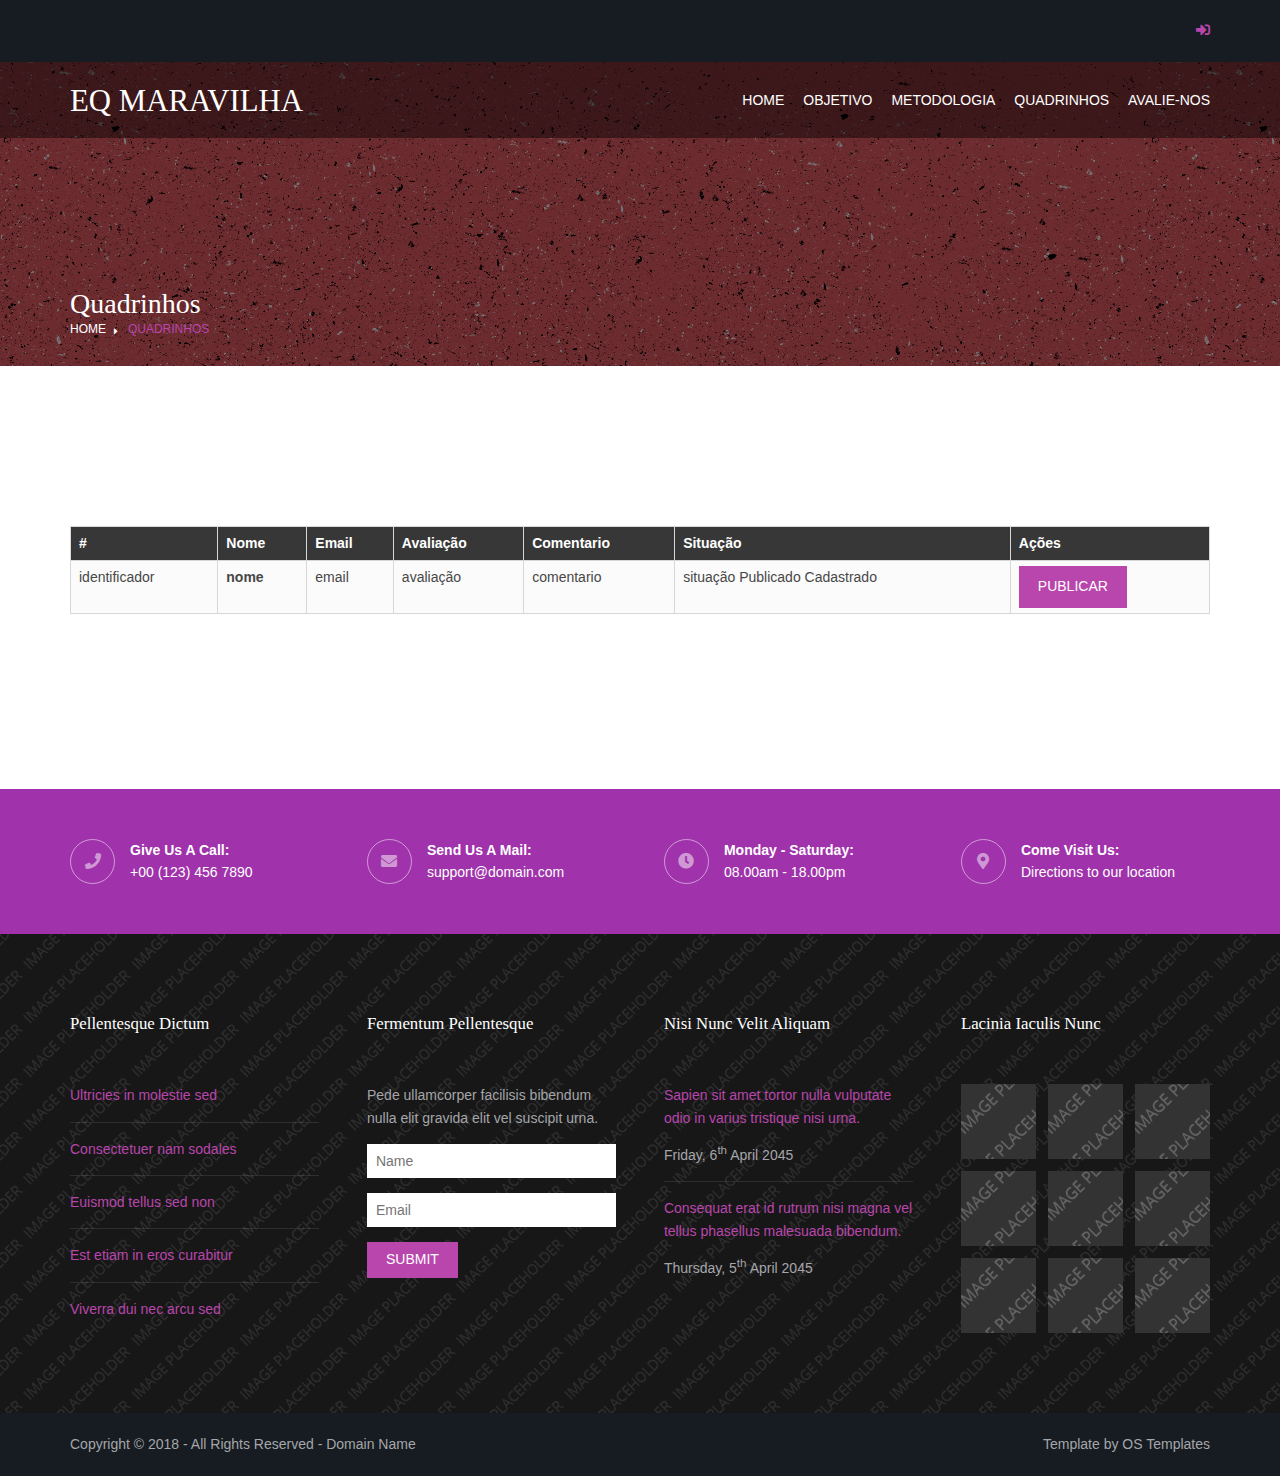
<file: pages/area_restrita.html>
<!DOCTYPE html>
<!--
Template Name: Nocobot
Author: <a href="https://www.os-templates.com/">OS Templates</a>
Author URI: https://www.os-templates.com/
Copyright: OS-Templates.com
Licence: Free to use under our free template licence terms
Licence URI: https://www.os-templates.com/template-terms
-->
<html lang="pt-BR">
<!-- To declare your language - read more here: https://www.w3.org/International/questions/qa-html-language-declarations -->
<head>
<title>EQ MARAVILHA | quadrinhos </title>
<meta charset="utf-8">
<meta name="viewport" content="width=device-width, initial-scale=1.0, maximum-scale=1.0, user-scalable=no">
<link rel="stylesheet" href="https://cdn.jsdelivr.net/npm/bootstrap@4.6.1/dist/css/bootstrap.min.css" integrity="sha384-zCbKRCUGaJDkqS1kPbPd7TveP5iyJE0EjAuZQTgFLD2ylzuqKfdKlfG/eSrtxUkn" crossorigin="anonymous">
<link href="../layout/styles/layout.css" rel="stylesheet" type="text/css" media="all">
<link rel="stylesheet" href="../layout/styles/custom.css">

</head>
<body id="top">
<!-- ################################################################################################ -->
<!-- ################################################################################################ -->
<!-- ################################################################################################ -->
<div class="wrapper row0">
  <div id="topbar" class="hoc clear">
    <div class="fl_left"> 
      <!-- ################################################################################################ -->
    <!--  <ul class="nospace">
        <li><i class="fas fa-phone rgtspace-5"></i> +00 (123) 456 7890</li>
        <li><i class="far fa-envelope rgtspace-5"></i> info@domain.com</li>
      </ul> -->
      <!-- ################################################################################################ -->
    </div>
    <div class="fl_right"> 
      <!-- ################################################################################################ -->
      <ul class="nospace">
        <li><a href="#" title="Login"><i class="fas fa-sign-in-alt"></i></a></li>
   <!--    <li><a href="#" title="Sign Up"><i class="fas fa-edit"></i></a></li>--> 
      <!--  <li id="searchform">
          <div>
            <form action="#" method="post">
              <fieldset>
                <legend>Quick Search:</legend>
                <input type="text" placeholder="Enter search term&hellip;">
                <button type="submit"><i class="fas fa-search"></i></button>
              </fieldset>
            </form>
          </div>
        </li>-->
      </ul>
      <!-- ################################################################################################ -->
    </div>
  </div>
</div>
<!-- ################################################################################################ -->
<!-- ################################################################################################ -->
<!-- ################################################################################################ -->
<!-- Top Background Image Wrapper -->
<div class="bgded" style="background:url('../artes/FUNDO.png') repeat;"> 
  <!-- ################################################################################################ -->
  <div class="wrapper row1">
    <header id="header" class="hoc clear">
      <div id="logo" class="fl_left"> 
        <!-- ################################################################################################ -->
        <h1><a href="../index.html">EQ MARAVILHA</a></h1>
        <!-- ################################################################################################ -->
      </div>
      <nav id="mainav" class="fl_right"> 
        <!-- ################################################################################################ -->
        <ul class="clear">
          <li><a href="../index.html">Home</a></li>
        
          
         
          <li><a href="objetivo.html">OBJETIVO</a></li>
          <li><a href="metodologia.html">METODOLOGIA</a></li>
          <li><a href="quadrinhos.html">QUADRINHOS</a></li>
          <li><a href="avalie-nos.html">AVALIE-NOS</a></li>
        </ul>
        <!-- ################################################################################################ -->
      </nav>
    </header>
  </div>
  <!-- ################################################################################################ -->
  <!-- ################################################################################################ -->
  <!-- ################################################################################################ -->
  <div class="overlay">
    <div id="breadcrumb" class="hoc clear"> 
      <!-- ################################################################################################ -->
      <h6 class="heading">Quadrinhos</h6>
      <ul>
        <li><a href="../index.html">Home</a></li>
       
        <li><a href="#">Quadrinhos</a></li>
      </ul>
      <!-- ################################################################################################ -->
    </div>
  </div>
  <!-- ################################################################################################ -->
</div>
<!-- End Top Background Image Wrapper -->
<!-- ################################################################################################ -->
<!-- ################################################################################################ -->
<!-- ################################################################################################ -->
<div class="wrapper row3">
  <main class="hoc container clear"> 
    <!-- main body -->
    <!-- ################################################################################################ -->
    <main class="container vh-100 mt-5">
     
        <table class="table table-hover mt-3">
          <thead>
            <tr>
              <th scope="col">#</th>
              <th scope="col">Nome</th>
              <th scope="col">Email</th>
              <th scope="col">Avaliação</th>
              <th scope="col">Comentario</th>
              <th scope="col">Situação</th>
              <th scope="col">Ações</th>
            </tr>
          </thead>
          <tbody>
            <tr>
              <td scope="row">identificador</td>
              <td><strong>nome</strong>
               
              </td>
              <td>email</td>
              <td>avaliação</td>
              <td>comentario</td>
              <td>situação <span class="badge badge-success">Publicado</span>  <span class="badge badge-danger">Cadastrado</span></td>

        
              <td>
                <a class="btn btn-primary" href="/public/pages/produto/form.php?id=1">Publicar</a>
               
              </td>
        
            </tr>
        
          </tbody>
        </table>
          
      
  </main>
    <!-- ################################################################################################ -->
    <!-- / main body -->
    <div class="clear"></div>
  </main>
</div>
<!-- ################################################################################################ -->
<!-- ################################################################################################ -->
<!-- ################################################################################################ -->
<div class="wrapper coloured">
  <section id="ctdetails" class="hoc clear"> 
    <!-- ################################################################################################ -->
    <ul class="nospace clear">
      <li class="one_quarter first">
        <div class="block clear"><a href="#"><i class="fas fa-phone"></i></a> <span><strong>Give us a call:</strong> +00 (123) 456 7890</span></div>
      </li>
      <li class="one_quarter">
        <div class="block clear"><a href="#"><i class="fas fa-envelope"></i></a> <span><strong>Send us a mail:</strong> support@domain.com</span></div>
      </li>
      <li class="one_quarter">
        <div class="block clear"><a href="#"><i class="fas fa-clock"></i></a> <span><strong> Monday - Saturday:</strong> 08.00am - 18.00pm</span></div>
      </li>
      <li class="one_quarter">
        <div class="block clear"><a href="#"><i class="fas fa-map-marker-alt"></i></a> <span><strong>Come visit us:</strong> Directions to <a href="#">our location</a></span></div>
      </li>
    </ul>
    <!-- ################################################################################################ -->
  </section>
</div>
<!-- ################################################################################################ -->
<!-- ################################################################################################ -->
<!-- ################################################################################################ -->
<div class="bgded overlay row4" style="background-image:url('../images/demo/backgrounds/01.png');">
  <footer id="footer" class="hoc clear"> 
    <!-- ################################################################################################ -->
    <div class="one_quarter first">
      <h6 class="heading">Pellentesque dictum</h6>
      <ul class="nospace linklist">
        <li><a href="#">Ultricies in molestie sed</a></li>
        <li><a href="#">Consectetuer nam sodales</a></li>
        <li><a href="#">Euismod tellus sed non</a></li>
        <li><a href="#">Est etiam in eros curabitur</a></li>
        <li><a href="#">Viverra dui nec arcu sed</a></li>
      </ul>
    </div>
    <div class="one_quarter">
      <h6 class="heading">Fermentum pellentesque</h6>
      <p class="nospace btmspace-15">Pede ullamcorper facilisis bibendum nulla elit gravida elit vel suscipit urna.</p>
      <form action="#" method="post">
        <fieldset>
          <legend>Newsletter:</legend>
          <input class="btmspace-15" type="text" value="" placeholder="Name">
          <input class="btmspace-15" type="text" value="" placeholder="Email">
          <button type="submit" value="submit">Submit</button>
        </fieldset>
      </form>
    </div>
    <div class="one_quarter">
      <h6 class="heading">Nisi nunc velit aliquam</h6>
      <ul class="nospace linklist">
        <li>
          <article>
            <p class="nospace btmspace-10"><a href="#">Sapien sit amet tortor nulla vulputate odio in varius tristique nisi urna.</a></p>
            <time class="block font-xs" datetime="2045-04-06">Friday, 6<sup>th</sup> April 2045</time>
          </article>
        </li>
        <li>
          <article>
            <p class="nospace btmspace-10"><a href="#">Consequat erat id rutrum nisi magna vel tellus phasellus malesuada bibendum.</a></p>
            <time class="block font-xs" datetime="2045-04-05">Thursday, 5<sup>th</sup> April 2045</time>
          </article>
        </li>
      </ul>
    </div>
    <div class="one_quarter">
      <h6 class="heading">Lacinia iaculis nunc</h6>
      <ul class="nospace clear latestimg">
        <li><a class="imgover" href="#"><img src="../images/demo/100x100.png" alt=""></a></li>
        <li><a class="imgover" href="#"><img src="../images/demo/100x100.png" alt=""></a></li>
        <li><a class="imgover" href="#"><img src="../images/demo/100x100.png" alt=""></a></li>
        <li><a class="imgover" href="#"><img src="../images/demo/100x100.png" alt=""></a></li>
        <li><a class="imgover" href="#"><img src="../images/demo/100x100.png" alt=""></a></li>
        <li><a class="imgover" href="#"><img src="../images/demo/100x100.png" alt=""></a></li>
        <li><a class="imgover" href="#"><img src="../images/demo/100x100.png" alt=""></a></li>
        <li><a class="imgover" href="#"><img src="../images/demo/100x100.png" alt=""></a></li>
        <li><a class="imgover" href="#"><img src="../images/demo/100x100.png" alt=""></a></li>
      </ul>
    </div>
    <!-- ################################################################################################ -->
  </footer>
</div>
<!-- ################################################################################################ -->
<!-- ################################################################################################ -->
<!-- ################################################################################################ -->
<div class="wrapper row5">
  <div id="copyright" class="hoc clear"> 
    <!-- ################################################################################################ -->
    <p class="fl_left">Copyright &copy; 2018 - All Rights Reserved - <a href="#">Domain Name</a></p>
    <p class="fl_right">Template by <a target="_blank" href="https://www.os-templates.com/" title="Free Website Templates">OS Templates</a></p>
    <!-- ################################################################################################ -->
  </div>
</div>
<!-- ################################################################################################ -->
<!-- ################################################################################################ -->
<!-- ################################################################################################ -->
<a id="backtotop" href="#top"><i class="fas fa-chevron-up"></i></a>
<!-- JAVASCRIPTS -->
<script>
  function change_page() {
      var control = document.getElementById('control-paginas');
      var new_page = control.value;
      var old_url = location.href;
      var url_split = old_url.split('/');
      url_split[url_split.length - 1] = new_page == 0 ? 'quadrinhos.html': `quadrinhos_${new_page}.html`;
      var new_url = url_split.join('/');
      location.href = new_url;
  }

</script>
<script src="../layout/scripts/jquery.min.js"></script>
<script src="../layout/scripts/jquery.backtotop.js"></script>
<script src="../layout/scripts/jquery.mobilemenu.js"></script>
</body>
</html>
</file>
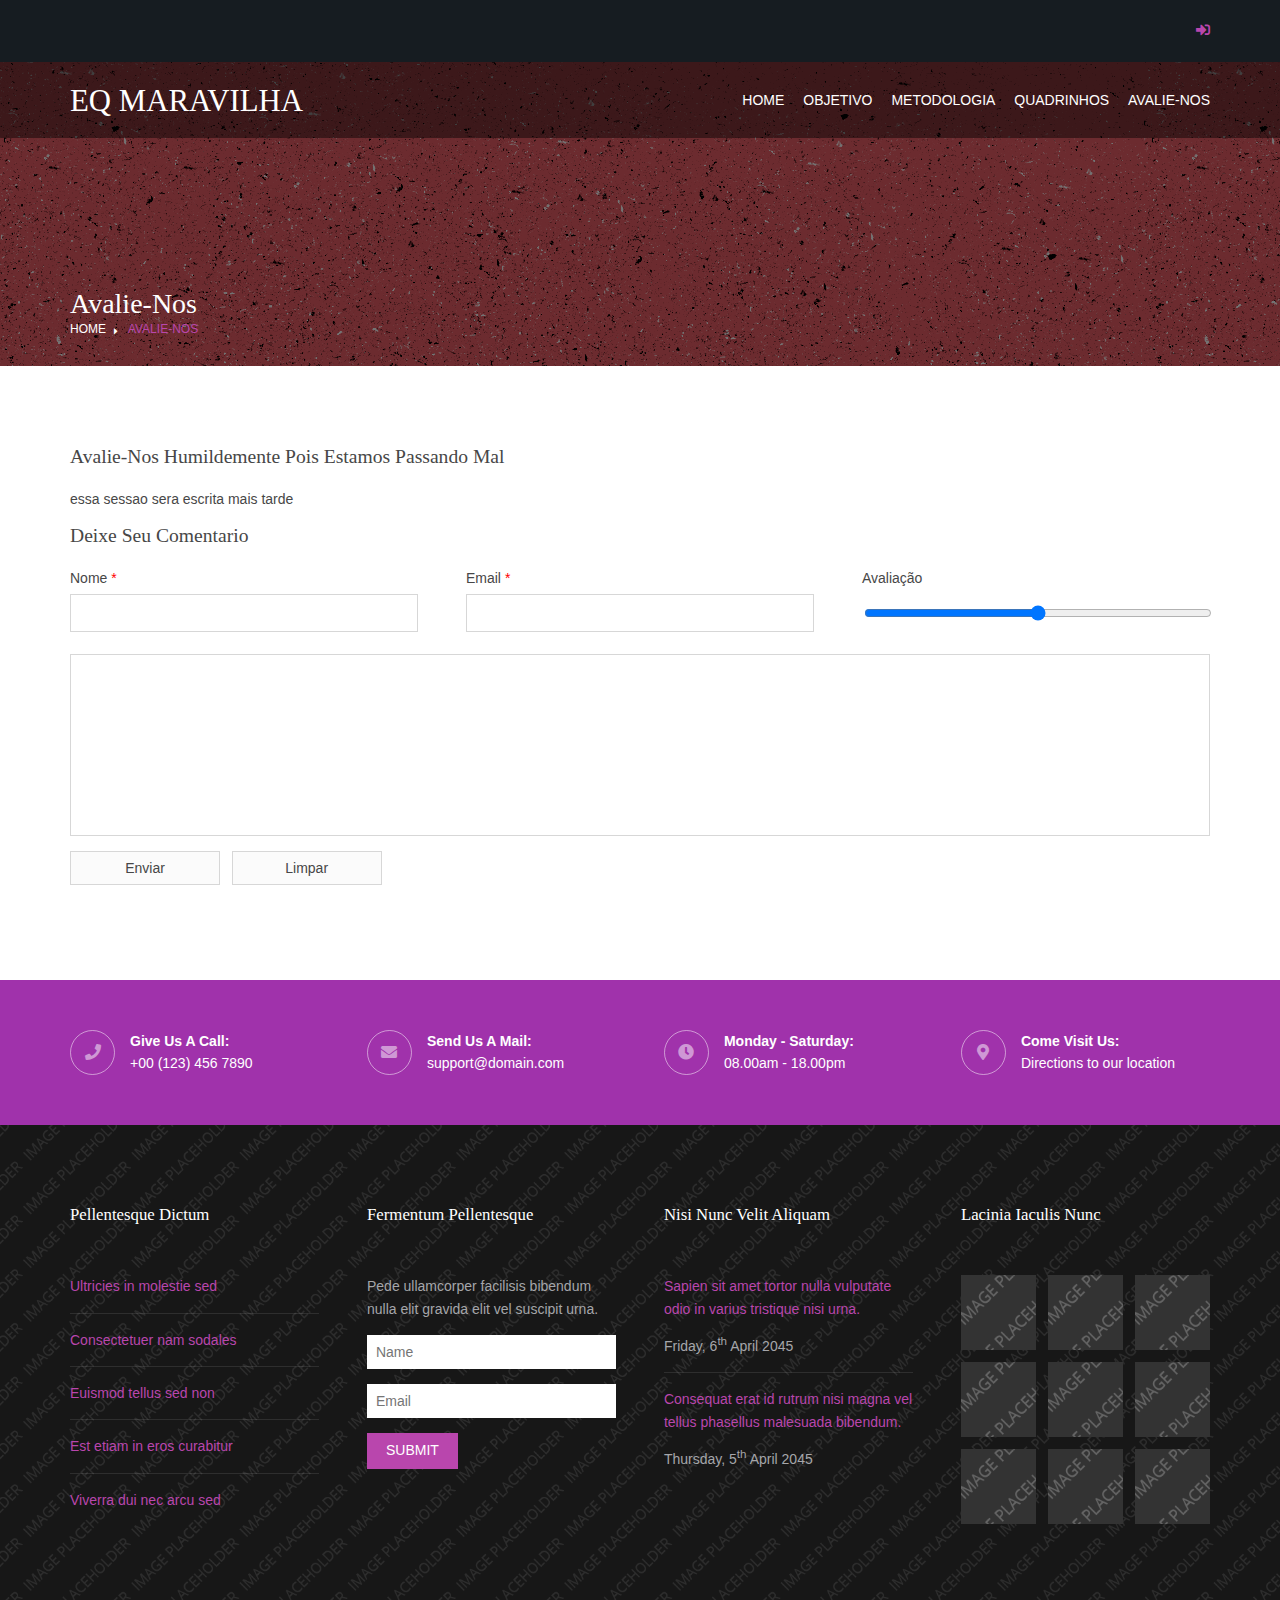
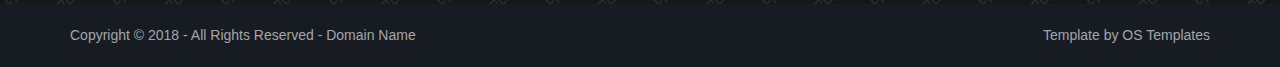
<file: pages/avalie-nos.html>
<!DOCTYPE html>
<!--
Template Name: Nocobot
Author: <a href="https://www.os-templates.com/">OS Templates</a>
Author URI: https://www.os-templates.com/
Copyright: OS-Templates.com
Licence: Free to use under our free template licence terms
Licence URI: https://www.os-templates.com/template-terms
-->
<html lang="pt-BR">
<!-- To declare your language - read more here: https://www.w3.org/International/questions/qa-html-language-declarations -->
<head>
<title>EQ MARAVILHA | avalie-nos </title>
<meta charset="utf-8">
<meta name="viewport" content="width=device-width, initial-scale=1.0, maximum-scale=1.0, user-scalable=no">
<link href="../layout/styles/layout.css" rel="stylesheet" type="text/css" media="all">
</head>
<body id="top">
<!-- ################################################################################################ -->
<!-- ################################################################################################ -->
<!-- ################################################################################################ -->
<div class="wrapper row0">
  <div id="topbar" class="hoc clear">
    <div class="fl_left"> 
      <!-- ################################################################################################ -->
    <!--  <ul class="nospace">
        <li><i class="fas fa-phone rgtspace-5"></i> +00 (123) 456 7890</li>
        <li><i class="far fa-envelope rgtspace-5"></i> info@domain.com</li>
      </ul> -->
      <!-- ################################################################################################ -->
    </div>
    <div class="fl_right"> 
      <!-- ################################################################################################ -->
      <ul class="nospace">
        <li><a href="#" title="Login"><i class="fas fa-sign-in-alt"></i></a></li>
   <!--    <li><a href="#" title="Sign Up"><i class="fas fa-edit"></i></a></li>--> 
      <!--  <li id="searchform">
          <div>
            <form action="#" method="post">
              <fieldset>
                <legend>Quick Search:</legend>
                <input type="text" placeholder="Enter search term&hellip;">
                <button type="submit"><i class="fas fa-search"></i></button>
              </fieldset>
            </form>
          </div>
        </li>-->
      </ul>
      <!-- ################################################################################################ -->
    </div>
  </div>
</div>
<!-- ################################################################################################ -->
<!-- ################################################################################################ -->
<!-- ################################################################################################ -->
<!-- Top Background Image Wrapper -->
<div class="bgded" style="background:url('../artes/FUNDO.png') repeat;"> 
  <!-- ################################################################################################ -->
  <div class="wrapper row1">
    <header id="header" class="hoc clear">
      <div id="logo" class="fl_left"> 
        <!-- ################################################################################################ -->
        <h1><a href="../index.html">EQ MARAVILHA</a></h1>
        <!-- ################################################################################################ -->
      </div>
      <nav id="mainav" class="fl_right"> 
        <!-- ################################################################################################ -->
        <ul class="clear">
          <li><a href="../index.html">Home</a></li>
        
          
         
          <li><a href="objetivo.html">OBJETIVO</a></li>
          <li><a href="metodologia.html">METODOLOGIA</a></li>
          <li><a href="quadrinhos.html">QUADRINHOS</a></li>
          <li><a href="avalie-nos.html">AVALIE-NOS</a></li>
        </ul>
        <!-- ################################################################################################ -->
      </nav>
    </header>
  </div>
  <!-- ################################################################################################ -->
  <!-- ################################################################################################ -->
  <!-- ################################################################################################ -->
  <div class="overlay">
    <div id="breadcrumb" class="hoc clear"> 
      <!-- ################################################################################################ -->
      <h6 class="heading">Avalie-nos</h6>
      <ul>
        <li><a href="../index.html">Home</a></li>
       
        <li><a href="#">Avalie-nos</a></li>
      </ul>
      <!-- ################################################################################################ -->
    </div>
  </div>
  <!-- ################################################################################################ -->
</div>
<!-- End Top Background Image Wrapper -->
<!-- ################################################################################################ -->
<!-- ################################################################################################ -->
<!-- ################################################################################################ -->
<div class="wrapper row3">
  <main class="hoc container clear"> 
    <!-- main body -->
    <!-- ################################################################################################ -->
    <div class="content"> 
      <!-- ################################################################################################ -->
      <h1>Avalie-nos humildemente pois estamos passando mal</h1>
   
      <p>essa sessao sera escrita mais tarde</p>
     
      
     
     
      <div id="comments">
     <!--  <h2>Comments</h2>
        <ul>
          <li>
            <article>
              <header>
                <figure class="avatar"><img src="../images/demo/avatar.png" alt=""></figure>
                <address>
                By <a href="#">A Name</a>
                </address>
                <time datetime="2045-04-06T08:15+00:00">Friday, 6<sup>th</sup> April 2045 @08:15:00</time>
              </header>
              <div class="comcont">
                <p>This is an example of a comment made on a post. You can either edit the comment, delete the comment or reply to the comment. Use this as a place to respond to the post or to share what you are thinking.</p>
              </div>
            </article>
          </li>
          <li>
            <article>
              <header>
                <figure class="avatar"><img src="../images/demo/avatar.png" alt=""></figure>
                <address>
                By <a href="#">A Name</a>
                </address>
                <time datetime="2045-04-06T08:15+00:00">Friday, 6<sup>th</sup> April 2045 @08:15:00</time>
              </header>
              <div class="comcont">
                <p>This is an example of a comment made on a post. You can either edit the comment, delete the comment or reply to the comment. Use this as a place to respond to the post or to share what you are thinking.</p>
              </div>
            </article>
          </li>
          <li>
            <article>
              <header>
                <figure class="avatar"><img src="../images/demo/avatar.png" alt=""></figure>
                <address>
                By <a href="#">A Name</a>
                </address>
                <time datetime="2045-04-06T08:15+00:00">Friday, 6<sup>th</sup> April 2045 @08:15:00</time>
              </header>
              <div class="comcont">
                <p>This is an example of a comment made on a post. You can either edit the comment, delete the comment or reply to the comment. Use this as a place to respond to the post or to share what you are thinking.</p>
              </div>
            </article>
          </li>
        </ul>-->
        <h2>Deixe seu comentario</h2>
        <form action="#" method="post">
          <div class="one_third first">
            <label for="name">Nome <span>*</span></label>
            <input type="text" name="name" id="name" value="" size="22" required>
          </div>
          <div class="one_third">
            <label for="email">Email <span>*</span></label>
            <input type="email" name="email" id="email" value="" size="22" required>
          </div>
          <div class="one_third">
            <label for="range">Avaliação </label>
            <input type="range" name="range" id="range" value="" size="22" min="1" max="5" step="0.5">
          </div>
          <div class="block clear">
            <label for="comment"></label>
            <textarea name="comment" id="comment" cols="25" rows="10"></textarea>
          </div>
          <div>
            <input type="submit" name="submit" value="Enviar">
            &nbsp;
            <input type="reset" name="reset" value="Limpar">
          </div>
        </form>
      </div>
      <!-- ################################################################################################ -->
    </div>
    <!-- ################################################################################################ -->
    <!-- / main body -->
    <div class="clear"></div>
  </main>
</div>
<!-- ################################################################################################ -->
<!-- ################################################################################################ -->
<!-- ################################################################################################ -->
<div class="wrapper coloured">
  <section id="ctdetails" class="hoc clear"> 
    <!-- ################################################################################################ -->
    <ul class="nospace clear">
      <li class="one_quarter first">
        <div class="block clear"><a href="#"><i class="fas fa-phone"></i></a> <span><strong>Give us a call:</strong> +00 (123) 456 7890</span></div>
      </li>
      <li class="one_quarter">
        <div class="block clear"><a href="#"><i class="fas fa-envelope"></i></a> <span><strong>Send us a mail:</strong> support@domain.com</span></div>
      </li>
      <li class="one_quarter">
        <div class="block clear"><a href="#"><i class="fas fa-clock"></i></a> <span><strong> Monday - Saturday:</strong> 08.00am - 18.00pm</span></div>
      </li>
      <li class="one_quarter">
        <div class="block clear"><a href="#"><i class="fas fa-map-marker-alt"></i></a> <span><strong>Come visit us:</strong> Directions to <a href="#">our location</a></span></div>
      </li>
    </ul>
    <!-- ################################################################################################ -->
  </section>
</div>
<!-- ################################################################################################ -->
<!-- ################################################################################################ -->
<!-- ################################################################################################ -->
<div class="bgded overlay row4" style="background-image:url('../images/demo/backgrounds/01.png');">
  <footer id="footer" class="hoc clear"> 
    <!-- ################################################################################################ -->
    <div class="one_quarter first">
      <h6 class="heading">Pellentesque dictum</h6>
      <ul class="nospace linklist">
        <li><a href="#">Ultricies in molestie sed</a></li>
        <li><a href="#">Consectetuer nam sodales</a></li>
        <li><a href="#">Euismod tellus sed non</a></li>
        <li><a href="#">Est etiam in eros curabitur</a></li>
        <li><a href="#">Viverra dui nec arcu sed</a></li>
      </ul>
    </div>
    <div class="one_quarter">
      <h6 class="heading">Fermentum pellentesque</h6>
      <p class="nospace btmspace-15">Pede ullamcorper facilisis bibendum nulla elit gravida elit vel suscipit urna.</p>
      <form action="#" method="post">
        <fieldset>
          <legend>Newsletter:</legend>
          <input class="btmspace-15" type="text" value="" placeholder="Name">
          <input class="btmspace-15" type="text" value="" placeholder="Email">
          <button type="submit" value="submit">Submit</button>
        </fieldset>
      </form>
    </div>
    <div class="one_quarter">
      <h6 class="heading">Nisi nunc velit aliquam</h6>
      <ul class="nospace linklist">
        <li>
          <article>
            <p class="nospace btmspace-10"><a href="#">Sapien sit amet tortor nulla vulputate odio in varius tristique nisi urna.</a></p>
            <time class="block font-xs" datetime="2045-04-06">Friday, 6<sup>th</sup> April 2045</time>
          </article>
        </li>
        <li>
          <article>
            <p class="nospace btmspace-10"><a href="#">Consequat erat id rutrum nisi magna vel tellus phasellus malesuada bibendum.</a></p>
            <time class="block font-xs" datetime="2045-04-05">Thursday, 5<sup>th</sup> April 2045</time>
          </article>
        </li>
      </ul>
    </div>
    <div class="one_quarter">
      <h6 class="heading">Lacinia iaculis nunc</h6>
      <ul class="nospace clear latestimg">
        <li><a class="imgover" href="#"><img src="../images/demo/100x100.png" alt=""></a></li>
        <li><a class="imgover" href="#"><img src="../images/demo/100x100.png" alt=""></a></li>
        <li><a class="imgover" href="#"><img src="../images/demo/100x100.png" alt=""></a></li>
        <li><a class="imgover" href="#"><img src="../images/demo/100x100.png" alt=""></a></li>
        <li><a class="imgover" href="#"><img src="../images/demo/100x100.png" alt=""></a></li>
        <li><a class="imgover" href="#"><img src="../images/demo/100x100.png" alt=""></a></li>
        <li><a class="imgover" href="#"><img src="../images/demo/100x100.png" alt=""></a></li>
        <li><a class="imgover" href="#"><img src="../images/demo/100x100.png" alt=""></a></li>
        <li><a class="imgover" href="#"><img src="../images/demo/100x100.png" alt=""></a></li>
      </ul>
    </div>
    <!-- ################################################################################################ -->
  </footer>
</div>
<!-- ################################################################################################ -->
<!-- ################################################################################################ -->
<!-- ################################################################################################ -->
<div class="wrapper row5">
  <div id="copyright" class="hoc clear"> 
    <!-- ################################################################################################ -->
    <p class="fl_left">Copyright &copy; 2018 - All Rights Reserved - <a href="#">Domain Name</a></p>
    <p class="fl_right">Template by <a target="_blank" href="https://www.os-templates.com/" title="Free Website Templates">OS Templates</a></p>
    <!-- ################################################################################################ -->
  </div>
</div>
<!-- ################################################################################################ -->
<!-- ################################################################################################ -->
<!-- ################################################################################################ -->
<a id="backtotop" href="#top"><i class="fas fa-chevron-up"></i></a>
<!-- JAVASCRIPTS -->
<script src="../layout/scripts/jquery.min.js"></script>
<script src="../layout/scripts/jquery.backtotop.js"></script>
<script src="../layout/scripts/jquery.mobilemenu.js"></script>
</body>
</html>
</file>
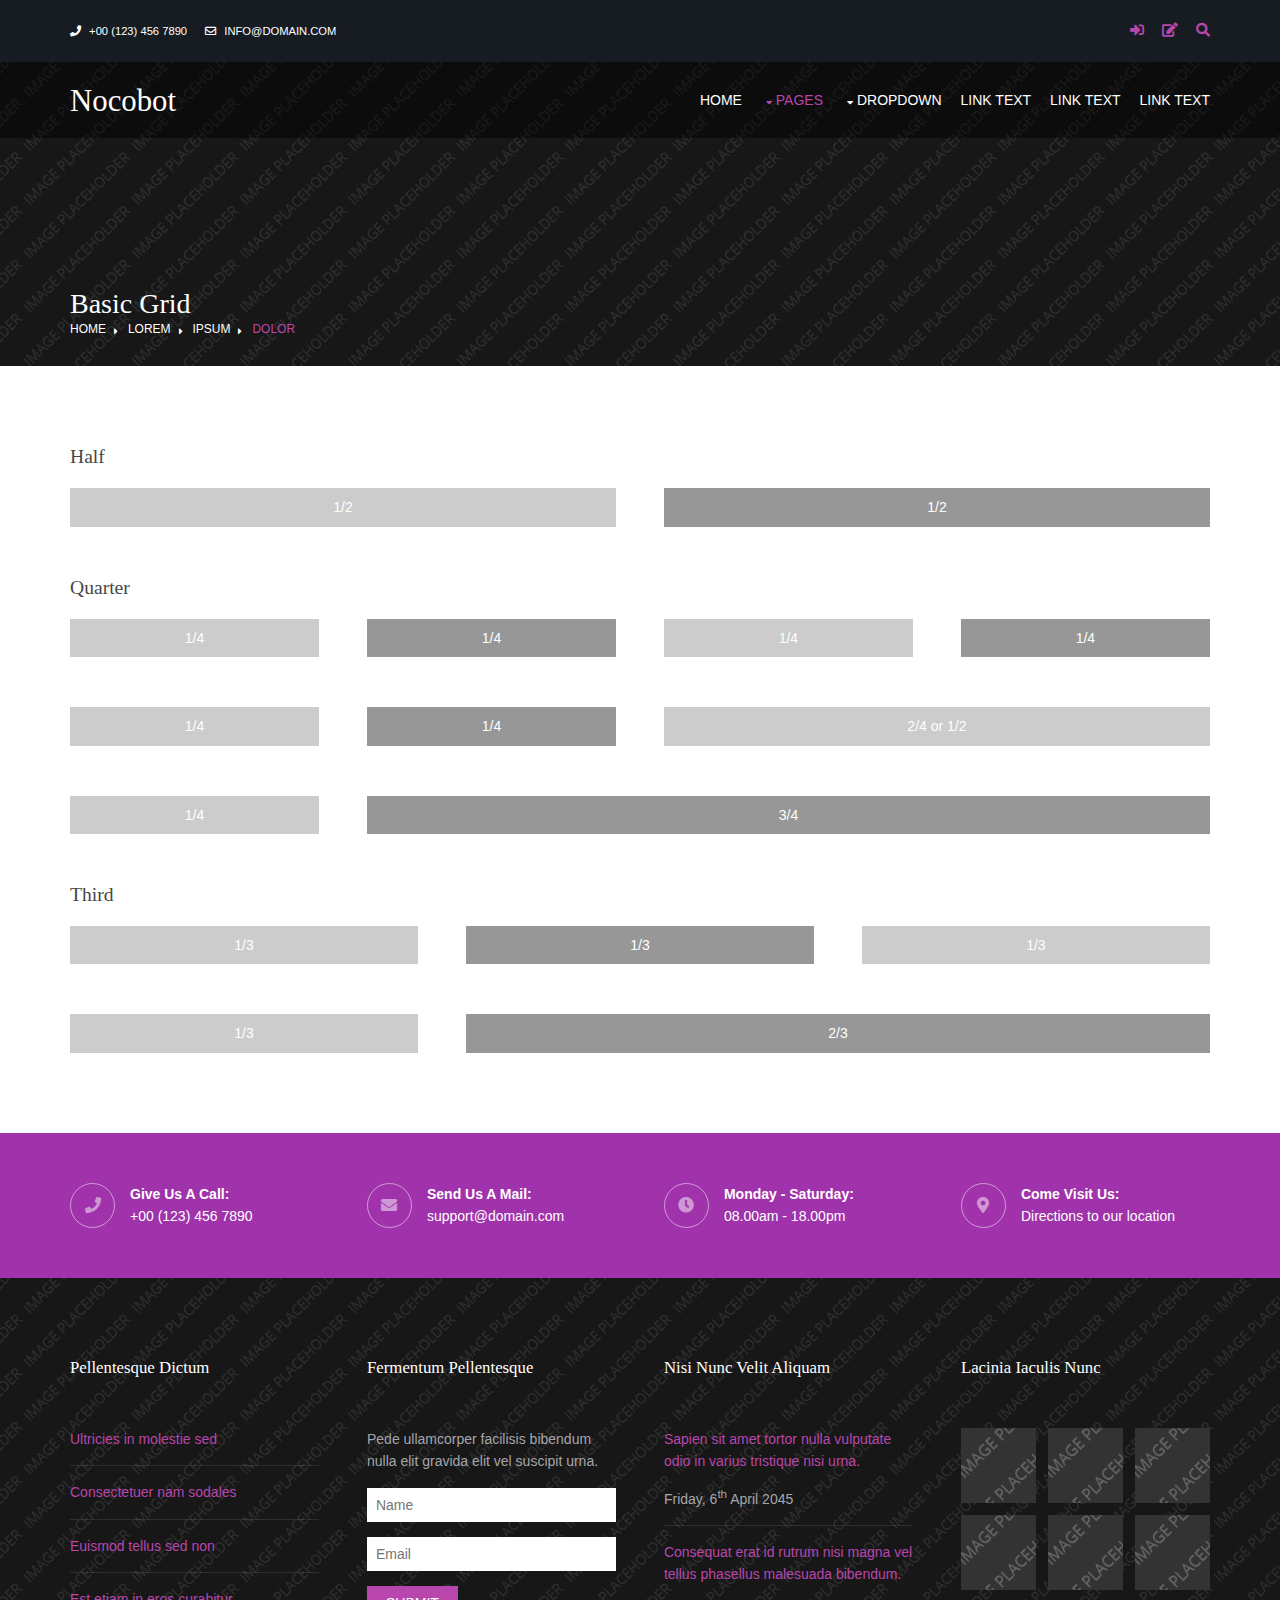
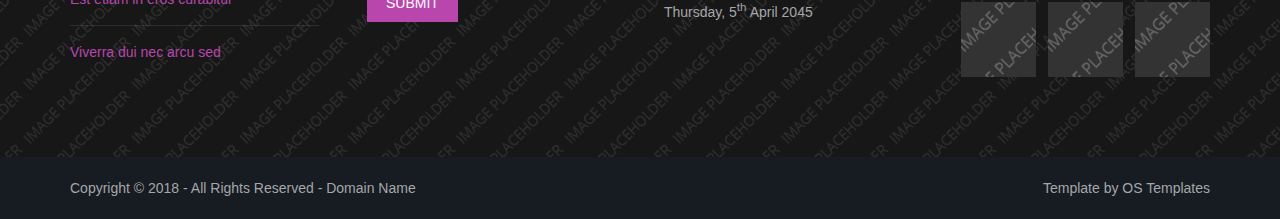
<file: pages/basic-grid.html>
<!DOCTYPE html>
<!--
Template Name: Nocobot
Author: <a href="https://www.os-templates.com/">OS Templates</a>
Author URI: https://www.os-templates.com/
Copyright: OS-Templates.com
Licence: Free to use under our free template licence terms
Licence URI: https://www.os-templates.com/template-terms
-->
<html lang="">
<!-- To declare your language - read more here: https://www.w3.org/International/questions/qa-html-language-declarations -->
<head>
<title>Nocobot | Pages | Basic Grid</title>
<meta charset="utf-8">
<meta name="viewport" content="width=device-width, initial-scale=1.0, maximum-scale=1.0, user-scalable=no">
<link href="../layout/styles/layout.css" rel="stylesheet" type="text/css" media="all">
<style type="text/css">
/* DEMO ONLY */
.container .demo{text-align:center;}
.container .demo div{padding:8px 0;}
.container .demo div:nth-child(odd){color:#FFFFFF; background:#CCCCCC;}
.container .demo div:nth-child(even){color:#FFFFFF; background:#979797;}
@media screen and (max-width:900px){.container .demo div{margin-bottom:0;}}
/* DEMO ONLY */
</style>
</head>
<body id="top">
<!-- ################################################################################################ -->
<!-- ################################################################################################ -->
<!-- ################################################################################################ -->
<div class="wrapper row0">
  <div id="topbar" class="hoc clear">
    <div class="fl_left"> 
      <!-- ################################################################################################ -->
      <ul class="nospace">
        <li><i class="fas fa-phone rgtspace-5"></i> +00 (123) 456 7890</li>
        <li><i class="far fa-envelope rgtspace-5"></i> info@domain.com</li>
      </ul>
      <!-- ################################################################################################ -->
    </div>
    <div class="fl_right"> 
      <!-- ################################################################################################ -->
      <ul class="nospace">
        <li><a href="#" title="Login"><i class="fas fa-sign-in-alt"></i></a></li>
        <li><a href="#" title="Sign Up"><i class="fas fa-edit"></i></a></li>
        <li id="searchform">
          <div>
            <form action="#" method="post">
              <fieldset>
                <legend>Quick Search:</legend>
                <input type="text" placeholder="Enter search term&hellip;">
                <button type="submit"><i class="fas fa-search"></i></button>
              </fieldset>
            </form>
          </div>
        </li>
      </ul>
      <!-- ################################################################################################ -->
    </div>
  </div>
</div>
<!-- ################################################################################################ -->
<!-- ################################################################################################ -->
<!-- ################################################################################################ -->
<!-- Top Background Image Wrapper -->
<div class="bgded" style="background-image:url('../images/demo/backgrounds/01.png');"> 
  <!-- ################################################################################################ -->
  <div class="wrapper row1">
    <header id="header" class="hoc clear">
      <div id="logo" class="fl_left"> 
        <!-- ################################################################################################ -->
        <h1><a href="../index.html">Nocobot</a></h1>
        <!-- ################################################################################################ -->
      </div>
      <nav id="mainav" class="fl_right"> 
        <!-- ################################################################################################ -->
        <ul class="clear">
          <li><a href="../index.html">Home</a></li>
          <li class="active"><a class="drop" href="#">Pages</a>
            <ul>
              <li><a href="gallery.html">Gallery</a></li>
              <li><a href="full-width.html">Full Width</a></li>
              <li><a href="sidebar-left.html">Sidebar Left</a></li>
              <li><a href="sidebar-right.html">Sidebar Right</a></li>
              <li class="active"><a href="basic-grid.html">Basic Grid</a></li>
              <li><a href="font-icons.html">Font Icons</a></li>
            </ul>
          </li>
          <li><a class="drop" href="#">Dropdown</a>
            <ul>
              <li><a href="#">Level 2</a></li>
              <li><a class="drop" href="#">Level 2 + Drop</a>
                <ul>
                  <li><a href="#">Level 3</a></li>
                  <li><a href="#">Level 3</a></li>
                  <li><a href="#">Level 3</a></li>
                </ul>
              </li>
              <li><a href="#">Level 2</a></li>
            </ul>
          </li>
          <li><a href="#">Link Text</a></li>
          <li><a href="#">Link Text</a></li>
          <li><a href="#">Link Text</a></li>
        </ul>
        <!-- ################################################################################################ -->
      </nav>
    </header>
  </div>
  <!-- ################################################################################################ -->
  <!-- ################################################################################################ -->
  <!-- ################################################################################################ -->
  <div class="overlay">
    <div id="breadcrumb" class="hoc clear"> 
      <!-- ################################################################################################ -->
      <h6 class="heading">Basic Grid</h6>
      <ul>
        <li><a href="#">Home</a></li>
        <li><a href="#">Lorem</a></li>
        <li><a href="#">Ipsum</a></li>
        <li><a href="#">Dolor</a></li>
      </ul>
      <!-- ################################################################################################ -->
    </div>
  </div>
  <!-- ################################################################################################ -->
</div>
<!-- End Top Background Image Wrapper -->
<!-- ################################################################################################ -->
<!-- ################################################################################################ -->
<!-- ################################################################################################ -->
<div class="wrapper row3">
  <main class="hoc container clear"> 
    <!-- main body -->
    <!-- ################################################################################################ -->
    <div class="content"> 
      <!-- ################################################################################################ -->
      <h2>Half</h2>
      <!-- ################################################################################################ -->
      <div class="group btmspace-50 demo">
        <div class="one_half first">1/2</div>
        <div class="one_half">1/2</div>
      </div>
      <!-- ################################################################################################ -->
      <h2>Quarter</h2>
      <!-- ################################################################################################ -->
      <div class="group btmspace-50 demo">
        <div class="one_quarter first">1/4</div>
        <div class="one_quarter">1/4</div>
        <div class="one_quarter">1/4</div>
        <div class="one_quarter">1/4</div>
      </div>
      <div class="group btmspace-50 demo">
        <div class="one_quarter first">1/4</div>
        <div class="one_quarter">1/4</div>
        <div class="two_quarter">2/4 or 1/2</div>
      </div>
      <div class="group btmspace-50 demo">
        <div class="one_quarter first">1/4</div>
        <div class="three_quarter">3/4</div>
      </div>
      <!-- ################################################################################################ -->
      <h2>Third</h2>
      <!-- ################################################################################################ -->
      <div class="group btmspace-50 demo">
        <div class="one_third first">1/3</div>
        <div class="one_third">1/3</div>
        <div class="one_third">1/3</div>
      </div>
      <div class="group demo">
        <div class="one_third first">1/3</div>
        <div class="two_third">2/3</div>
      </div>
      <!-- ################################################################################################ -->
    </div>
    <!-- ################################################################################################ -->
    <!-- / main body -->
    <div class="clear"></div>
  </main>
</div>
<!-- ################################################################################################ -->
<!-- ################################################################################################ -->
<!-- ################################################################################################ -->
<div class="wrapper coloured">
  <section id="ctdetails" class="hoc clear"> 
    <!-- ################################################################################################ -->
    <ul class="nospace clear">
      <li class="one_quarter first">
        <div class="block clear"><a href="#"><i class="fas fa-phone"></i></a> <span><strong>Give us a call:</strong> +00 (123) 456 7890</span></div>
      </li>
      <li class="one_quarter">
        <div class="block clear"><a href="#"><i class="fas fa-envelope"></i></a> <span><strong>Send us a mail:</strong> support@domain.com</span></div>
      </li>
      <li class="one_quarter">
        <div class="block clear"><a href="#"><i class="fas fa-clock"></i></a> <span><strong> Monday - Saturday:</strong> 08.00am - 18.00pm</span></div>
      </li>
      <li class="one_quarter">
        <div class="block clear"><a href="#"><i class="fas fa-map-marker-alt"></i></a> <span><strong>Come visit us:</strong> Directions to <a href="#">our location</a></span></div>
      </li>
    </ul>
    <!-- ################################################################################################ -->
  </section>
</div>
<!-- ################################################################################################ -->
<!-- ################################################################################################ -->
<!-- ################################################################################################ -->
<div class="bgded overlay row4" style="background-image:url('../images/demo/backgrounds/01.png');">
  <footer id="footer" class="hoc clear"> 
    <!-- ################################################################################################ -->
    <div class="one_quarter first">
      <h6 class="heading">Pellentesque dictum</h6>
      <ul class="nospace linklist">
        <li><a href="#">Ultricies in molestie sed</a></li>
        <li><a href="#">Consectetuer nam sodales</a></li>
        <li><a href="#">Euismod tellus sed non</a></li>
        <li><a href="#">Est etiam in eros curabitur</a></li>
        <li><a href="#">Viverra dui nec arcu sed</a></li>
      </ul>
    </div>
    <div class="one_quarter">
      <h6 class="heading">Fermentum pellentesque</h6>
      <p class="nospace btmspace-15">Pede ullamcorper facilisis bibendum nulla elit gravida elit vel suscipit urna.</p>
      <form action="#" method="post">
        <fieldset>
          <legend>Newsletter:</legend>
          <input class="btmspace-15" type="text" value="" placeholder="Name">
          <input class="btmspace-15" type="text" value="" placeholder="Email">
          <button type="submit" value="submit">Submit</button>
        </fieldset>
      </form>
    </div>
    <div class="one_quarter">
      <h6 class="heading">Nisi nunc velit aliquam</h6>
      <ul class="nospace linklist">
        <li>
          <article>
            <p class="nospace btmspace-10"><a href="#">Sapien sit amet tortor nulla vulputate odio in varius tristique nisi urna.</a></p>
            <time class="block font-xs" datetime="2045-04-06">Friday, 6<sup>th</sup> April 2045</time>
          </article>
        </li>
        <li>
          <article>
            <p class="nospace btmspace-10"><a href="#">Consequat erat id rutrum nisi magna vel tellus phasellus malesuada bibendum.</a></p>
            <time class="block font-xs" datetime="2045-04-05">Thursday, 5<sup>th</sup> April 2045</time>
          </article>
        </li>
      </ul>
    </div>
    <div class="one_quarter">
      <h6 class="heading">Lacinia iaculis nunc</h6>
      <ul class="nospace clear latestimg">
        <li><a class="imgover" href="#"><img src="../images/demo/100x100.png" alt=""></a></li>
        <li><a class="imgover" href="#"><img src="../images/demo/100x100.png" alt=""></a></li>
        <li><a class="imgover" href="#"><img src="../images/demo/100x100.png" alt=""></a></li>
        <li><a class="imgover" href="#"><img src="../images/demo/100x100.png" alt=""></a></li>
        <li><a class="imgover" href="#"><img src="../images/demo/100x100.png" alt=""></a></li>
        <li><a class="imgover" href="#"><img src="../images/demo/100x100.png" alt=""></a></li>
        <li><a class="imgover" href="#"><img src="../images/demo/100x100.png" alt=""></a></li>
        <li><a class="imgover" href="#"><img src="../images/demo/100x100.png" alt=""></a></li>
        <li><a class="imgover" href="#"><img src="../images/demo/100x100.png" alt=""></a></li>
      </ul>
    </div>
    <!-- ################################################################################################ -->
  </footer>
</div>
<!-- ################################################################################################ -->
<!-- ################################################################################################ -->
<!-- ################################################################################################ -->
<div class="wrapper row5">
  <div id="copyright" class="hoc clear"> 
    <!-- ################################################################################################ -->
    <p class="fl_left">Copyright &copy; 2018 - All Rights Reserved - <a href="#">Domain Name</a></p>
    <p class="fl_right">Template by <a target="_blank" href="https://www.os-templates.com/" title="Free Website Templates">OS Templates</a></p>
    <!-- ################################################################################################ -->
  </div>
</div>
<!-- ################################################################################################ -->
<!-- ################################################################################################ -->
<!-- ################################################################################################ -->
<a id="backtotop" href="#top"><i class="fas fa-chevron-up"></i></a>
<!-- JAVASCRIPTS -->
<script src="../layout/scripts/jquery.min.js"></script>
<script src="../layout/scripts/jquery.backtotop.js"></script>
<script src="../layout/scripts/jquery.mobilemenu.js"></script>
</body>
</html>
</file>
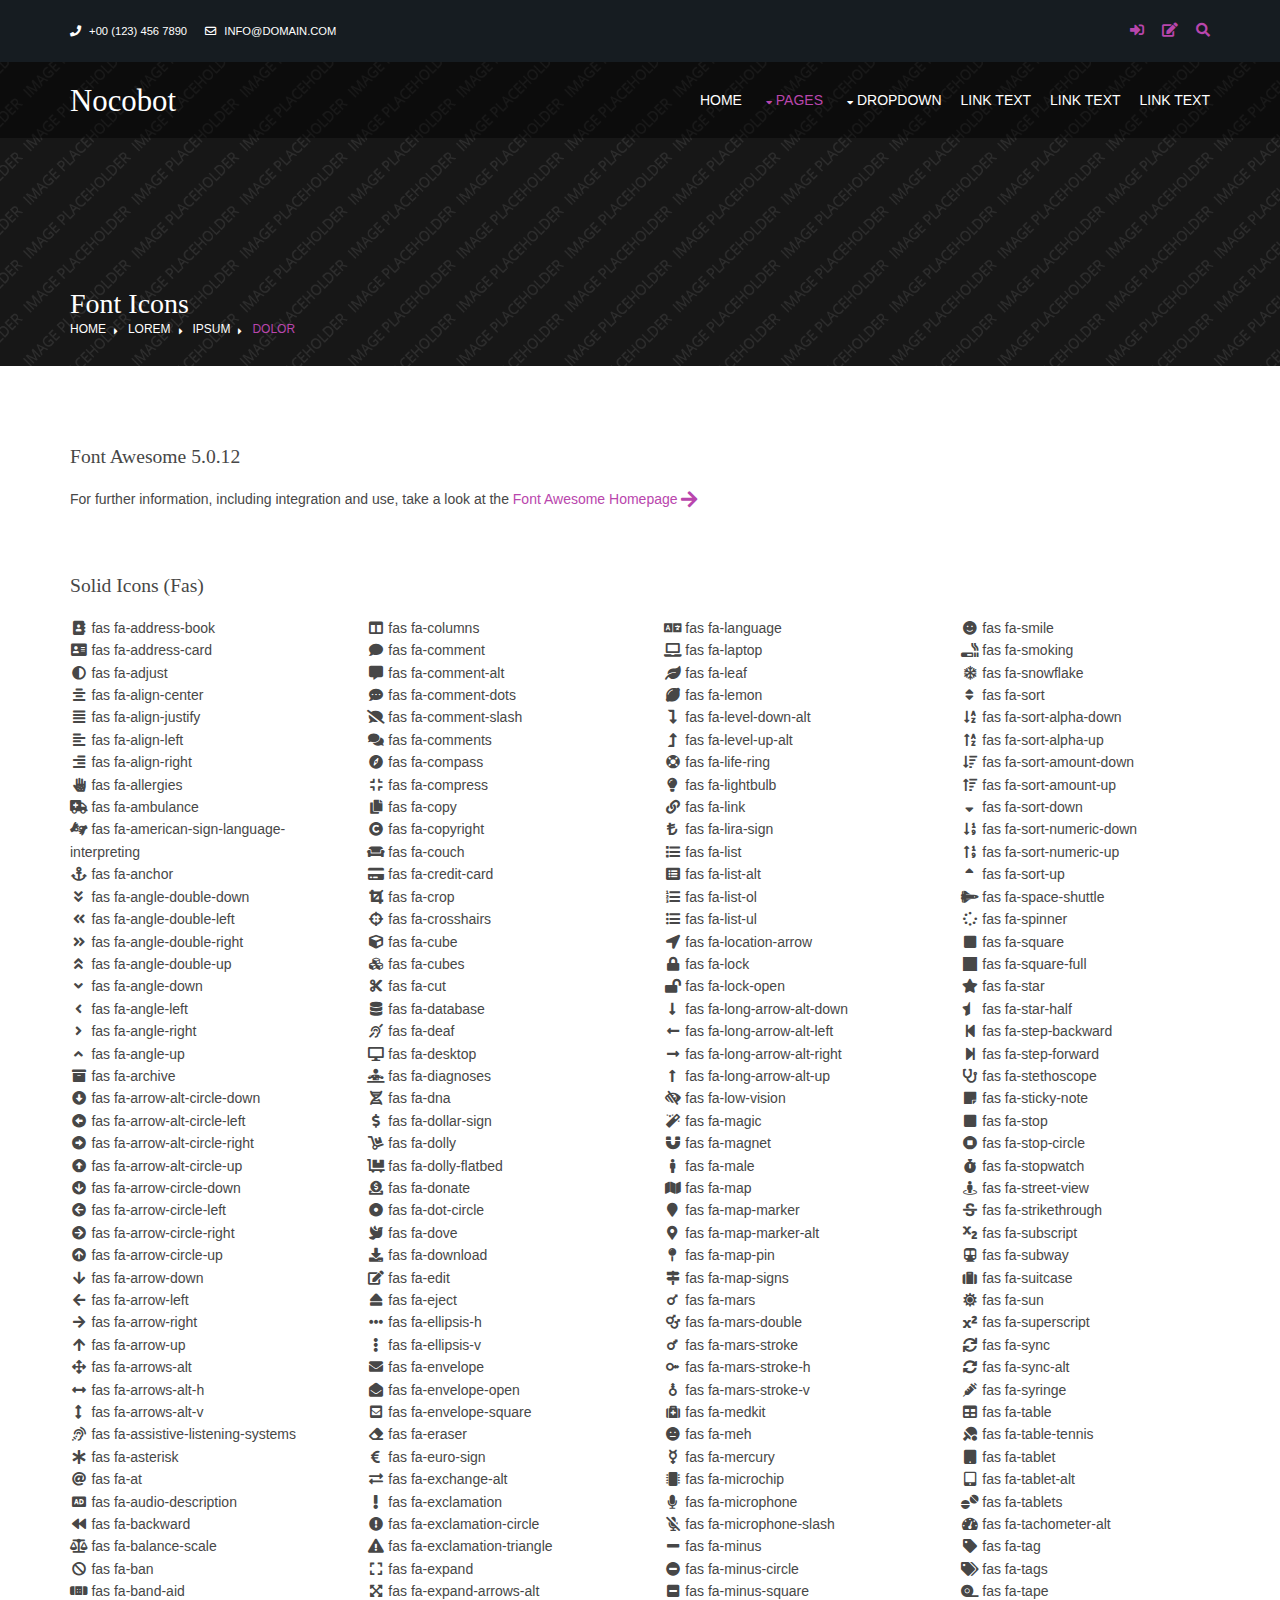
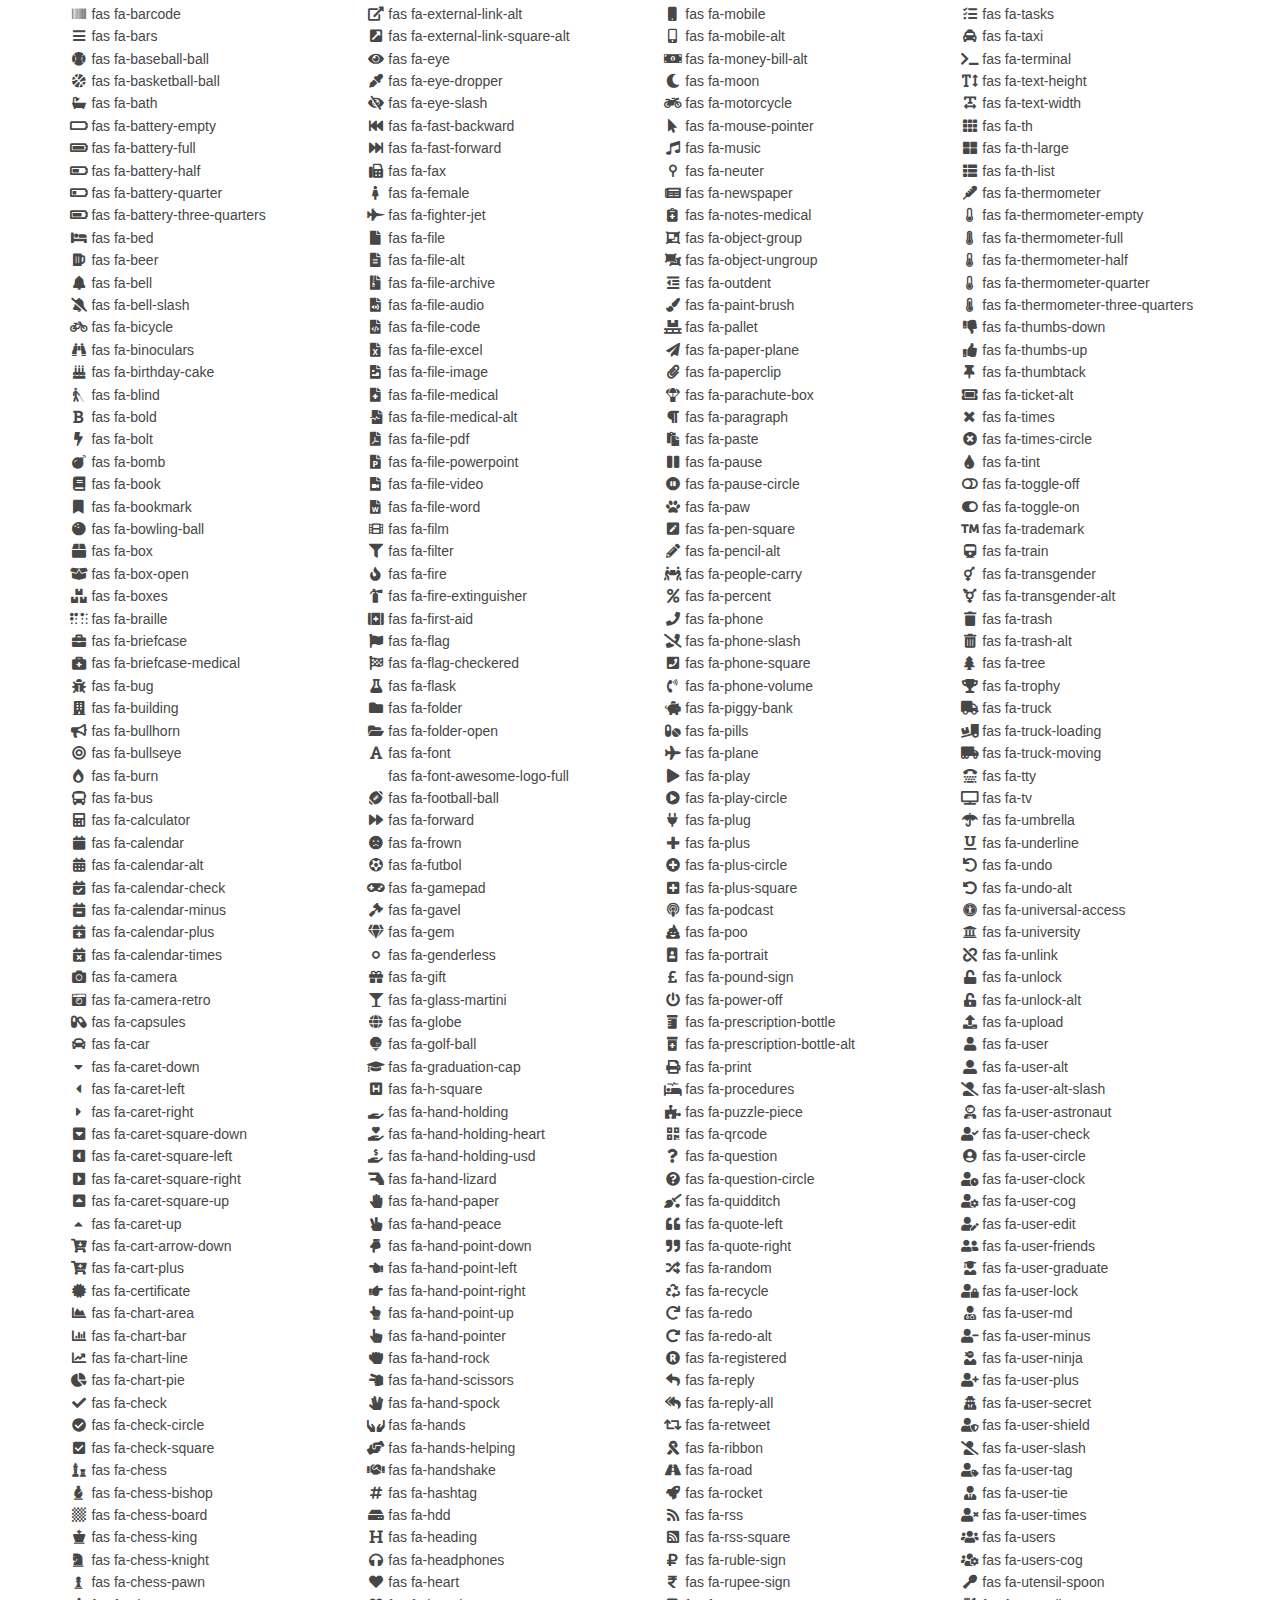
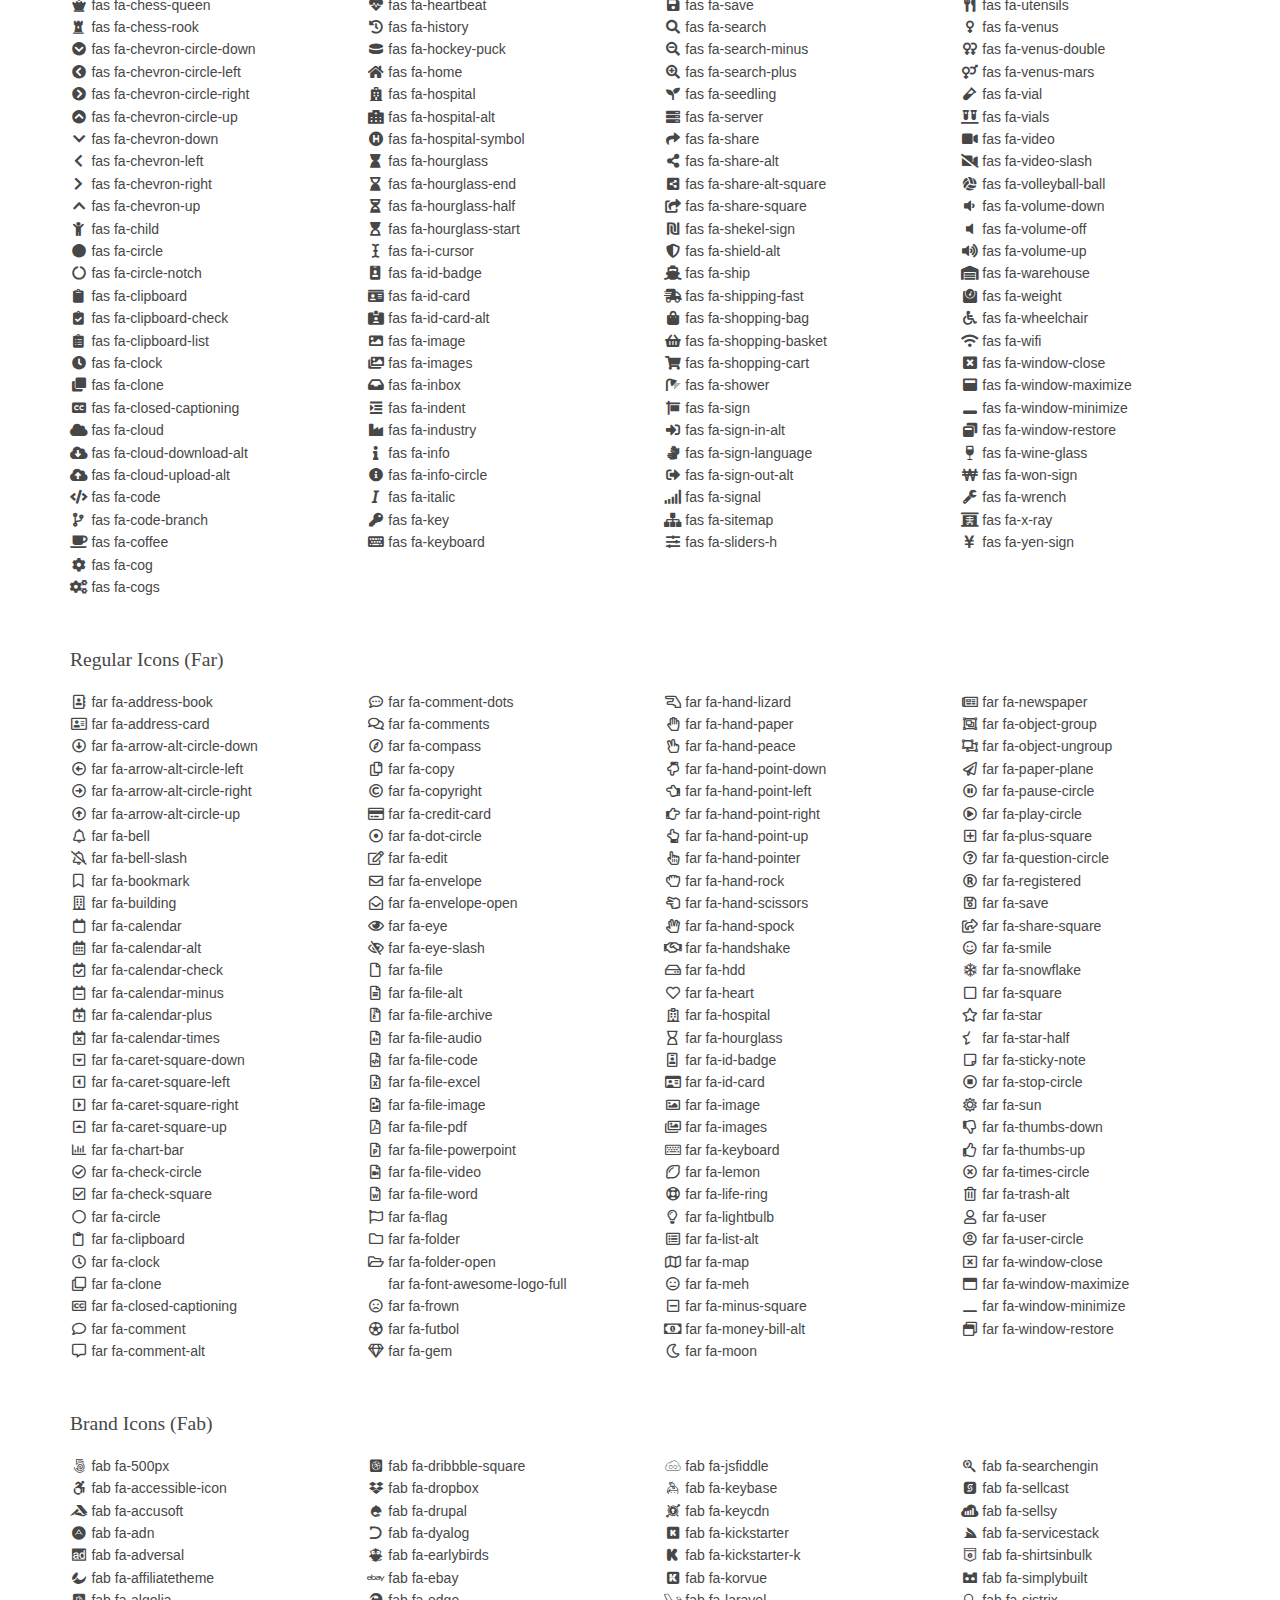
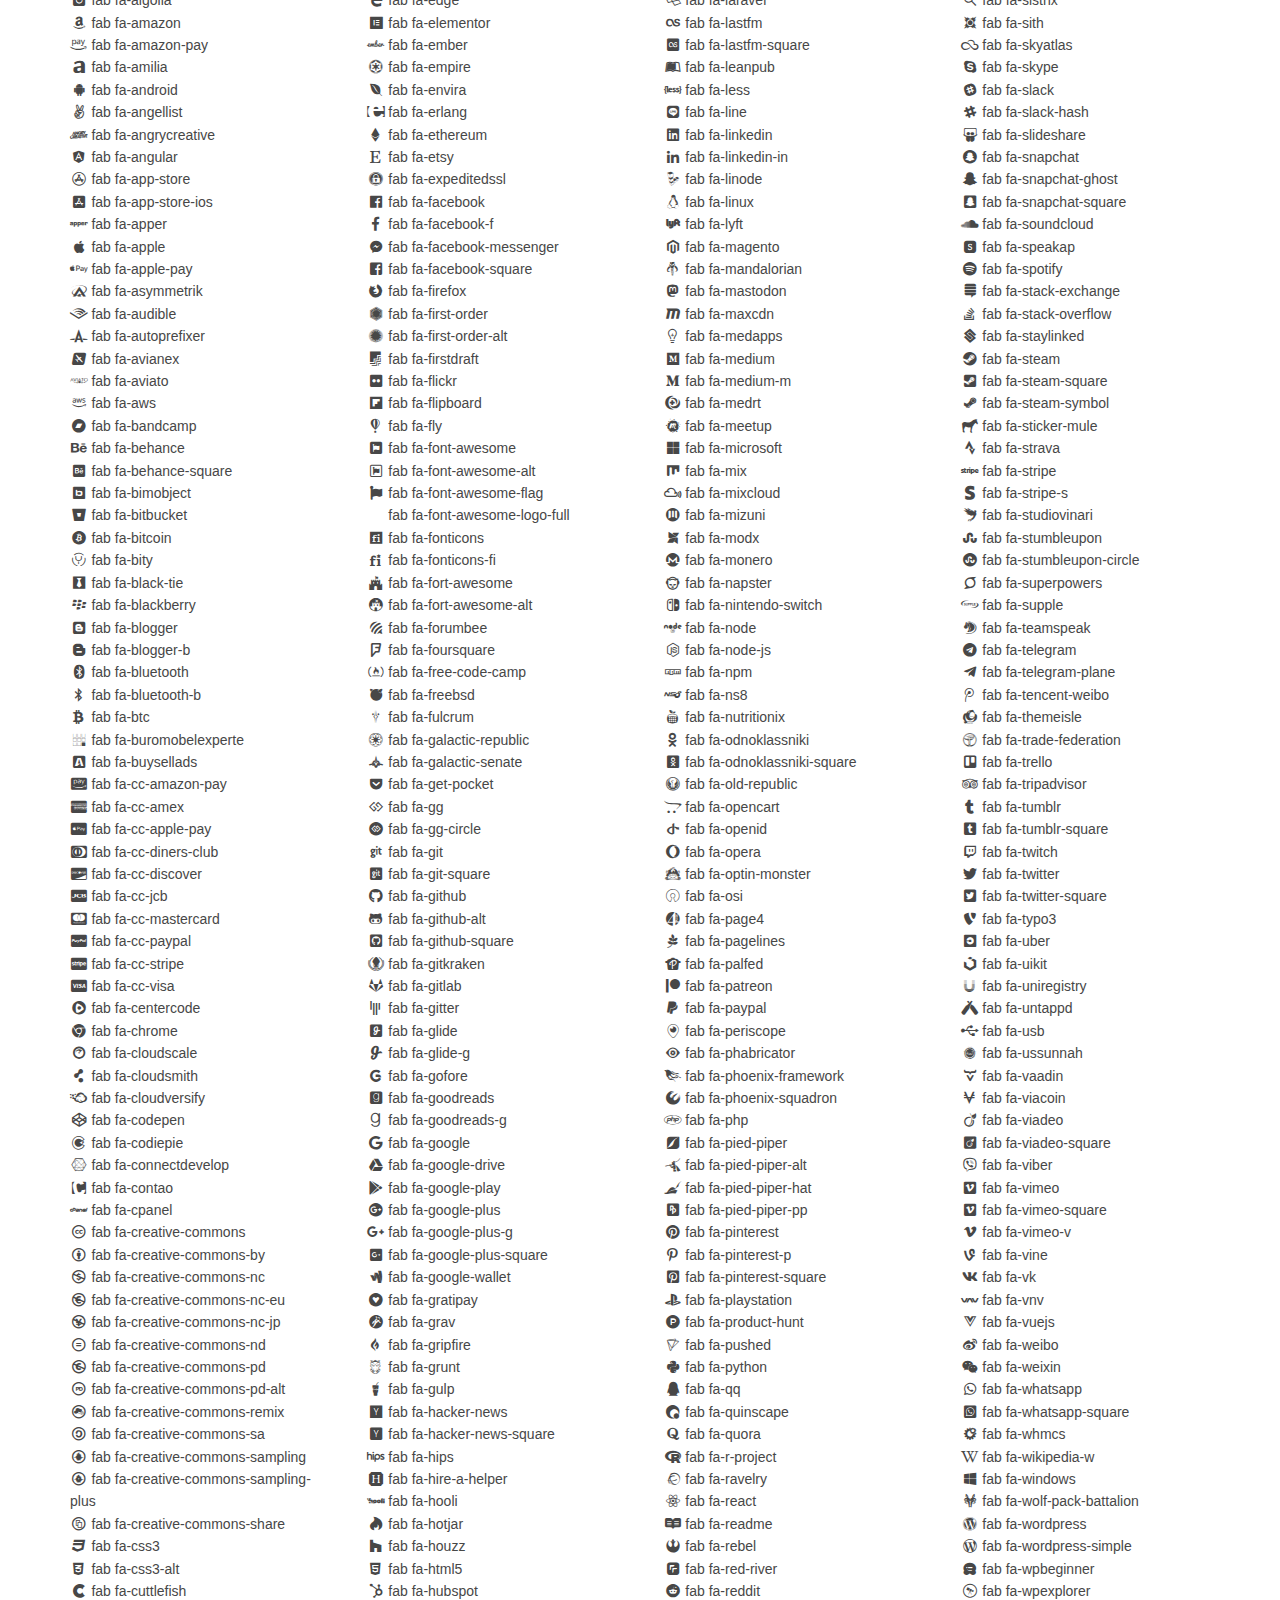
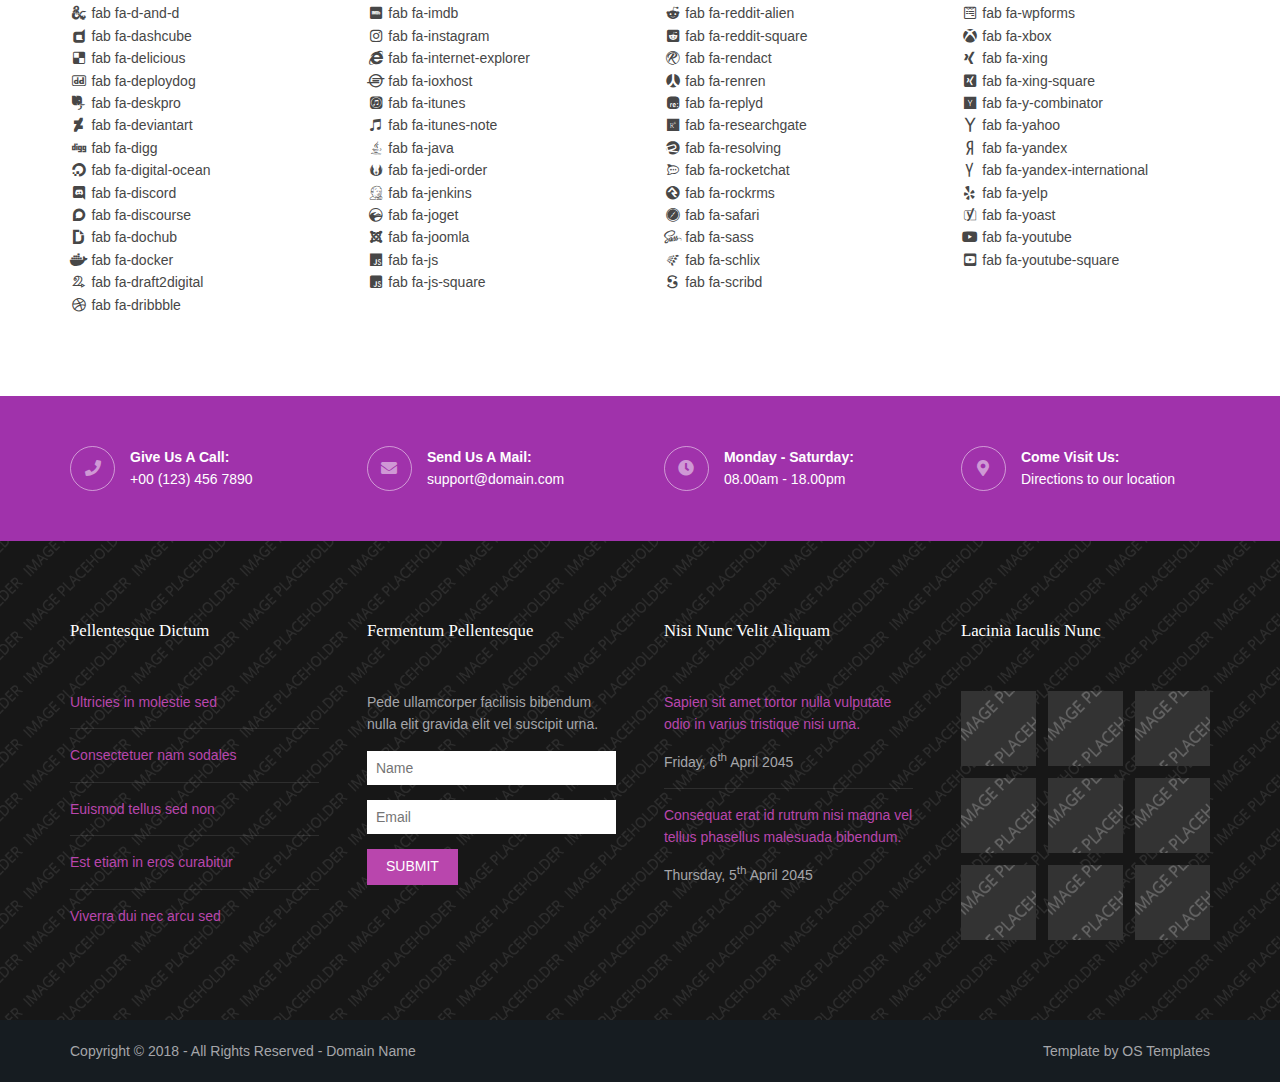
<file: pages/font-icons.html>
<!DOCTYPE html>
<!--
Template Name: Nocobot
Author: <a href="https://www.os-templates.com/">OS Templates</a>
Author URI: https://www.os-templates.com/
Copyright: OS-Templates.com
Licence: Free to use under our free template licence terms
Licence URI: https://www.os-templates.com/template-terms
-->
<html lang="">
<!-- To declare your language - read more here: https://www.w3.org/International/questions/qa-html-language-declarations -->
<head>
<title>Nocobot | Pages | Font Icons</title>
<meta charset="utf-8">
<meta name="viewport" content="width=device-width, initial-scale=1.0, maximum-scale=1.0, user-scalable=no">
<link href="../layout/styles/layout.css" rel="stylesheet" type="text/css" media="all">
</head>
<body id="top">
<!-- ################################################################################################ -->
<!-- ################################################################################################ -->
<!-- ################################################################################################ -->
<div class="wrapper row0">
  <div id="topbar" class="hoc clear">
    <div class="fl_left"> 
      <!-- ################################################################################################ -->
      <ul class="nospace">
        <li><i class="fas fa-phone rgtspace-5"></i> +00 (123) 456 7890</li>
        <li><i class="far fa-envelope rgtspace-5"></i> info@domain.com</li>
      </ul>
      <!-- ################################################################################################ -->
    </div>
    <div class="fl_right"> 
      <!-- ################################################################################################ -->
      <ul class="nospace">
        <li><a href="#" title="Login"><i class="fas fa-sign-in-alt"></i></a></li>
        <li><a href="#" title="Sign Up"><i class="fas fa-edit"></i></a></li>
        <li id="searchform">
          <div>
            <form action="#" method="post">
              <fieldset>
                <legend>Quick Search:</legend>
                <input type="text" placeholder="Enter search term&hellip;">
                <button type="submit"><i class="fas fa-search"></i></button>
              </fieldset>
            </form>
          </div>
        </li>
      </ul>
      <!-- ################################################################################################ -->
    </div>
  </div>
</div>
<!-- ################################################################################################ -->
<!-- ################################################################################################ -->
<!-- ################################################################################################ -->
<!-- Top Background Image Wrapper -->
<div class="bgded" style="background-image:url('../images/demo/backgrounds/01.png');"> 
  <!-- ################################################################################################ -->
  <div class="wrapper row1">
    <header id="header" class="hoc clear">
      <div id="logo" class="fl_left"> 
        <!-- ################################################################################################ -->
        <h1><a href="../index.html">Nocobot</a></h1>
        <!-- ################################################################################################ -->
      </div>
      <nav id="mainav" class="fl_right"> 
        <!-- ################################################################################################ -->
        <ul class="clear">
          <li><a href="../index.html">Home</a></li>
          <li class="active"><a class="drop" href="#">Pages</a>
            <ul>
              <li><a href="gallery.html">Gallery</a></li>
              <li><a href="full-width.html">Full Width</a></li>
              <li><a href="sidebar-left.html">Sidebar Left</a></li>
              <li><a href="sidebar-right.html">Sidebar Right</a></li>
              <li><a href="basic-grid.html">Basic Grid</a></li>
              <li class="active"><a href="font-icons.html">Font Icons</a></li>
            </ul>
          </li>
          <li><a class="drop" href="#">Dropdown</a>
            <ul>
              <li><a href="#">Level 2</a></li>
              <li><a class="drop" href="#">Level 2 + Drop</a>
                <ul>
                  <li><a href="#">Level 3</a></li>
                  <li><a href="#">Level 3</a></li>
                  <li><a href="#">Level 3</a></li>
                </ul>
              </li>
              <li><a href="#">Level 2</a></li>
            </ul>
          </li>
          <li><a href="#">Link Text</a></li>
          <li><a href="#">Link Text</a></li>
          <li><a href="#">Link Text</a></li>
        </ul>
        <!-- ################################################################################################ -->
      </nav>
    </header>
  </div>
  <!-- ################################################################################################ -->
  <!-- ################################################################################################ -->
  <!-- ################################################################################################ -->
  <div class="overlay">
    <div id="breadcrumb" class="hoc clear"> 
      <!-- ################################################################################################ -->
      <h6 class="heading">Font Icons</h6>
      <ul>
        <li><a href="#">Home</a></li>
        <li><a href="#">Lorem</a></li>
        <li><a href="#">Ipsum</a></li>
        <li><a href="#">Dolor</a></li>
      </ul>
      <!-- ################################################################################################ -->
    </div>
  </div>
  <!-- ################################################################################################ -->
</div>
<!-- End Top Background Image Wrapper -->
<!-- ################################################################################################ -->
<!-- ################################################################################################ -->
<!-- ################################################################################################ -->
<div class="wrapper row3">
  <main class="hoc container clear"> 
    <!-- main body -->
    <!-- ################################################################################################ -->
    <div class="content"> 
      <!-- ################################################################################################ -->
      <div class="clear btmspace-50">
        <h2>Font Awesome 5.0.12</h2>
        <p class="clear">For further information, including integration and use, take a look at the <a target="_blank" rel="nofollow noopener" href="https://fontawesome.com/">Font Awesome Homepage <i class="fas fa-arrow-right fa-lg"></i></a></p>
      </div>
      <!-- ################################################################################################ -->
      <!-- ################################################################################################ -->
      <!-- ################################################################################################ -->
      <div class="clear btmspace-50">
        <h2>Solid Icons (fas)</h2>
        <div class="one_quarter first">
          <ul class="nospace">
            <li><i class="fa-address-book fa-fw fas"></i> fas fa-address-book</li>
            <li><i class="fa-address-card fa-fw fas"></i> fas fa-address-card</li>
            <li><i class="fa-adjust fa-fw fas"></i> fas fa-adjust</li>
            <li><i class="fa-align-center fa-fw fas"></i> fas fa-align-center</li>
            <li><i class="fa-align-justify fa-fw fas"></i> fas fa-align-justify</li>
            <li><i class="fa-align-left fa-fw fas"></i> fas fa-align-left</li>
            <li><i class="fa-align-right fa-fw fas"></i> fas fa-align-right</li>
            <li><i class="fa-allergies fa-fw fas"></i> fas fa-allergies</li>
            <li><i class="fa-ambulance fa-fw fas"></i> fas fa-ambulance</li>
            <li><i class="fa-american-sign-language-interpreting fa-fw fas"></i> fas fa-american-sign-language-interpreting</li>
            <li><i class="fa-anchor fa-fw fas"></i> fas fa-anchor</li>
            <li><i class="fa-angle-double-down fa-fw fas"></i> fas fa-angle-double-down</li>
            <li><i class="fa-angle-double-left fa-fw fas"></i> fas fa-angle-double-left</li>
            <li><i class="fa-angle-double-right fa-fw fas"></i> fas fa-angle-double-right</li>
            <li><i class="fa-angle-double-up fa-fw fas"></i> fas fa-angle-double-up</li>
            <li><i class="fa-angle-down fa-fw fas"></i> fas fa-angle-down</li>
            <li><i class="fa-angle-left fa-fw fas"></i> fas fa-angle-left</li>
            <li><i class="fa-angle-right fa-fw fas"></i> fas fa-angle-right</li>
            <li><i class="fa-angle-up fa-fw fas"></i> fas fa-angle-up</li>
            <li><i class="fa-archive fa-fw fas"></i> fas fa-archive</li>
            <li><i class="fa-arrow-alt-circle-down fa-fw fas"></i> fas fa-arrow-alt-circle-down</li>
            <li><i class="fa-arrow-alt-circle-left fa-fw fas"></i> fas fa-arrow-alt-circle-left</li>
            <li><i class="fa-arrow-alt-circle-right fa-fw fas"></i> fas fa-arrow-alt-circle-right</li>
            <li><i class="fa-arrow-alt-circle-up fa-fw fas"></i> fas fa-arrow-alt-circle-up</li>
            <li><i class="fa-arrow-circle-down fa-fw fas"></i> fas fa-arrow-circle-down</li>
            <li><i class="fa-arrow-circle-left fa-fw fas"></i> fas fa-arrow-circle-left</li>
            <li><i class="fa-arrow-circle-right fa-fw fas"></i> fas fa-arrow-circle-right</li>
            <li><i class="fa-arrow-circle-up fa-fw fas"></i> fas fa-arrow-circle-up</li>
            <li><i class="fa-arrow-down fa-fw fas"></i> fas fa-arrow-down</li>
            <li><i class="fa-arrow-left fa-fw fas"></i> fas fa-arrow-left</li>
            <li><i class="fa-arrow-right fa-fw fas"></i> fas fa-arrow-right</li>
            <li><i class="fa-arrow-up fa-fw fas"></i> fas fa-arrow-up</li>
            <li><i class="fa-arrows-alt fa-fw fas"></i> fas fa-arrows-alt</li>
            <li><i class="fa-arrows-alt-h fa-fw fas"></i> fas fa-arrows-alt-h</li>
            <li><i class="fa-arrows-alt-v fa-fw fas"></i> fas fa-arrows-alt-v</li>
            <li><i class="fa-assistive-listening-systems fa-fw fas"></i> fas fa-assistive-listening-systems</li>
            <li><i class="fa-asterisk fa-fw fas"></i> fas fa-asterisk</li>
            <li><i class="fa-at fa-fw fas"></i> fas fa-at</li>
            <li><i class="fa-audio-description fa-fw fas"></i> fas fa-audio-description</li>
            <li><i class="fa-backward fa-fw fas"></i> fas fa-backward</li>
            <li><i class="fa-balance-scale fa-fw fas"></i> fas fa-balance-scale</li>
            <li><i class="fa-ban fa-fw fas"></i> fas fa-ban</li>
            <li><i class="fa-band-aid fa-fw fas"></i> fas fa-band-aid</li>
            <li><i class="fa-barcode fa-fw fas"></i> fas fa-barcode</li>
            <li><i class="fa-bars fa-fw fas"></i> fas fa-bars</li>
            <li><i class="fa-baseball-ball fa-fw fas"></i> fas fa-baseball-ball</li>
            <li><i class="fa-basketball-ball fa-fw fas"></i> fas fa-basketball-ball</li>
            <li><i class="fa-bath fa-fw fas"></i> fas fa-bath</li>
            <li><i class="fa-battery-empty fa-fw fas"></i> fas fa-battery-empty</li>
            <li><i class="fa-battery-full fa-fw fas"></i> fas fa-battery-full</li>
            <li><i class="fa-battery-half fa-fw fas"></i> fas fa-battery-half</li>
            <li><i class="fa-battery-quarter fa-fw fas"></i> fas fa-battery-quarter</li>
            <li><i class="fa-battery-three-quarters fa-fw fas"></i> fas fa-battery-three-quarters</li>
            <li><i class="fa-bed fa-fw fas"></i> fas fa-bed</li>
            <li><i class="fa-beer fa-fw fas"></i> fas fa-beer</li>
            <li><i class="fa-bell fa-fw fas"></i> fas fa-bell</li>
            <li><i class="fa-bell-slash fa-fw fas"></i> fas fa-bell-slash</li>
            <li><i class="fa-bicycle fa-fw fas"></i> fas fa-bicycle</li>
            <li><i class="fa-binoculars fa-fw fas"></i> fas fa-binoculars</li>
            <li><i class="fa-birthday-cake fa-fw fas"></i> fas fa-birthday-cake</li>
            <li><i class="fa-blind fa-fw fas"></i> fas fa-blind</li>
            <li><i class="fa-bold fa-fw fas"></i> fas fa-bold</li>
            <li><i class="fa-bolt fa-fw fas"></i> fas fa-bolt</li>
            <li><i class="fa-bomb fa-fw fas"></i> fas fa-bomb</li>
            <li><i class="fa-book fa-fw fas"></i> fas fa-book</li>
            <li><i class="fa-bookmark fa-fw fas"></i> fas fa-bookmark</li>
            <li><i class="fa-bowling-ball fa-fw fas"></i> fas fa-bowling-ball</li>
            <li><i class="fa-box fa-fw fas"></i> fas fa-box</li>
            <li><i class="fa-box-open fa-fw fas"></i> fas fa-box-open</li>
            <li><i class="fa-boxes fa-fw fas"></i> fas fa-boxes</li>
            <li><i class="fa-braille fa-fw fas"></i> fas fa-braille</li>
            <li><i class="fa-briefcase fa-fw fas"></i> fas fa-briefcase</li>
            <li><i class="fa-briefcase-medical fa-fw fas"></i> fas fa-briefcase-medical</li>
            <li><i class="fa-bug fa-fw fas"></i> fas fa-bug</li>
            <li><i class="fa-building fa-fw fas"></i> fas fa-building</li>
            <li><i class="fa-bullhorn fa-fw fas"></i> fas fa-bullhorn</li>
            <li><i class="fa-bullseye fa-fw fas"></i> fas fa-bullseye</li>
            <li><i class="fa-burn fa-fw fas"></i> fas fa-burn</li>
            <li><i class="fa-bus fa-fw fas"></i> fas fa-bus</li>
            <li><i class="fa-calculator fa-fw fas"></i> fas fa-calculator</li>
            <li><i class="fa-calendar fa-fw fas"></i> fas fa-calendar</li>
            <li><i class="fa-calendar-alt fa-fw fas"></i> fas fa-calendar-alt</li>
            <li><i class="fa-calendar-check fa-fw fas"></i> fas fa-calendar-check</li>
            <li><i class="fa-calendar-minus fa-fw fas"></i> fas fa-calendar-minus</li>
            <li><i class="fa-calendar-plus fa-fw fas"></i> fas fa-calendar-plus</li>
            <li><i class="fa-calendar-times fa-fw fas"></i> fas fa-calendar-times</li>
            <li><i class="fa-camera fa-fw fas"></i> fas fa-camera</li>
            <li><i class="fa-camera-retro fa-fw fas"></i> fas fa-camera-retro</li>
            <li><i class="fa-capsules fa-fw fas"></i> fas fa-capsules</li>
            <li><i class="fa-car fa-fw fas"></i> fas fa-car</li>
            <li><i class="fa-caret-down fa-fw fas"></i> fas fa-caret-down</li>
            <li><i class="fa-caret-left fa-fw fas"></i> fas fa-caret-left</li>
            <li><i class="fa-caret-right fa-fw fas"></i> fas fa-caret-right</li>
            <li><i class="fa-caret-square-down fa-fw fas"></i> fas fa-caret-square-down</li>
            <li><i class="fa-caret-square-left fa-fw fas"></i> fas fa-caret-square-left</li>
            <li><i class="fa-caret-square-right fa-fw fas"></i> fas fa-caret-square-right</li>
            <li><i class="fa-caret-square-up fa-fw fas"></i> fas fa-caret-square-up</li>
            <li><i class="fa-caret-up fa-fw fas"></i> fas fa-caret-up</li>
            <li><i class="fa-cart-arrow-down fa-fw fas"></i> fas fa-cart-arrow-down</li>
            <li><i class="fa-cart-plus fa-fw fas"></i> fas fa-cart-plus</li>
            <li><i class="fa-certificate fa-fw fas"></i> fas fa-certificate</li>
            <li><i class="fa-chart-area fa-fw fas"></i> fas fa-chart-area</li>
            <li><i class="fa-chart-bar fa-fw fas"></i> fas fa-chart-bar</li>
            <li><i class="fa-chart-line fa-fw fas"></i> fas fa-chart-line</li>
            <li><i class="fa-chart-pie fa-fw fas"></i> fas fa-chart-pie</li>
            <li><i class="fa-check fa-fw fas"></i> fas fa-check</li>
            <li><i class="fa-check-circle fa-fw fas"></i> fas fa-check-circle</li>
            <li><i class="fa-check-square fa-fw fas"></i> fas fa-check-square</li>
            <li><i class="fa-chess fa-fw fas"></i> fas fa-chess</li>
            <li><i class="fa-chess-bishop fa-fw fas"></i> fas fa-chess-bishop</li>
            <li><i class="fa-chess-board fa-fw fas"></i> fas fa-chess-board</li>
            <li><i class="fa-chess-king fa-fw fas"></i> fas fa-chess-king</li>
            <li><i class="fa-chess-knight fa-fw fas"></i> fas fa-chess-knight</li>
            <li><i class="fa-chess-pawn fa-fw fas"></i> fas fa-chess-pawn</li>
            <li><i class="fa-chess-queen fa-fw fas"></i> fas fa-chess-queen</li>
            <li><i class="fa-chess-rook fa-fw fas"></i> fas fa-chess-rook</li>
            <li><i class="fa-chevron-circle-down fa-fw fas"></i> fas fa-chevron-circle-down</li>
            <li><i class="fa-chevron-circle-left fa-fw fas"></i> fas fa-chevron-circle-left</li>
            <li><i class="fa-chevron-circle-right fa-fw fas"></i> fas fa-chevron-circle-right</li>
            <li><i class="fa-chevron-circle-up fa-fw fas"></i> fas fa-chevron-circle-up</li>
            <li><i class="fa-chevron-down fa-fw fas"></i> fas fa-chevron-down</li>
            <li><i class="fa-chevron-left fa-fw fas"></i> fas fa-chevron-left</li>
            <li><i class="fa-chevron-right fa-fw fas"></i> fas fa-chevron-right</li>
            <li><i class="fa-chevron-up fa-fw fas"></i> fas fa-chevron-up</li>
            <li><i class="fa-child fa-fw fas"></i> fas fa-child</li>
            <li><i class="fa-circle fa-fw fas"></i> fas fa-circle</li>
            <li><i class="fa-circle-notch fa-fw fas"></i> fas fa-circle-notch</li>
            <li><i class="fa-clipboard fa-fw fas"></i> fas fa-clipboard</li>
            <li><i class="fa-clipboard-check fa-fw fas"></i> fas fa-clipboard-check</li>
            <li><i class="fa-clipboard-list fa-fw fas"></i> fas fa-clipboard-list</li>
            <li><i class="fa-clock fa-fw fas"></i> fas fa-clock</li>
            <li><i class="fa-clone fa-fw fas"></i> fas fa-clone</li>
            <li><i class="fa-closed-captioning fa-fw fas"></i> fas fa-closed-captioning</li>
            <li><i class="fa-cloud fa-fw fas"></i> fas fa-cloud</li>
            <li><i class="fa-cloud-download-alt fa-fw fas"></i> fas fa-cloud-download-alt</li>
            <li><i class="fa-cloud-upload-alt fa-fw fas"></i> fas fa-cloud-upload-alt</li>
            <li><i class="fa-code fa-fw fas"></i> fas fa-code</li>
            <li><i class="fa-code-branch fa-fw fas"></i> fas fa-code-branch</li>
            <li><i class="fa-coffee fa-fw fas"></i> fas fa-coffee</li>
            <li><i class="fa-cog fa-fw fas"></i> fas fa-cog</li>
            <li><i class="fa-cogs fa-fw fas"></i> fas fa-cogs</li>
          </ul>
        </div>
        <div class="one_quarter">
          <ul class="nospace">
            <li><i class="fa-columns fa-fw fas"></i> fas fa-columns</li>
            <li><i class="fa-comment fa-fw fas"></i> fas fa-comment</li>
            <li><i class="fa-comment-alt fa-fw fas"></i> fas fa-comment-alt</li>
            <li><i class="fa-comment-dots fa-fw fas"></i> fas fa-comment-dots</li>
            <li><i class="fa-comment-slash fa-fw fas"></i> fas fa-comment-slash</li>
            <li><i class="fa-comments fa-fw fas"></i> fas fa-comments</li>
            <li><i class="fa-compass fa-fw fas"></i> fas fa-compass</li>
            <li><i class="fa-compress fa-fw fas"></i> fas fa-compress</li>
            <li><i class="fa-copy fa-fw fas"></i> fas fa-copy</li>
            <li><i class="fa-copyright fa-fw fas"></i> fas fa-copyright</li>
            <li><i class="fa-couch fa-fw fas"></i> fas fa-couch</li>
            <li><i class="fa-credit-card fa-fw fas"></i> fas fa-credit-card</li>
            <li><i class="fa-crop fa-fw fas"></i> fas fa-crop</li>
            <li><i class="fa-crosshairs fa-fw fas"></i> fas fa-crosshairs</li>
            <li><i class="fa-cube fa-fw fas"></i> fas fa-cube</li>
            <li><i class="fa-cubes fa-fw fas"></i> fas fa-cubes</li>
            <li><i class="fa-cut fa-fw fas"></i> fas fa-cut</li>
            <li><i class="fa-database fa-fw fas"></i> fas fa-database</li>
            <li><i class="fa-deaf fa-fw fas"></i> fas fa-deaf</li>
            <li><i class="fa-desktop fa-fw fas"></i> fas fa-desktop</li>
            <li><i class="fa-diagnoses fa-fw fas"></i> fas fa-diagnoses</li>
            <li><i class="fa-dna fa-fw fas"></i> fas fa-dna</li>
            <li><i class="fa-dollar-sign fa-fw fas"></i> fas fa-dollar-sign</li>
            <li><i class="fa-dolly fa-fw fas"></i> fas fa-dolly</li>
            <li><i class="fa-dolly-flatbed fa-fw fas"></i> fas fa-dolly-flatbed</li>
            <li><i class="fa-donate fa-fw fas"></i> fas fa-donate</li>
            <li><i class="fa-dot-circle fa-fw fas"></i> fas fa-dot-circle</li>
            <li><i class="fa-dove fa-fw fas"></i> fas fa-dove</li>
            <li><i class="fa-download fa-fw fas"></i> fas fa-download</li>
            <li><i class="fa-edit fa-fw fas"></i> fas fa-edit</li>
            <li><i class="fa-eject fa-fw fas"></i> fas fa-eject</li>
            <li><i class="fa-ellipsis-h fa-fw fas"></i> fas fa-ellipsis-h</li>
            <li><i class="fa-ellipsis-v fa-fw fas"></i> fas fa-ellipsis-v</li>
            <li><i class="fa-envelope fa-fw fas"></i> fas fa-envelope</li>
            <li><i class="fa-envelope-open fa-fw fas"></i> fas fa-envelope-open</li>
            <li><i class="fa-envelope-square fa-fw fas"></i> fas fa-envelope-square</li>
            <li><i class="fa-eraser fa-fw fas"></i> fas fa-eraser</li>
            <li><i class="fa-euro-sign fa-fw fas"></i> fas fa-euro-sign</li>
            <li><i class="fa-exchange-alt fa-fw fas"></i> fas fa-exchange-alt</li>
            <li><i class="fa-exclamation fa-fw fas"></i> fas fa-exclamation</li>
            <li><i class="fa-exclamation-circle fa-fw fas"></i> fas fa-exclamation-circle</li>
            <li><i class="fa-exclamation-triangle fa-fw fas"></i> fas fa-exclamation-triangle</li>
            <li><i class="fa-expand fa-fw fas"></i> fas fa-expand</li>
            <li><i class="fa-expand-arrows-alt fa-fw fas"></i> fas fa-expand-arrows-alt</li>
            <li><i class="fa-external-link-alt fa-fw fas"></i> fas fa-external-link-alt</li>
            <li><i class="fa-external-link-square-alt fa-fw fas"></i> fas fa-external-link-square-alt</li>
            <li><i class="fa-eye fa-fw fas"></i> fas fa-eye</li>
            <li><i class="fa-eye-dropper fa-fw fas"></i> fas fa-eye-dropper</li>
            <li><i class="fa-eye-slash fa-fw fas"></i> fas fa-eye-slash</li>
            <li><i class="fa-fast-backward fa-fw fas"></i> fas fa-fast-backward</li>
            <li><i class="fa-fast-forward fa-fw fas"></i> fas fa-fast-forward</li>
            <li><i class="fa-fax fa-fw fas"></i> fas fa-fax</li>
            <li><i class="fa-female fa-fw fas"></i> fas fa-female</li>
            <li><i class="fa-fighter-jet fa-fw fas"></i> fas fa-fighter-jet</li>
            <li><i class="fa-file fa-fw fas"></i> fas fa-file</li>
            <li><i class="fa-file-alt fa-fw fas"></i> fas fa-file-alt</li>
            <li><i class="fa-file-archive fa-fw fas"></i> fas fa-file-archive</li>
            <li><i class="fa-file-audio fa-fw fas"></i> fas fa-file-audio</li>
            <li><i class="fa-file-code fa-fw fas"></i> fas fa-file-code</li>
            <li><i class="fa-file-excel fa-fw fas"></i> fas fa-file-excel</li>
            <li><i class="fa-file-image fa-fw fas"></i> fas fa-file-image</li>
            <li><i class="fa-file-medical fa-fw fas"></i> fas fa-file-medical</li>
            <li><i class="fa-file-medical-alt fa-fw fas"></i> fas fa-file-medical-alt</li>
            <li><i class="fa-file-pdf fa-fw fas"></i> fas fa-file-pdf</li>
            <li><i class="fa-file-powerpoint fa-fw fas"></i> fas fa-file-powerpoint</li>
            <li><i class="fa-file-video fa-fw fas"></i> fas fa-file-video</li>
            <li><i class="fa-file-word fa-fw fas"></i> fas fa-file-word</li>
            <li><i class="fa-film fa-fw fas"></i> fas fa-film</li>
            <li><i class="fa-filter fa-fw fas"></i> fas fa-filter</li>
            <li><i class="fa-fire fa-fw fas"></i> fas fa-fire</li>
            <li><i class="fa-fire-extinguisher fa-fw fas"></i> fas fa-fire-extinguisher</li>
            <li><i class="fa-first-aid fa-fw fas"></i> fas fa-first-aid</li>
            <li><i class="fa-flag fa-fw fas"></i> fas fa-flag</li>
            <li><i class="fa-flag-checkered fa-fw fas"></i> fas fa-flag-checkered</li>
            <li><i class="fa-flask fa-fw fas"></i> fas fa-flask</li>
            <li><i class="fa-folder fa-fw fas"></i> fas fa-folder</li>
            <li><i class="fa-folder-open fa-fw fas"></i> fas fa-folder-open</li>
            <li><i class="fa-font fa-fw fas"></i> fas fa-font</li>
            <li><i class="fa-font-awesome-logo-full fa-fw fas"></i> fas fa-font-awesome-logo-full</li>
            <li><i class="fa-football-ball fa-fw fas"></i> fas fa-football-ball</li>
            <li><i class="fa-forward fa-fw fas"></i> fas fa-forward</li>
            <li><i class="fa-frown fa-fw fas"></i> fas fa-frown</li>
            <li><i class="fa-futbol fa-fw fas"></i> fas fa-futbol</li>
            <li><i class="fa-gamepad fa-fw fas"></i> fas fa-gamepad</li>
            <li><i class="fa-gavel fa-fw fas"></i> fas fa-gavel</li>
            <li><i class="fa-gem fa-fw fas"></i> fas fa-gem</li>
            <li><i class="fa-genderless fa-fw fas"></i> fas fa-genderless</li>
            <li><i class="fa-gift fa-fw fas"></i> fas fa-gift</li>
            <li><i class="fa-glass-martini fa-fw fas"></i> fas fa-glass-martini</li>
            <li><i class="fa-globe fa-fw fas"></i> fas fa-globe</li>
            <li><i class="fa-golf-ball fa-fw fas"></i> fas fa-golf-ball</li>
            <li><i class="fa-graduation-cap fa-fw fas"></i> fas fa-graduation-cap</li>
            <li><i class="fa-h-square fa-fw fas"></i> fas fa-h-square</li>
            <li><i class="fa-hand-holding fa-fw fas"></i> fas fa-hand-holding</li>
            <li><i class="fa-hand-holding-heart fa-fw fas"></i> fas fa-hand-holding-heart</li>
            <li><i class="fa-hand-holding-usd fa-fw fas"></i> fas fa-hand-holding-usd</li>
            <li><i class="fa-hand-lizard fa-fw fas"></i> fas fa-hand-lizard</li>
            <li><i class="fa-hand-paper fa-fw fas"></i> fas fa-hand-paper</li>
            <li><i class="fa-hand-peace fa-fw fas"></i> fas fa-hand-peace</li>
            <li><i class="fa-hand-point-down fa-fw fas"></i> fas fa-hand-point-down</li>
            <li><i class="fa-hand-point-left fa-fw fas"></i> fas fa-hand-point-left</li>
            <li><i class="fa-hand-point-right fa-fw fas"></i> fas fa-hand-point-right</li>
            <li><i class="fa-hand-point-up fa-fw fas"></i> fas fa-hand-point-up</li>
            <li><i class="fa-hand-pointer fa-fw fas"></i> fas fa-hand-pointer</li>
            <li><i class="fa-hand-rock fa-fw fas"></i> fas fa-hand-rock</li>
            <li><i class="fa-hand-scissors fa-fw fas"></i> fas fa-hand-scissors</li>
            <li><i class="fa-hand-spock fa-fw fas"></i> fas fa-hand-spock</li>
            <li><i class="fa-hands fa-fw fas"></i> fas fa-hands</li>
            <li><i class="fa-hands-helping fa-fw fas"></i> fas fa-hands-helping</li>
            <li><i class="fa-handshake fa-fw fas"></i> fas fa-handshake</li>
            <li><i class="fa-hashtag fa-fw fas"></i> fas fa-hashtag</li>
            <li><i class="fa-hdd fa-fw fas"></i> fas fa-hdd</li>
            <li><i class="fa-heading fa-fw fas"></i> fas fa-heading</li>
            <li><i class="fa-headphones fa-fw fas"></i> fas fa-headphones</li>
            <li><i class="fa-heart fa-fw fas"></i> fas fa-heart</li>
            <li><i class="fa-heartbeat fa-fw fas"></i> fas fa-heartbeat</li>
            <li><i class="fa-history fa-fw fas"></i> fas fa-history</li>
            <li><i class="fa-hockey-puck fa-fw fas"></i> fas fa-hockey-puck</li>
            <li><i class="fa-home fa-fw fas"></i> fas fa-home</li>
            <li><i class="fa-hospital fa-fw fas"></i> fas fa-hospital</li>
            <li><i class="fa-hospital-alt fa-fw fas"></i> fas fa-hospital-alt</li>
            <li><i class="fa-hospital-symbol fa-fw fas"></i> fas fa-hospital-symbol</li>
            <li><i class="fa-hourglass fa-fw fas"></i> fas fa-hourglass</li>
            <li><i class="fa-hourglass-end fa-fw fas"></i> fas fa-hourglass-end</li>
            <li><i class="fa-hourglass-half fa-fw fas"></i> fas fa-hourglass-half</li>
            <li><i class="fa-hourglass-start fa-fw fas"></i> fas fa-hourglass-start</li>
            <li><i class="fa-i-cursor fa-fw fas"></i> fas fa-i-cursor</li>
            <li><i class="fa-id-badge fa-fw fas"></i> fas fa-id-badge</li>
            <li><i class="fa-id-card fa-fw fas"></i> fas fa-id-card</li>
            <li><i class="fa-id-card-alt fa-fw fas"></i> fas fa-id-card-alt</li>
            <li><i class="fa-image fa-fw fas"></i> fas fa-image</li>
            <li><i class="fa-images fa-fw fas"></i> fas fa-images</li>
            <li><i class="fa-inbox fa-fw fas"></i> fas fa-inbox</li>
            <li><i class="fa-indent fa-fw fas"></i> fas fa-indent</li>
            <li><i class="fa-industry fa-fw fas"></i> fas fa-industry</li>
            <li><i class="fa-info fa-fw fas"></i> fas fa-info</li>
            <li><i class="fa-info-circle fa-fw fas"></i> fas fa-info-circle</li>
            <li><i class="fa-italic fa-fw fas"></i> fas fa-italic</li>
            <li><i class="fa-key fa-fw fas"></i> fas fa-key</li>
            <li><i class="fa-keyboard fa-fw fas"></i> fas fa-keyboard</li>
          </ul>
        </div>
        <div class="one_quarter">
          <ul class="nospace">
            <li><i class="fa-language fa-fw fas"></i> fas fa-language</li>
            <li><i class="fa-laptop fa-fw fas"></i> fas fa-laptop</li>
            <li><i class="fa-leaf fa-fw fas"></i> fas fa-leaf</li>
            <li><i class="fa-lemon fa-fw fas"></i> fas fa-lemon</li>
            <li><i class="fa-level-down-alt fa-fw fas"></i> fas fa-level-down-alt</li>
            <li><i class="fa-level-up-alt fa-fw fas"></i> fas fa-level-up-alt</li>
            <li><i class="fa-life-ring fa-fw fas"></i> fas fa-life-ring</li>
            <li><i class="fa-lightbulb fa-fw fas"></i> fas fa-lightbulb</li>
            <li><i class="fa-link fa-fw fas"></i> fas fa-link</li>
            <li><i class="fa-lira-sign fa-fw fas"></i> fas fa-lira-sign</li>
            <li><i class="fa-list fa-fw fas"></i> fas fa-list</li>
            <li><i class="fa-list-alt fa-fw fas"></i> fas fa-list-alt</li>
            <li><i class="fa-list-ol fa-fw fas"></i> fas fa-list-ol</li>
            <li><i class="fa-list-ul fa-fw fas"></i> fas fa-list-ul</li>
            <li><i class="fa-location-arrow fa-fw fas"></i> fas fa-location-arrow</li>
            <li><i class="fa-lock fa-fw fas"></i> fas fa-lock</li>
            <li><i class="fa-lock-open fa-fw fas"></i> fas fa-lock-open</li>
            <li><i class="fa-long-arrow-alt-down fa-fw fas"></i> fas fa-long-arrow-alt-down</li>
            <li><i class="fa-long-arrow-alt-left fa-fw fas"></i> fas fa-long-arrow-alt-left</li>
            <li><i class="fa-long-arrow-alt-right fa-fw fas"></i> fas fa-long-arrow-alt-right</li>
            <li><i class="fa-long-arrow-alt-up fa-fw fas"></i> fas fa-long-arrow-alt-up</li>
            <li><i class="fa-low-vision fa-fw fas"></i> fas fa-low-vision</li>
            <li><i class="fa-magic fa-fw fas"></i> fas fa-magic</li>
            <li><i class="fa-magnet fa-fw fas"></i> fas fa-magnet</li>
            <li><i class="fa-male fa-fw fas"></i> fas fa-male</li>
            <li><i class="fa-map fa-fw fas"></i> fas fa-map</li>
            <li><i class="fa-map-marker fa-fw fas"></i> fas fa-map-marker</li>
            <li><i class="fa-map-marker-alt fa-fw fas"></i> fas fa-map-marker-alt</li>
            <li><i class="fa-map-pin fa-fw fas"></i> fas fa-map-pin</li>
            <li><i class="fa-map-signs fa-fw fas"></i> fas fa-map-signs</li>
            <li><i class="fa-mars fa-fw fas"></i> fas fa-mars</li>
            <li><i class="fa-mars-double fa-fw fas"></i> fas fa-mars-double</li>
            <li><i class="fa-mars-stroke fa-fw fas"></i> fas fa-mars-stroke</li>
            <li><i class="fa-mars-stroke-h fa-fw fas"></i> fas fa-mars-stroke-h</li>
            <li><i class="fa-mars-stroke-v fa-fw fas"></i> fas fa-mars-stroke-v</li>
            <li><i class="fa-medkit fa-fw fas"></i> fas fa-medkit</li>
            <li><i class="fa-meh fa-fw fas"></i> fas fa-meh</li>
            <li><i class="fa-mercury fa-fw fas"></i> fas fa-mercury</li>
            <li><i class="fa-microchip fa-fw fas"></i> fas fa-microchip</li>
            <li><i class="fa-microphone fa-fw fas"></i> fas fa-microphone</li>
            <li><i class="fa-microphone-slash fa-fw fas"></i> fas fa-microphone-slash</li>
            <li><i class="fa-minus fa-fw fas"></i> fas fa-minus</li>
            <li><i class="fa-minus-circle fa-fw fas"></i> fas fa-minus-circle</li>
            <li><i class="fa-minus-square fa-fw fas"></i> fas fa-minus-square</li>
            <li><i class="fa-mobile fa-fw fas"></i> fas fa-mobile</li>
            <li><i class="fa-mobile-alt fa-fw fas"></i> fas fa-mobile-alt</li>
            <li><i class="fa-money-bill-alt fa-fw fas"></i> fas fa-money-bill-alt</li>
            <li><i class="fa-moon fa-fw fas"></i> fas fa-moon</li>
            <li><i class="fa-motorcycle fa-fw fas"></i> fas fa-motorcycle</li>
            <li><i class="fa-mouse-pointer fa-fw fas"></i> fas fa-mouse-pointer</li>
            <li><i class="fa-music fa-fw fas"></i> fas fa-music</li>
            <li><i class="fa-neuter fa-fw fas"></i> fas fa-neuter</li>
            <li><i class="fa-newspaper fa-fw fas"></i> fas fa-newspaper</li>
            <li><i class="fa-notes-medical fa-fw fas"></i> fas fa-notes-medical</li>
            <li><i class="fa-object-group fa-fw fas"></i> fas fa-object-group</li>
            <li><i class="fa-object-ungroup fa-fw fas"></i> fas fa-object-ungroup</li>
            <li><i class="fa-outdent fa-fw fas"></i> fas fa-outdent</li>
            <li><i class="fa-paint-brush fa-fw fas"></i> fas fa-paint-brush</li>
            <li><i class="fa-pallet fa-fw fas"></i> fas fa-pallet</li>
            <li><i class="fa-paper-plane fa-fw fas"></i> fas fa-paper-plane</li>
            <li><i class="fa-paperclip fa-fw fas"></i> fas fa-paperclip</li>
            <li><i class="fa-parachute-box fa-fw fas"></i> fas fa-parachute-box</li>
            <li><i class="fa-paragraph fa-fw fas"></i> fas fa-paragraph</li>
            <li><i class="fa-paste fa-fw fas"></i> fas fa-paste</li>
            <li><i class="fa-pause fa-fw fas"></i> fas fa-pause</li>
            <li><i class="fa-pause-circle fa-fw fas"></i> fas fa-pause-circle</li>
            <li><i class="fa-paw fa-fw fas"></i> fas fa-paw</li>
            <li><i class="fa-pen-square fa-fw fas"></i> fas fa-pen-square</li>
            <li><i class="fa-pencil-alt fa-fw fas"></i> fas fa-pencil-alt</li>
            <li><i class="fa-people-carry fa-fw fas"></i> fas fa-people-carry</li>
            <li><i class="fa-percent fa-fw fas"></i> fas fa-percent</li>
            <li><i class="fa-phone fa-fw fas"></i> fas fa-phone</li>
            <li><i class="fa-phone-slash fa-fw fas"></i> fas fa-phone-slash</li>
            <li><i class="fa-phone-square fa-fw fas"></i> fas fa-phone-square</li>
            <li><i class="fa-phone-volume fa-fw fas"></i> fas fa-phone-volume</li>
            <li><i class="fa-piggy-bank fa-fw fas"></i> fas fa-piggy-bank</li>
            <li><i class="fa-pills fa-fw fas"></i> fas fa-pills</li>
            <li><i class="fa-plane fa-fw fas"></i> fas fa-plane</li>
            <li><i class="fa-play fa-fw fas"></i> fas fa-play</li>
            <li><i class="fa-play-circle fa-fw fas"></i> fas fa-play-circle</li>
            <li><i class="fa-plug fa-fw fas"></i> fas fa-plug</li>
            <li><i class="fa-plus fa-fw fas"></i> fas fa-plus</li>
            <li><i class="fa-plus-circle fa-fw fas"></i> fas fa-plus-circle</li>
            <li><i class="fa-plus-square fa-fw fas"></i> fas fa-plus-square</li>
            <li><i class="fa-podcast fa-fw fas"></i> fas fa-podcast</li>
            <li><i class="fa-poo fa-fw fas"></i> fas fa-poo</li>
            <li><i class="fa-portrait fa-fw fas"></i> fas fa-portrait</li>
            <li><i class="fa-pound-sign fa-fw fas"></i> fas fa-pound-sign</li>
            <li><i class="fa-power-off fa-fw fas"></i> fas fa-power-off</li>
            <li><i class="fa-prescription-bottle fa-fw fas"></i> fas fa-prescription-bottle</li>
            <li><i class="fa-prescription-bottle-alt fa-fw fas"></i> fas fa-prescription-bottle-alt</li>
            <li><i class="fa-print fa-fw fas"></i> fas fa-print</li>
            <li><i class="fa-procedures fa-fw fas"></i> fas fa-procedures</li>
            <li><i class="fa-puzzle-piece fa-fw fas"></i> fas fa-puzzle-piece</li>
            <li><i class="fa-qrcode fa-fw fas"></i> fas fa-qrcode</li>
            <li><i class="fa-question fa-fw fas"></i> fas fa-question</li>
            <li><i class="fa-question-circle fa-fw fas"></i> fas fa-question-circle</li>
            <li><i class="fa-quidditch fa-fw fas"></i> fas fa-quidditch</li>
            <li><i class="fa-quote-left fa-fw fas"></i> fas fa-quote-left</li>
            <li><i class="fa-quote-right fa-fw fas"></i> fas fa-quote-right</li>
            <li><i class="fa-random fa-fw fas"></i> fas fa-random</li>
            <li><i class="fa-recycle fa-fw fas"></i> fas fa-recycle</li>
            <li><i class="fa-redo fa-fw fas"></i> fas fa-redo</li>
            <li><i class="fa-redo-alt fa-fw fas"></i> fas fa-redo-alt</li>
            <li><i class="fa-registered fa-fw fas"></i> fas fa-registered</li>
            <li><i class="fa-reply fa-fw fas"></i> fas fa-reply</li>
            <li><i class="fa-reply-all fa-fw fas"></i> fas fa-reply-all</li>
            <li><i class="fa-retweet fa-fw fas"></i> fas fa-retweet</li>
            <li><i class="fa-ribbon fa-fw fas"></i> fas fa-ribbon</li>
            <li><i class="fa-road fa-fw fas"></i> fas fa-road</li>
            <li><i class="fa-rocket fa-fw fas"></i> fas fa-rocket</li>
            <li><i class="fa-rss fa-fw fas"></i> fas fa-rss</li>
            <li><i class="fa-rss-square fa-fw fas"></i> fas fa-rss-square</li>
            <li><i class="fa-ruble-sign fa-fw fas"></i> fas fa-ruble-sign</li>
            <li><i class="fa-rupee-sign fa-fw fas"></i> fas fa-rupee-sign</li>
            <li><i class="fa-save fa-fw fas"></i> fas fa-save</li>
            <li><i class="fa-search fa-fw fas"></i> fas fa-search</li>
            <li><i class="fa-search-minus fa-fw fas"></i> fas fa-search-minus</li>
            <li><i class="fa-search-plus fa-fw fas"></i> fas fa-search-plus</li>
            <li><i class="fa-seedling fa-fw fas"></i> fas fa-seedling</li>
            <li><i class="fa-server fa-fw fas"></i> fas fa-server</li>
            <li><i class="fa-share fa-fw fas"></i> fas fa-share</li>
            <li><i class="fa-share-alt fa-fw fas"></i> fas fa-share-alt</li>
            <li><i class="fa-share-alt-square fa-fw fas"></i> fas fa-share-alt-square</li>
            <li><i class="fa-share-square fa-fw fas"></i> fas fa-share-square</li>
            <li><i class="fa-shekel-sign fa-fw fas"></i> fas fa-shekel-sign</li>
            <li><i class="fa-shield-alt fa-fw fas"></i> fas fa-shield-alt</li>
            <li><i class="fa-ship fa-fw fas"></i> fas fa-ship</li>
            <li><i class="fa-shipping-fast fa-fw fas"></i> fas fa-shipping-fast</li>
            <li><i class="fa-shopping-bag fa-fw fas"></i> fas fa-shopping-bag</li>
            <li><i class="fa-shopping-basket fa-fw fas"></i> fas fa-shopping-basket</li>
            <li><i class="fa-shopping-cart fa-fw fas"></i> fas fa-shopping-cart</li>
            <li><i class="fa-shower fa-fw fas"></i> fas fa-shower</li>
            <li><i class="fa-sign fa-fw fas"></i> fas fa-sign</li>
            <li><i class="fa-sign-in-alt fa-fw fas"></i> fas fa-sign-in-alt</li>
            <li><i class="fa-sign-language fa-fw fas"></i> fas fa-sign-language</li>
            <li><i class="fa-sign-out-alt fa-fw fas"></i> fas fa-sign-out-alt</li>
            <li><i class="fa-signal fa-fw fas"></i> fas fa-signal</li>
            <li><i class="fa-sitemap fa-fw fas"></i> fas fa-sitemap</li>
            <li><i class="fa-sliders-h fa-fw fas"></i> fas fa-sliders-h</li>
          </ul>
        </div>
        <div class="one_quarter">
          <ul class="nospace">
            <li><i class="fa-smile fa-fw fas"></i> fas fa-smile</li>
            <li><i class="fa-smoking fa-fw fas"></i> fas fa-smoking</li>
            <li><i class="fa-snowflake fa-fw fas"></i> fas fa-snowflake</li>
            <li><i class="fa-sort fa-fw fas"></i> fas fa-sort</li>
            <li><i class="fa-sort-alpha-down fa-fw fas"></i> fas fa-sort-alpha-down</li>
            <li><i class="fa-sort-alpha-up fa-fw fas"></i> fas fa-sort-alpha-up</li>
            <li><i class="fa-sort-amount-down fa-fw fas"></i> fas fa-sort-amount-down</li>
            <li><i class="fa-sort-amount-up fa-fw fas"></i> fas fa-sort-amount-up</li>
            <li><i class="fa-sort-down fa-fw fas"></i> fas fa-sort-down</li>
            <li><i class="fa-sort-numeric-down fa-fw fas"></i> fas fa-sort-numeric-down</li>
            <li><i class="fa-sort-numeric-up fa-fw fas"></i> fas fa-sort-numeric-up</li>
            <li><i class="fa-sort-up fa-fw fas"></i> fas fa-sort-up</li>
            <li><i class="fa-space-shuttle fa-fw fas"></i> fas fa-space-shuttle</li>
            <li><i class="fa-spinner fa-fw fas"></i> fas fa-spinner</li>
            <li><i class="fa-square fa-fw fas"></i> fas fa-square</li>
            <li><i class="fa-square-full fa-fw fas"></i> fas fa-square-full</li>
            <li><i class="fa-star fa-fw fas"></i> fas fa-star</li>
            <li><i class="fa-star-half fa-fw fas"></i> fas fa-star-half</li>
            <li><i class="fa-step-backward fa-fw fas"></i> fas fa-step-backward</li>
            <li><i class="fa-step-forward fa-fw fas"></i> fas fa-step-forward</li>
            <li><i class="fa-stethoscope fa-fw fas"></i> fas fa-stethoscope</li>
            <li><i class="fa-sticky-note fa-fw fas"></i> fas fa-sticky-note</li>
            <li><i class="fa-stop fa-fw fas"></i> fas fa-stop</li>
            <li><i class="fa-stop-circle fa-fw fas"></i> fas fa-stop-circle</li>
            <li><i class="fa-stopwatch fa-fw fas"></i> fas fa-stopwatch</li>
            <li><i class="fa-street-view fa-fw fas"></i> fas fa-street-view</li>
            <li><i class="fa-strikethrough fa-fw fas"></i> fas fa-strikethrough</li>
            <li><i class="fa-subscript fa-fw fas"></i> fas fa-subscript</li>
            <li><i class="fa-subway fa-fw fas"></i> fas fa-subway</li>
            <li><i class="fa-suitcase fa-fw fas"></i> fas fa-suitcase</li>
            <li><i class="fa-sun fa-fw fas"></i> fas fa-sun</li>
            <li><i class="fa-superscript fa-fw fas"></i> fas fa-superscript</li>
            <li><i class="fa-sync fa-fw fas"></i> fas fa-sync</li>
            <li><i class="fa-sync-alt fa-fw fas"></i> fas fa-sync-alt</li>
            <li><i class="fa-syringe fa-fw fas"></i> fas fa-syringe</li>
            <li><i class="fa-table fa-fw fas"></i> fas fa-table</li>
            <li><i class="fa-table-tennis fa-fw fas"></i> fas fa-table-tennis</li>
            <li><i class="fa-tablet fa-fw fas"></i> fas fa-tablet</li>
            <li><i class="fa-tablet-alt fa-fw fas"></i> fas fa-tablet-alt</li>
            <li><i class="fa-tablets fa-fw fas"></i> fas fa-tablets</li>
            <li><i class="fa-tachometer-alt fa-fw fas"></i> fas fa-tachometer-alt</li>
            <li><i class="fa-tag fa-fw fas"></i> fas fa-tag</li>
            <li><i class="fa-tags fa-fw fas"></i> fas fa-tags</li>
            <li><i class="fa-tape fa-fw fas"></i> fas fa-tape</li>
            <li><i class="fa-tasks fa-fw fas"></i> fas fa-tasks</li>
            <li><i class="fa-taxi fa-fw fas"></i> fas fa-taxi</li>
            <li><i class="fa-terminal fa-fw fas"></i> fas fa-terminal</li>
            <li><i class="fa-text-height fa-fw fas"></i> fas fa-text-height</li>
            <li><i class="fa-text-width fa-fw fas"></i> fas fa-text-width</li>
            <li><i class="fa-th fa-fw fas"></i> fas fa-th</li>
            <li><i class="fa-th-large fa-fw fas"></i> fas fa-th-large</li>
            <li><i class="fa-th-list fa-fw fas"></i> fas fa-th-list</li>
            <li><i class="fa-thermometer fa-fw fas"></i> fas fa-thermometer</li>
            <li><i class="fa-thermometer-empty fa-fw fas"></i> fas fa-thermometer-empty</li>
            <li><i class="fa-thermometer-full fa-fw fas"></i> fas fa-thermometer-full</li>
            <li><i class="fa-thermometer-half fa-fw fas"></i> fas fa-thermometer-half</li>
            <li><i class="fa-thermometer-quarter fa-fw fas"></i> fas fa-thermometer-quarter</li>
            <li><i class="fa-thermometer-three-quarters fa-fw fas"></i> fas fa-thermometer-three-quarters</li>
            <li><i class="fa-thumbs-down fa-fw fas"></i> fas fa-thumbs-down</li>
            <li><i class="fa-thumbs-up fa-fw fas"></i> fas fa-thumbs-up</li>
            <li><i class="fa-thumbtack fa-fw fas"></i> fas fa-thumbtack</li>
            <li><i class="fa-ticket-alt fa-fw fas"></i> fas fa-ticket-alt</li>
            <li><i class="fa-times fa-fw fas"></i> fas fa-times</li>
            <li><i class="fa-times-circle fa-fw fas"></i> fas fa-times-circle</li>
            <li><i class="fa-tint fa-fw fas"></i> fas fa-tint</li>
            <li><i class="fa-toggle-off fa-fw fas"></i> fas fa-toggle-off</li>
            <li><i class="fa-toggle-on fa-fw fas"></i> fas fa-toggle-on</li>
            <li><i class="fa-trademark fa-fw fas"></i> fas fa-trademark</li>
            <li><i class="fa-train fa-fw fas"></i> fas fa-train</li>
            <li><i class="fa-transgender fa-fw fas"></i> fas fa-transgender</li>
            <li><i class="fa-transgender-alt fa-fw fas"></i> fas fa-transgender-alt</li>
            <li><i class="fa-trash fa-fw fas"></i> fas fa-trash</li>
            <li><i class="fa-trash-alt fa-fw fas"></i> fas fa-trash-alt</li>
            <li><i class="fa-tree fa-fw fas"></i> fas fa-tree</li>
            <li><i class="fa-trophy fa-fw fas"></i> fas fa-trophy</li>
            <li><i class="fa-truck fa-fw fas"></i> fas fa-truck</li>
            <li><i class="fa-truck-loading fa-fw fas"></i> fas fa-truck-loading</li>
            <li><i class="fa-truck-moving fa-fw fas"></i> fas fa-truck-moving</li>
            <li><i class="fa-tty fa-fw fas"></i> fas fa-tty</li>
            <li><i class="fa-tv fa-fw fas"></i> fas fa-tv</li>
            <li><i class="fa-umbrella fa-fw fas"></i> fas fa-umbrella</li>
            <li><i class="fa-underline fa-fw fas"></i> fas fa-underline</li>
            <li><i class="fa-undo fa-fw fas"></i> fas fa-undo</li>
            <li><i class="fa-undo-alt fa-fw fas"></i> fas fa-undo-alt</li>
            <li><i class="fa-universal-access fa-fw fas"></i> fas fa-universal-access</li>
            <li><i class="fa-university fa-fw fas"></i> fas fa-university</li>
            <li><i class="fa-unlink fa-fw fas"></i> fas fa-unlink</li>
            <li><i class="fa-unlock fa-fw fas"></i> fas fa-unlock</li>
            <li><i class="fa-unlock-alt fa-fw fas"></i> fas fa-unlock-alt</li>
            <li><i class="fa-upload fa-fw fas"></i> fas fa-upload</li>
            <li><i class="fa-user fa-fw fas"></i> fas fa-user</li>
            <li><i class="fa-user-alt fa-fw fas"></i> fas fa-user-alt</li>
            <li><i class="fa-user-alt-slash fa-fw fas"></i> fas fa-user-alt-slash</li>
            <li><i class="fa-user-astronaut fa-fw fas"></i> fas fa-user-astronaut</li>
            <li><i class="fa-user-check fa-fw fas"></i> fas fa-user-check</li>
            <li><i class="fa-user-circle fa-fw fas"></i> fas fa-user-circle</li>
            <li><i class="fa-user-clock fa-fw fas"></i> fas fa-user-clock</li>
            <li><i class="fa-user-cog fa-fw fas"></i> fas fa-user-cog</li>
            <li><i class="fa-user-edit fa-fw fas"></i> fas fa-user-edit</li>
            <li><i class="fa-user-friends fa-fw fas"></i> fas fa-user-friends</li>
            <li><i class="fa-user-graduate fa-fw fas"></i> fas fa-user-graduate</li>
            <li><i class="fa-user-lock fa-fw fas"></i> fas fa-user-lock</li>
            <li><i class="fa-user-md fa-fw fas"></i> fas fa-user-md</li>
            <li><i class="fa-user-minus fa-fw fas"></i> fas fa-user-minus</li>
            <li><i class="fa-user-ninja fa-fw fas"></i> fas fa-user-ninja</li>
            <li><i class="fa-user-plus fa-fw fas"></i> fas fa-user-plus</li>
            <li><i class="fa-user-secret fa-fw fas"></i> fas fa-user-secret</li>
            <li><i class="fa-user-shield fa-fw fas"></i> fas fa-user-shield</li>
            <li><i class="fa-user-slash fa-fw fas"></i> fas fa-user-slash</li>
            <li><i class="fa-user-tag fa-fw fas"></i> fas fa-user-tag</li>
            <li><i class="fa-user-tie fa-fw fas"></i> fas fa-user-tie</li>
            <li><i class="fa-user-times fa-fw fas"></i> fas fa-user-times</li>
            <li><i class="fa-users fa-fw fas"></i> fas fa-users</li>
            <li><i class="fa-users-cog fa-fw fas"></i> fas fa-users-cog</li>
            <li><i class="fa-utensil-spoon fa-fw fas"></i> fas fa-utensil-spoon</li>
            <li><i class="fa-utensils fa-fw fas"></i> fas fa-utensils</li>
            <li><i class="fa-venus fa-fw fas"></i> fas fa-venus</li>
            <li><i class="fa-venus-double fa-fw fas"></i> fas fa-venus-double</li>
            <li><i class="fa-venus-mars fa-fw fas"></i> fas fa-venus-mars</li>
            <li><i class="fa-vial fa-fw fas"></i> fas fa-vial</li>
            <li><i class="fa-vials fa-fw fas"></i> fas fa-vials</li>
            <li><i class="fa-video fa-fw fas"></i> fas fa-video</li>
            <li><i class="fa-video-slash fa-fw fas"></i> fas fa-video-slash</li>
            <li><i class="fa-volleyball-ball fa-fw fas"></i> fas fa-volleyball-ball</li>
            <li><i class="fa-volume-down fa-fw fas"></i> fas fa-volume-down</li>
            <li><i class="fa-volume-off fa-fw fas"></i> fas fa-volume-off</li>
            <li><i class="fa-volume-up fa-fw fas"></i> fas fa-volume-up</li>
            <li><i class="fa-warehouse fa-fw fas"></i> fas fa-warehouse</li>
            <li><i class="fa-weight fa-fw fas"></i> fas fa-weight</li>
            <li><i class="fa-wheelchair fa-fw fas"></i> fas fa-wheelchair</li>
            <li><i class="fa-wifi fa-fw fas"></i> fas fa-wifi</li>
            <li><i class="fa-window-close fa-fw fas"></i> fas fa-window-close</li>
            <li><i class="fa-window-maximize fa-fw fas"></i> fas fa-window-maximize</li>
            <li><i class="fa-window-minimize fa-fw fas"></i> fas fa-window-minimize</li>
            <li><i class="fa-window-restore fa-fw fas"></i> fas fa-window-restore</li>
            <li><i class="fa-wine-glass fa-fw fas"></i> fas fa-wine-glass</li>
            <li><i class="fa-won-sign fa-fw fas"></i> fas fa-won-sign</li>
            <li><i class="fa-wrench fa-fw fas"></i> fas fa-wrench</li>
            <li><i class="fa-x-ray fa-fw fas"></i> fas fa-x-ray</li>
            <li><i class="fa-yen-sign fa-fw fas"></i> fas fa-yen-sign</li>
          </ul>
        </div>
      </div>
      <div class="clear btmspace-50">
        <h2>Regular Icons (far)</h2>
        <div class="one_quarter first">
          <ul class="nospace">
            <li><i class="fa-address-book fa-fw far"></i> far fa-address-book</li>
            <li><i class="fa-address-card fa-fw far"></i> far fa-address-card</li>
            <li><i class="fa-arrow-alt-circle-down fa-fw far"></i> far fa-arrow-alt-circle-down</li>
            <li><i class="fa-arrow-alt-circle-left fa-fw far"></i> far fa-arrow-alt-circle-left</li>
            <li><i class="fa-arrow-alt-circle-right fa-fw far"></i> far fa-arrow-alt-circle-right</li>
            <li><i class="fa-arrow-alt-circle-up fa-fw far"></i> far fa-arrow-alt-circle-up</li>
            <li><i class="fa-bell fa-fw far"></i> far fa-bell</li>
            <li><i class="fa-bell-slash fa-fw far"></i> far fa-bell-slash</li>
            <li><i class="fa-bookmark fa-fw far"></i> far fa-bookmark</li>
            <li><i class="fa-building fa-fw far"></i> far fa-building</li>
            <li><i class="fa-calendar fa-fw far"></i> far fa-calendar</li>
            <li><i class="fa-calendar-alt fa-fw far"></i> far fa-calendar-alt</li>
            <li><i class="fa-calendar-check fa-fw far"></i> far fa-calendar-check</li>
            <li><i class="fa-calendar-minus fa-fw far"></i> far fa-calendar-minus</li>
            <li><i class="fa-calendar-plus fa-fw far"></i> far fa-calendar-plus</li>
            <li><i class="fa-calendar-times fa-fw far"></i> far fa-calendar-times</li>
            <li><i class="fa-caret-square-down fa-fw far"></i> far fa-caret-square-down</li>
            <li><i class="fa-caret-square-left fa-fw far"></i> far fa-caret-square-left</li>
            <li><i class="fa-caret-square-right fa-fw far"></i> far fa-caret-square-right</li>
            <li><i class="fa-caret-square-up fa-fw far"></i> far fa-caret-square-up</li>
            <li><i class="fa-chart-bar fa-fw far"></i> far fa-chart-bar</li>
            <li><i class="fa-check-circle fa-fw far"></i> far fa-check-circle</li>
            <li><i class="fa-check-square fa-fw far"></i> far fa-check-square</li>
            <li><i class="fa-circle fa-fw far"></i> far fa-circle</li>
            <li><i class="fa-clipboard fa-fw far"></i> far fa-clipboard</li>
            <li><i class="fa-clock fa-fw far"></i> far fa-clock</li>
            <li><i class="fa-clone fa-fw far"></i> far fa-clone</li>
            <li><i class="fa-closed-captioning fa-fw far"></i> far fa-closed-captioning</li>
            <li><i class="fa-comment fa-fw far"></i> far fa-comment</li>
            <li><i class="fa-comment-alt fa-fw far"></i> far fa-comment-alt</li>
          </ul>
        </div>
        <div class="one_quarter">
          <ul class="nospace">
            <li><i class="fa-comment-dots fa-fw far"></i> far fa-comment-dots</li>
            <li><i class="fa-comments fa-fw far"></i> far fa-comments</li>
            <li><i class="fa-compass fa-fw far"></i> far fa-compass</li>
            <li><i class="fa-copy fa-fw far"></i> far fa-copy</li>
            <li><i class="fa-copyright fa-fw far"></i> far fa-copyright</li>
            <li><i class="fa-credit-card fa-fw far"></i> far fa-credit-card</li>
            <li><i class="fa-dot-circle fa-fw far"></i> far fa-dot-circle</li>
            <li><i class="fa-edit fa-fw far"></i> far fa-edit</li>
            <li><i class="fa-envelope fa-fw far"></i> far fa-envelope</li>
            <li><i class="fa-envelope-open fa-fw far"></i> far fa-envelope-open</li>
            <li><i class="fa-eye fa-fw far"></i> far fa-eye</li>
            <li><i class="fa-eye-slash fa-fw far"></i> far fa-eye-slash</li>
            <li><i class="fa-file fa-fw far"></i> far fa-file</li>
            <li><i class="fa-file-alt fa-fw far"></i> far fa-file-alt</li>
            <li><i class="fa-file-archive fa-fw far"></i> far fa-file-archive</li>
            <li><i class="fa-file-audio fa-fw far"></i> far fa-file-audio</li>
            <li><i class="fa-file-code fa-fw far"></i> far fa-file-code</li>
            <li><i class="fa-file-excel fa-fw far"></i> far fa-file-excel</li>
            <li><i class="fa-file-image fa-fw far"></i> far fa-file-image</li>
            <li><i class="fa-file-pdf fa-fw far"></i> far fa-file-pdf</li>
            <li><i class="fa-file-powerpoint fa-fw far"></i> far fa-file-powerpoint</li>
            <li><i class="fa-file-video fa-fw far"></i> far fa-file-video</li>
            <li><i class="fa-file-word fa-fw far"></i> far fa-file-word</li>
            <li><i class="fa-flag fa-fw far"></i> far fa-flag</li>
            <li><i class="fa-folder fa-fw far"></i> far fa-folder</li>
            <li><i class="fa-folder-open fa-fw far"></i> far fa-folder-open</li>
            <li><i class="fa-font-awesome-logo-full fa-fw far"></i> far fa-font-awesome-logo-full</li>
            <li><i class="fa-frown fa-fw far"></i> far fa-frown</li>
            <li><i class="fa-futbol fa-fw far"></i> far fa-futbol</li>
            <li><i class="fa-gem fa-fw far"></i> far fa-gem</li>
          </ul>
        </div>
        <div class="one_quarter">
          <ul class="nospace">
            <li><i class="fa-hand-lizard fa-fw far"></i> far fa-hand-lizard</li>
            <li><i class="fa-hand-paper fa-fw far"></i> far fa-hand-paper</li>
            <li><i class="fa-hand-peace fa-fw far"></i> far fa-hand-peace</li>
            <li><i class="fa-hand-point-down fa-fw far"></i> far fa-hand-point-down</li>
            <li><i class="fa-hand-point-left fa-fw far"></i> far fa-hand-point-left</li>
            <li><i class="fa-hand-point-right fa-fw far"></i> far fa-hand-point-right</li>
            <li><i class="fa-hand-point-up fa-fw far"></i> far fa-hand-point-up</li>
            <li><i class="fa-hand-pointer fa-fw far"></i> far fa-hand-pointer</li>
            <li><i class="fa-hand-rock fa-fw far"></i> far fa-hand-rock</li>
            <li><i class="fa-hand-scissors fa-fw far"></i> far fa-hand-scissors</li>
            <li><i class="fa-hand-spock fa-fw far"></i> far fa-hand-spock</li>
            <li><i class="fa-handshake fa-fw far"></i> far fa-handshake</li>
            <li><i class="fa-hdd fa-fw far"></i> far fa-hdd</li>
            <li><i class="fa-heart fa-fw far"></i> far fa-heart</li>
            <li><i class="fa-hospital fa-fw far"></i> far fa-hospital</li>
            <li><i class="fa-hourglass fa-fw far"></i> far fa-hourglass</li>
            <li><i class="fa-id-badge fa-fw far"></i> far fa-id-badge</li>
            <li><i class="fa-id-card fa-fw far"></i> far fa-id-card</li>
            <li><i class="fa-image fa-fw far"></i> far fa-image</li>
            <li><i class="fa-images fa-fw far"></i> far fa-images</li>
            <li><i class="fa-keyboard fa-fw far"></i> far fa-keyboard</li>
            <li><i class="fa-lemon fa-fw far"></i> far fa-lemon</li>
            <li><i class="fa-life-ring fa-fw far"></i> far fa-life-ring</li>
            <li><i class="fa-lightbulb fa-fw far"></i> far fa-lightbulb</li>
            <li><i class="fa-list-alt fa-fw far"></i> far fa-list-alt</li>
            <li><i class="fa-map fa-fw far"></i> far fa-map</li>
            <li><i class="fa-meh fa-fw far"></i> far fa-meh</li>
            <li><i class="fa-minus-square fa-fw far"></i> far fa-minus-square</li>
            <li><i class="fa-money-bill-alt fa-fw far"></i> far fa-money-bill-alt</li>
            <li><i class="fa-moon fa-fw far"></i> far fa-moon</li>
          </ul>
        </div>
        <div class="one_quarter">
          <ul class="nospace">
            <li><i class="fa-newspaper fa-fw far"></i> far fa-newspaper</li>
            <li><i class="fa-object-group fa-fw far"></i> far fa-object-group</li>
            <li><i class="fa-object-ungroup fa-fw far"></i> far fa-object-ungroup</li>
            <li><i class="fa-paper-plane fa-fw far"></i> far fa-paper-plane</li>
            <li><i class="fa-pause-circle fa-fw far"></i> far fa-pause-circle</li>
            <li><i class="fa-play-circle fa-fw far"></i> far fa-play-circle</li>
            <li><i class="fa-plus-square fa-fw far"></i> far fa-plus-square</li>
            <li><i class="fa-question-circle fa-fw far"></i> far fa-question-circle</li>
            <li><i class="fa-registered fa-fw far"></i> far fa-registered</li>
            <li><i class="fa-save fa-fw far"></i> far fa-save</li>
            <li><i class="fa-share-square fa-fw far"></i> far fa-share-square</li>
            <li><i class="fa-smile fa-fw far"></i> far fa-smile</li>
            <li><i class="fa-snowflake fa-fw far"></i> far fa-snowflake</li>
            <li><i class="fa-square fa-fw far"></i> far fa-square</li>
            <li><i class="fa-star fa-fw far"></i> far fa-star</li>
            <li><i class="fa-star-half fa-fw far"></i> far fa-star-half</li>
            <li><i class="fa-sticky-note fa-fw far"></i> far fa-sticky-note</li>
            <li><i class="fa-stop-circle fa-fw far"></i> far fa-stop-circle</li>
            <li><i class="fa-sun fa-fw far"></i> far fa-sun</li>
            <li><i class="fa-thumbs-down fa-fw far"></i> far fa-thumbs-down</li>
            <li><i class="fa-thumbs-up fa-fw far"></i> far fa-thumbs-up</li>
            <li><i class="fa-times-circle fa-fw far"></i> far fa-times-circle</li>
            <li><i class="fa-trash-alt fa-fw far"></i> far fa-trash-alt</li>
            <li><i class="fa-user fa-fw far"></i> far fa-user</li>
            <li><i class="fa-user-circle fa-fw far"></i> far fa-user-circle</li>
            <li><i class="fa-window-close fa-fw far"></i> far fa-window-close</li>
            <li><i class="fa-window-maximize fa-fw far"></i> far fa-window-maximize</li>
            <li><i class="fa-window-minimize fa-fw far"></i> far fa-window-minimize</li>
            <li><i class="fa-window-restore fa-fw far"></i> far fa-window-restore</li>
          </ul>
        </div>
      </div>
      <div class="clear">
        <h2>Brand Icons (fab)</h2>
        <div class="one_quarter first">
          <ul class="nospace">
            <li><i class="fa-500px fa-fw fab"></i> fab fa-500px</li>
            <li><i class="fa-accessible-icon fa-fw fab"></i> fab fa-accessible-icon</li>
            <li><i class="fa-accusoft fa-fw fab"></i> fab fa-accusoft</li>
            <li><i class="fa-adn fa-fw fab"></i> fab fa-adn</li>
            <li><i class="fa-adversal fa-fw fab"></i> fab fa-adversal</li>
            <li><i class="fa-affiliatetheme fa-fw fab"></i> fab fa-affiliatetheme</li>
            <li><i class="fa-algolia fa-fw fab"></i> fab fa-algolia</li>
            <li><i class="fa-amazon fa-fw fab"></i> fab fa-amazon</li>
            <li><i class="fa-amazon-pay fa-fw fab"></i> fab fa-amazon-pay</li>
            <li><i class="fa-amilia fa-fw fab"></i> fab fa-amilia</li>
            <li><i class="fa-android fa-fw fab"></i> fab fa-android</li>
            <li><i class="fa-angellist fa-fw fab"></i> fab fa-angellist</li>
            <li><i class="fa-angrycreative fa-fw fab"></i> fab fa-angrycreative</li>
            <li><i class="fa-angular fa-fw fab"></i> fab fa-angular</li>
            <li><i class="fa-app-store fa-fw fab"></i> fab fa-app-store</li>
            <li><i class="fa-app-store-ios fa-fw fab"></i> fab fa-app-store-ios</li>
            <li><i class="fa-apper fa-fw fab"></i> fab fa-apper</li>
            <li><i class="fa-apple fa-fw fab"></i> fab fa-apple</li>
            <li><i class="fa-apple-pay fa-fw fab"></i> fab fa-apple-pay</li>
            <li><i class="fa-asymmetrik fa-fw fab"></i> fab fa-asymmetrik</li>
            <li><i class="fa-audible fa-fw fab"></i> fab fa-audible</li>
            <li><i class="fa-autoprefixer fa-fw fab"></i> fab fa-autoprefixer</li>
            <li><i class="fa-avianex fa-fw fab"></i> fab fa-avianex</li>
            <li><i class="fa-aviato fa-fw fab"></i> fab fa-aviato</li>
            <li><i class="fa-aws fa-fw fab"></i> fab fa-aws</li>
            <li><i class="fa-bandcamp fa-fw fab"></i> fab fa-bandcamp</li>
            <li><i class="fa-behance fa-fw fab"></i> fab fa-behance</li>
            <li><i class="fa-behance-square fa-fw fab"></i> fab fa-behance-square</li>
            <li><i class="fa-bimobject fa-fw fab"></i> fab fa-bimobject</li>
            <li><i class="fa-bitbucket fa-fw fab"></i> fab fa-bitbucket</li>
            <li><i class="fa-bitcoin fa-fw fab"></i> fab fa-bitcoin</li>
            <li><i class="fa-bity fa-fw fab"></i> fab fa-bity</li>
            <li><i class="fa-black-tie fa-fw fab"></i> fab fa-black-tie</li>
            <li><i class="fa-blackberry fa-fw fab"></i> fab fa-blackberry</li>
            <li><i class="fa-blogger fa-fw fab"></i> fab fa-blogger</li>
            <li><i class="fa-blogger-b fa-fw fab"></i> fab fa-blogger-b</li>
            <li><i class="fa-bluetooth fa-fw fab"></i> fab fa-bluetooth</li>
            <li><i class="fa-bluetooth-b fa-fw fab"></i> fab fa-bluetooth-b</li>
            <li><i class="fa-btc fa-fw fab"></i> fab fa-btc</li>
            <li><i class="fa-buromobelexperte fa-fw fab"></i> fab fa-buromobelexperte</li>
            <li><i class="fa-buysellads fa-fw fab"></i> fab fa-buysellads</li>
            <li><i class="fa-cc-amazon-pay fa-fw fab"></i> fab fa-cc-amazon-pay</li>
            <li><i class="fa-cc-amex fa-fw fab"></i> fab fa-cc-amex</li>
            <li><i class="fa-cc-apple-pay fa-fw fab"></i> fab fa-cc-apple-pay</li>
            <li><i class="fa-cc-diners-club fa-fw fab"></i> fab fa-cc-diners-club</li>
            <li><i class="fa-cc-discover fa-fw fab"></i> fab fa-cc-discover</li>
            <li><i class="fa-cc-jcb fa-fw fab"></i> fab fa-cc-jcb</li>
            <li><i class="fa-cc-mastercard fa-fw fab"></i> fab fa-cc-mastercard</li>
            <li><i class="fa-cc-paypal fa-fw fab"></i> fab fa-cc-paypal</li>
            <li><i class="fa-cc-stripe fa-fw fab"></i> fab fa-cc-stripe</li>
            <li><i class="fa-cc-visa fa-fw fab"></i> fab fa-cc-visa</li>
            <li><i class="fa-centercode fa-fw fab"></i> fab fa-centercode</li>
            <li><i class="fa-chrome fa-fw fab"></i> fab fa-chrome</li>
            <li><i class="fa-cloudscale fa-fw fab"></i> fab fa-cloudscale</li>
            <li><i class="fa-cloudsmith fa-fw fab"></i> fab fa-cloudsmith</li>
            <li><i class="fa-cloudversify fa-fw fab"></i> fab fa-cloudversify</li>
            <li><i class="fa-codepen fa-fw fab"></i> fab fa-codepen</li>
            <li><i class="fa-codiepie fa-fw fab"></i> fab fa-codiepie</li>
            <li><i class="fa-connectdevelop fa-fw fab"></i> fab fa-connectdevelop</li>
            <li><i class="fa-contao fa-fw fab"></i> fab fa-contao</li>
            <li><i class="fa-cpanel fa-fw fab"></i> fab fa-cpanel</li>
            <li><i class="fa-creative-commons fa-fw fab"></i> fab fa-creative-commons</li>
            <li><i class="fa-creative-commons-by fa-fw fab"></i> fab fa-creative-commons-by</li>
            <li><i class="fa-creative-commons-nc fa-fw fab"></i> fab fa-creative-commons-nc</li>
            <li><i class="fa-creative-commons-nc-eu fa-fw fab"></i> fab fa-creative-commons-nc-eu</li>
            <li><i class="fa-creative-commons-nc-jp fa-fw fab"></i> fab fa-creative-commons-nc-jp</li>
            <li><i class="fa-creative-commons-nd fa-fw fab"></i> fab fa-creative-commons-nd</li>
            <li><i class="fa-creative-commons-pd fa-fw fab"></i> fab fa-creative-commons-pd</li>
            <li><i class="fa-creative-commons-pd-alt fa-fw fab"></i> fab fa-creative-commons-pd-alt</li>
            <li><i class="fa-creative-commons-remix fa-fw fab"></i> fab fa-creative-commons-remix</li>
            <li><i class="fa-creative-commons-sa fa-fw fab"></i> fab fa-creative-commons-sa</li>
            <li><i class="fa-creative-commons-sampling fa-fw fab"></i> fab fa-creative-commons-sampling</li>
            <li><i class="fa-creative-commons-sampling-plus fa-fw fab"></i> fab fa-creative-commons-sampling-plus</li>
            <li><i class="fa-creative-commons-share fa-fw fab"></i> fab fa-creative-commons-share</li>
            <li><i class="fa-css3 fa-fw fab"></i> fab fa-css3</li>
            <li><i class="fa-css3-alt fa-fw fab"></i> fab fa-css3-alt</li>
            <li><i class="fa-cuttlefish fa-fw fab"></i> fab fa-cuttlefish</li>
            <li><i class="fa-d-and-d fa-fw fab"></i> fab fa-d-and-d</li>
            <li><i class="fa-dashcube fa-fw fab"></i> fab fa-dashcube</li>
            <li><i class="fa-delicious fa-fw fab"></i> fab fa-delicious</li>
            <li><i class="fa-deploydog fa-fw fab"></i> fab fa-deploydog</li>
            <li><i class="fa-deskpro fa-fw fab"></i> fab fa-deskpro</li>
            <li><i class="fa-deviantart fa-fw fab"></i> fab fa-deviantart</li>
            <li><i class="fa-digg fa-fw fab"></i> fab fa-digg</li>
            <li><i class="fa-digital-ocean fa-fw fab"></i> fab fa-digital-ocean</li>
            <li><i class="fa-discord fa-fw fab"></i> fab fa-discord</li>
            <li><i class="fa-discourse fa-fw fab"></i> fab fa-discourse</li>
            <li><i class="fa-dochub fa-fw fab"></i> fab fa-dochub</li>
            <li><i class="fa-docker fa-fw fab"></i> fab fa-docker</li>
            <li><i class="fa-draft2digital fa-fw fab"></i> fab fa-draft2digital</li>
            <li><i class="fa-dribbble fa-fw fab"></i> fab fa-dribbble</li>
          </ul>
        </div>
        <div class="one_quarter">
          <ul class="nospace">
            <li><i class="fa-dribbble-square fa-fw fab"></i> fab fa-dribbble-square</li>
            <li><i class="fa-dropbox fa-fw fab"></i> fab fa-dropbox</li>
            <li><i class="fa-drupal fa-fw fab"></i> fab fa-drupal</li>
            <li><i class="fa-dyalog fa-fw fab"></i> fab fa-dyalog</li>
            <li><i class="fa-earlybirds fa-fw fab"></i> fab fa-earlybirds</li>
            <li><i class="fa-ebay fa-fw fab"></i> fab fa-ebay</li>
            <li><i class="fa-edge fa-fw fab"></i> fab fa-edge</li>
            <li><i class="fa-elementor fa-fw fab"></i> fab fa-elementor</li>
            <li><i class="fa-ember fa-fw fab"></i> fab fa-ember</li>
            <li><i class="fa-empire fa-fw fab"></i> fab fa-empire</li>
            <li><i class="fa-envira fa-fw fab"></i> fab fa-envira</li>
            <li><i class="fa-erlang fa-fw fab"></i> fab fa-erlang</li>
            <li><i class="fa-ethereum fa-fw fab"></i> fab fa-ethereum</li>
            <li><i class="fa-etsy fa-fw fab"></i> fab fa-etsy</li>
            <li><i class="fa-expeditedssl fa-fw fab"></i> fab fa-expeditedssl</li>
            <li><i class="fa-facebook fa-fw fab"></i> fab fa-facebook</li>
            <li><i class="fa-facebook-f fa-fw fab"></i> fab fa-facebook-f</li>
            <li><i class="fa-facebook-messenger fa-fw fab"></i> fab fa-facebook-messenger</li>
            <li><i class="fa-facebook-square fa-fw fab"></i> fab fa-facebook-square</li>
            <li><i class="fa-firefox fa-fw fab"></i> fab fa-firefox</li>
            <li><i class="fa-first-order fa-fw fab"></i> fab fa-first-order</li>
            <li><i class="fa-first-order-alt fa-fw fab"></i> fab fa-first-order-alt</li>
            <li><i class="fa-firstdraft fa-fw fab"></i> fab fa-firstdraft</li>
            <li><i class="fa-flickr fa-fw fab"></i> fab fa-flickr</li>
            <li><i class="fa-flipboard fa-fw fab"></i> fab fa-flipboard</li>
            <li><i class="fa-fly fa-fw fab"></i> fab fa-fly</li>
            <li><i class="fa-font-awesome fa-fw fab"></i> fab fa-font-awesome</li>
            <li><i class="fa-font-awesome-alt fa-fw fab"></i> fab fa-font-awesome-alt</li>
            <li><i class="fa-font-awesome-flag fa-fw fab"></i> fab fa-font-awesome-flag</li>
            <li><i class="fa-font-awesome-logo-full fa-fw fab"></i> fab fa-font-awesome-logo-full</li>
            <li><i class="fa-fonticons fa-fw fab"></i> fab fa-fonticons</li>
            <li><i class="fa-fonticons-fi fa-fw fab"></i> fab fa-fonticons-fi</li>
            <li><i class="fa-fort-awesome fa-fw fab"></i> fab fa-fort-awesome</li>
            <li><i class="fa-fort-awesome-alt fa-fw fab"></i> fab fa-fort-awesome-alt</li>
            <li><i class="fa-forumbee fa-fw fab"></i> fab fa-forumbee</li>
            <li><i class="fa-foursquare fa-fw fab"></i> fab fa-foursquare</li>
            <li><i class="fa-free-code-camp fa-fw fab"></i> fab fa-free-code-camp</li>
            <li><i class="fa-freebsd fa-fw fab"></i> fab fa-freebsd</li>
            <li><i class="fa-fulcrum fa-fw fab"></i> fab fa-fulcrum</li>
            <li><i class="fa-galactic-republic fa-fw fab"></i> fab fa-galactic-republic</li>
            <li><i class="fa-galactic-senate fa-fw fab"></i> fab fa-galactic-senate</li>
            <li><i class="fa-get-pocket fa-fw fab"></i> fab fa-get-pocket</li>
            <li><i class="fa-gg fa-fw fab"></i> fab fa-gg</li>
            <li><i class="fa-gg-circle fa-fw fab"></i> fab fa-gg-circle</li>
            <li><i class="fa-git fa-fw fab"></i> fab fa-git</li>
            <li><i class="fa-git-square fa-fw fab"></i> fab fa-git-square</li>
            <li><i class="fa-github fa-fw fab"></i> fab fa-github</li>
            <li><i class="fa-github-alt fa-fw fab"></i> fab fa-github-alt</li>
            <li><i class="fa-github-square fa-fw fab"></i> fab fa-github-square</li>
            <li><i class="fa-gitkraken fa-fw fab"></i> fab fa-gitkraken</li>
            <li><i class="fa-gitlab fa-fw fab"></i> fab fa-gitlab</li>
            <li><i class="fa-gitter fa-fw fab"></i> fab fa-gitter</li>
            <li><i class="fa-glide fa-fw fab"></i> fab fa-glide</li>
            <li><i class="fa-glide-g fa-fw fab"></i> fab fa-glide-g</li>
            <li><i class="fa-gofore fa-fw fab"></i> fab fa-gofore</li>
            <li><i class="fa-goodreads fa-fw fab"></i> fab fa-goodreads</li>
            <li><i class="fa-goodreads-g fa-fw fab"></i> fab fa-goodreads-g</li>
            <li><i class="fa-google fa-fw fab"></i> fab fa-google</li>
            <li><i class="fa-google-drive fa-fw fab"></i> fab fa-google-drive</li>
            <li><i class="fa-google-play fa-fw fab"></i> fab fa-google-play</li>
            <li><i class="fa-google-plus fa-fw fab"></i> fab fa-google-plus</li>
            <li><i class="fa-google-plus-g fa-fw fab"></i> fab fa-google-plus-g</li>
            <li><i class="fa-google-plus-square fa-fw fab"></i> fab fa-google-plus-square</li>
            <li><i class="fa-google-wallet fa-fw fab"></i> fab fa-google-wallet</li>
            <li><i class="fa-gratipay fa-fw fab"></i> fab fa-gratipay</li>
            <li><i class="fa-grav fa-fw fab"></i> fab fa-grav</li>
            <li><i class="fa-gripfire fa-fw fab"></i> fab fa-gripfire</li>
            <li><i class="fa-grunt fa-fw fab"></i> fab fa-grunt</li>
            <li><i class="fa-gulp fa-fw fab"></i> fab fa-gulp</li>
            <li><i class="fa-hacker-news fa-fw fab"></i> fab fa-hacker-news</li>
            <li><i class="fa-hacker-news-square fa-fw fab"></i> fab fa-hacker-news-square</li>
            <li><i class="fa-hips fa-fw fab"></i> fab fa-hips</li>
            <li><i class="fa-hire-a-helper fa-fw fab"></i> fab fa-hire-a-helper</li>
            <li><i class="fa-hooli fa-fw fab"></i> fab fa-hooli</li>
            <li><i class="fa-hotjar fa-fw fab"></i> fab fa-hotjar</li>
            <li><i class="fa-houzz fa-fw fab"></i> fab fa-houzz</li>
            <li><i class="fa-html5 fa-fw fab"></i> fab fa-html5</li>
            <li><i class="fa-hubspot fa-fw fab"></i> fab fa-hubspot</li>
            <li><i class="fa-imdb fa-fw fab"></i> fab fa-imdb</li>
            <li><i class="fa-instagram fa-fw fab"></i> fab fa-instagram</li>
            <li><i class="fa-internet-explorer fa-fw fab"></i> fab fa-internet-explorer</li>
            <li><i class="fa-ioxhost fa-fw fab"></i> fab fa-ioxhost</li>
            <li><i class="fa-itunes fa-fw fab"></i> fab fa-itunes</li>
            <li><i class="fa-itunes-note fa-fw fab"></i> fab fa-itunes-note</li>
            <li><i class="fa-java fa-fw fab"></i> fab fa-java</li>
            <li><i class="fa-jedi-order fa-fw fab"></i> fab fa-jedi-order</li>
            <li><i class="fa-jenkins fa-fw fab"></i> fab fa-jenkins</li>
            <li><i class="fa-joget fa-fw fab"></i> fab fa-joget</li>
            <li><i class="fa-joomla fa-fw fab"></i> fab fa-joomla</li>
            <li><i class="fa-js fa-fw fab"></i> fab fa-js</li>
            <li><i class="fa-js-square fa-fw fab"></i> fab fa-js-square</li>
          </ul>
        </div>
        <div class="one_quarter">
          <ul class="nospace">
            <li><i class="fa-jsfiddle fa-fw fab"></i> fab fa-jsfiddle</li>
            <li><i class="fa-keybase fa-fw fab"></i> fab fa-keybase</li>
            <li><i class="fa-keycdn fa-fw fab"></i> fab fa-keycdn</li>
            <li><i class="fa-kickstarter fa-fw fab"></i> fab fa-kickstarter</li>
            <li><i class="fa-kickstarter-k fa-fw fab"></i> fab fa-kickstarter-k</li>
            <li><i class="fa-korvue fa-fw fab"></i> fab fa-korvue</li>
            <li><i class="fa-laravel fa-fw fab"></i> fab fa-laravel</li>
            <li><i class="fa-lastfm fa-fw fab"></i> fab fa-lastfm</li>
            <li><i class="fa-lastfm-square fa-fw fab"></i> fab fa-lastfm-square</li>
            <li><i class="fa-leanpub fa-fw fab"></i> fab fa-leanpub</li>
            <li><i class="fa-less fa-fw fab"></i> fab fa-less</li>
            <li><i class="fa-line fa-fw fab"></i> fab fa-line</li>
            <li><i class="fa-linkedin fa-fw fab"></i> fab fa-linkedin</li>
            <li><i class="fa-linkedin-in fa-fw fab"></i> fab fa-linkedin-in</li>
            <li><i class="fa-linode fa-fw fab"></i> fab fa-linode</li>
            <li><i class="fa-linux fa-fw fab"></i> fab fa-linux</li>
            <li><i class="fa-lyft fa-fw fab"></i> fab fa-lyft</li>
            <li><i class="fa-magento fa-fw fab"></i> fab fa-magento</li>
            <li><i class="fa-mandalorian fa-fw fab"></i> fab fa-mandalorian</li>
            <li><i class="fa-mastodon fa-fw fab"></i> fab fa-mastodon</li>
            <li><i class="fa-maxcdn fa-fw fab"></i> fab fa-maxcdn</li>
            <li><i class="fa-medapps fa-fw fab"></i> fab fa-medapps</li>
            <li><i class="fa-medium fa-fw fab"></i> fab fa-medium</li>
            <li><i class="fa-medium-m fa-fw fab"></i> fab fa-medium-m</li>
            <li><i class="fa-medrt fa-fw fab"></i> fab fa-medrt</li>
            <li><i class="fa-meetup fa-fw fab"></i> fab fa-meetup</li>
            <li><i class="fa-microsoft fa-fw fab"></i> fab fa-microsoft</li>
            <li><i class="fa-mix fa-fw fab"></i> fab fa-mix</li>
            <li><i class="fa-mixcloud fa-fw fab"></i> fab fa-mixcloud</li>
            <li><i class="fa-mizuni fa-fw fab"></i> fab fa-mizuni</li>
            <li><i class="fa-modx fa-fw fab"></i> fab fa-modx</li>
            <li><i class="fa-monero fa-fw fab"></i> fab fa-monero</li>
            <li><i class="fa-napster fa-fw fab"></i> fab fa-napster</li>
            <li><i class="fa-nintendo-switch fa-fw fab"></i> fab fa-nintendo-switch</li>
            <li><i class="fa-node fa-fw fab"></i> fab fa-node</li>
            <li><i class="fa-node-js fa-fw fab"></i> fab fa-node-js</li>
            <li><i class="fa-npm fa-fw fab"></i> fab fa-npm</li>
            <li><i class="fa-ns8 fa-fw fab"></i> fab fa-ns8</li>
            <li><i class="fa-nutritionix fa-fw fab"></i> fab fa-nutritionix</li>
            <li><i class="fa-odnoklassniki fa-fw fab"></i> fab fa-odnoklassniki</li>
            <li><i class="fa-odnoklassniki-square fa-fw fab"></i> fab fa-odnoklassniki-square</li>
            <li><i class="fa-old-republic fa-fw fab"></i> fab fa-old-republic</li>
            <li><i class="fa-opencart fa-fw fab"></i> fab fa-opencart</li>
            <li><i class="fa-openid fa-fw fab"></i> fab fa-openid</li>
            <li><i class="fa-opera fa-fw fab"></i> fab fa-opera</li>
            <li><i class="fa-optin-monster fa-fw fab"></i> fab fa-optin-monster</li>
            <li><i class="fa-osi fa-fw fab"></i> fab fa-osi</li>
            <li><i class="fa-page4 fa-fw fab"></i> fab fa-page4</li>
            <li><i class="fa-pagelines fa-fw fab"></i> fab fa-pagelines</li>
            <li><i class="fa-palfed fa-fw fab"></i> fab fa-palfed</li>
            <li><i class="fa-patreon fa-fw fab"></i> fab fa-patreon</li>
            <li><i class="fa-paypal fa-fw fab"></i> fab fa-paypal</li>
            <li><i class="fa-periscope fa-fw fab"></i> fab fa-periscope</li>
            <li><i class="fa-phabricator fa-fw fab"></i> fab fa-phabricator</li>
            <li><i class="fa-phoenix-framework fa-fw fab"></i> fab fa-phoenix-framework</li>
            <li><i class="fa-phoenix-squadron fa-fw fab"></i> fab fa-phoenix-squadron</li>
            <li><i class="fa-php fa-fw fab"></i> fab fa-php</li>
            <li><i class="fa-pied-piper fa-fw fab"></i> fab fa-pied-piper</li>
            <li><i class="fa-pied-piper-alt fa-fw fab"></i> fab fa-pied-piper-alt</li>
            <li><i class="fa-pied-piper-hat fa-fw fab"></i> fab fa-pied-piper-hat</li>
            <li><i class="fa-pied-piper-pp fa-fw fab"></i> fab fa-pied-piper-pp</li>
            <li><i class="fa-pinterest fa-fw fab"></i> fab fa-pinterest</li>
            <li><i class="fa-pinterest-p fa-fw fab"></i> fab fa-pinterest-p</li>
            <li><i class="fa-pinterest-square fa-fw fab"></i> fab fa-pinterest-square</li>
            <li><i class="fa-playstation fa-fw fab"></i> fab fa-playstation</li>
            <li><i class="fa-product-hunt fa-fw fab"></i> fab fa-product-hunt</li>
            <li><i class="fa-pushed fa-fw fab"></i> fab fa-pushed</li>
            <li><i class="fa-python fa-fw fab"></i> fab fa-python</li>
            <li><i class="fa-qq fa-fw fab"></i> fab fa-qq</li>
            <li><i class="fa-quinscape fa-fw fab"></i> fab fa-quinscape</li>
            <li><i class="fa-quora fa-fw fab"></i> fab fa-quora</li>
            <li><i class="fa-r-project fa-fw fab"></i> fab fa-r-project</li>
            <li><i class="fa-ravelry fa-fw fab"></i> fab fa-ravelry</li>
            <li><i class="fa-react fa-fw fab"></i> fab fa-react</li>
            <li><i class="fa-readme fa-fw fab"></i> fab fa-readme</li>
            <li><i class="fa-rebel fa-fw fab"></i> fab fa-rebel</li>
            <li><i class="fa-red-river fa-fw fab"></i> fab fa-red-river</li>
            <li><i class="fa-reddit fa-fw fab"></i> fab fa-reddit</li>
            <li><i class="fa-reddit-alien fa-fw fab"></i> fab fa-reddit-alien</li>
            <li><i class="fa-reddit-square fa-fw fab"></i> fab fa-reddit-square</li>
            <li><i class="fa-rendact fa-fw fab"></i> fab fa-rendact</li>
            <li><i class="fa-renren fa-fw fab"></i> fab fa-renren</li>
            <li><i class="fa-replyd fa-fw fab"></i> fab fa-replyd</li>
            <li><i class="fa-researchgate fa-fw fab"></i> fab fa-researchgate</li>
            <li><i class="fa-resolving fa-fw fab"></i> fab fa-resolving</li>
            <li><i class="fa-rocketchat fa-fw fab"></i> fab fa-rocketchat</li>
            <li><i class="fa-rockrms fa-fw fab"></i> fab fa-rockrms</li>
            <li><i class="fa-safari fa-fw fab"></i> fab fa-safari</li>
            <li><i class="fa-sass fa-fw fab"></i> fab fa-sass</li>
            <li><i class="fa-schlix fa-fw fab"></i> fab fa-schlix</li>
            <li><i class="fa-scribd fa-fw fab"></i> fab fa-scribd</li>
          </ul>
        </div>
        <div class="one_quarter">
          <ul class="nospace">
            <li><i class="fa-searchengin fa-fw fab"></i> fab fa-searchengin</li>
            <li><i class="fa-sellcast fa-fw fab"></i> fab fa-sellcast</li>
            <li><i class="fa-sellsy fa-fw fab"></i> fab fa-sellsy</li>
            <li><i class="fa-servicestack fa-fw fab"></i> fab fa-servicestack</li>
            <li><i class="fa-shirtsinbulk fa-fw fab"></i> fab fa-shirtsinbulk</li>
            <li><i class="fa-simplybuilt fa-fw fab"></i> fab fa-simplybuilt</li>
            <li><i class="fa-sistrix fa-fw fab"></i> fab fa-sistrix</li>
            <li><i class="fa-sith fa-fw fab"></i> fab fa-sith</li>
            <li><i class="fa-skyatlas fa-fw fab"></i> fab fa-skyatlas</li>
            <li><i class="fa-skype fa-fw fab"></i> fab fa-skype</li>
            <li><i class="fa-slack fa-fw fab"></i> fab fa-slack</li>
            <li><i class="fa-slack-hash fa-fw fab"></i> fab fa-slack-hash</li>
            <li><i class="fa-slideshare fa-fw fab"></i> fab fa-slideshare</li>
            <li><i class="fa-snapchat fa-fw fab"></i> fab fa-snapchat</li>
            <li><i class="fa-snapchat-ghost fa-fw fab"></i> fab fa-snapchat-ghost</li>
            <li><i class="fa-snapchat-square fa-fw fab"></i> fab fa-snapchat-square</li>
            <li><i class="fa-soundcloud fa-fw fab"></i> fab fa-soundcloud</li>
            <li><i class="fa-speakap fa-fw fab"></i> fab fa-speakap</li>
            <li><i class="fa-spotify fa-fw fab"></i> fab fa-spotify</li>
            <li><i class="fa-stack-exchange fa-fw fab"></i> fab fa-stack-exchange</li>
            <li><i class="fa-stack-overflow fa-fw fab"></i> fab fa-stack-overflow</li>
            <li><i class="fa-staylinked fa-fw fab"></i> fab fa-staylinked</li>
            <li><i class="fa-steam fa-fw fab"></i> fab fa-steam</li>
            <li><i class="fa-steam-square fa-fw fab"></i> fab fa-steam-square</li>
            <li><i class="fa-steam-symbol fa-fw fab"></i> fab fa-steam-symbol</li>
            <li><i class="fa-sticker-mule fa-fw fab"></i> fab fa-sticker-mule</li>
            <li><i class="fa-strava fa-fw fab"></i> fab fa-strava</li>
            <li><i class="fa-stripe fa-fw fab"></i> fab fa-stripe</li>
            <li><i class="fa-stripe-s fa-fw fab"></i> fab fa-stripe-s</li>
            <li><i class="fa-studiovinari fa-fw fab"></i> fab fa-studiovinari</li>
            <li><i class="fa-stumbleupon fa-fw fab"></i> fab fa-stumbleupon</li>
            <li><i class="fa-stumbleupon-circle fa-fw fab"></i> fab fa-stumbleupon-circle</li>
            <li><i class="fa-superpowers fa-fw fab"></i> fab fa-superpowers</li>
            <li><i class="fa-supple fa-fw fab"></i> fab fa-supple</li>
            <li><i class="fa-teamspeak fa-fw fab"></i> fab fa-teamspeak</li>
            <li><i class="fa-telegram fa-fw fab"></i> fab fa-telegram</li>
            <li><i class="fa-telegram-plane fa-fw fab"></i> fab fa-telegram-plane</li>
            <li><i class="fa-tencent-weibo fa-fw fab"></i> fab fa-tencent-weibo</li>
            <li><i class="fa-themeisle fa-fw fab"></i> fab fa-themeisle</li>
            <li><i class="fa-trade-federation fa-fw fab"></i> fab fa-trade-federation</li>
            <li><i class="fa-trello fa-fw fab"></i> fab fa-trello</li>
            <li><i class="fa-tripadvisor fa-fw fab"></i> fab fa-tripadvisor</li>
            <li><i class="fa-tumblr fa-fw fab"></i> fab fa-tumblr</li>
            <li><i class="fa-tumblr-square fa-fw fab"></i> fab fa-tumblr-square</li>
            <li><i class="fa-twitch fa-fw fab"></i> fab fa-twitch</li>
            <li><i class="fa-twitter fa-fw fab"></i> fab fa-twitter</li>
            <li><i class="fa-twitter-square fa-fw fab"></i> fab fa-twitter-square</li>
            <li><i class="fa-typo3 fa-fw fab"></i> fab fa-typo3</li>
            <li><i class="fa-uber fa-fw fab"></i> fab fa-uber</li>
            <li><i class="fa-uikit fa-fw fab"></i> fab fa-uikit</li>
            <li><i class="fa-uniregistry fa-fw fab"></i> fab fa-uniregistry</li>
            <li><i class="fa-untappd fa-fw fab"></i> fab fa-untappd</li>
            <li><i class="fa-usb fa-fw fab"></i> fab fa-usb</li>
            <li><i class="fa-ussunnah fa-fw fab"></i> fab fa-ussunnah</li>
            <li><i class="fa-vaadin fa-fw fab"></i> fab fa-vaadin</li>
            <li><i class="fa-viacoin fa-fw fab"></i> fab fa-viacoin</li>
            <li><i class="fa-viadeo fa-fw fab"></i> fab fa-viadeo</li>
            <li><i class="fa-viadeo-square fa-fw fab"></i> fab fa-viadeo-square</li>
            <li><i class="fa-viber fa-fw fab"></i> fab fa-viber</li>
            <li><i class="fa-vimeo fa-fw fab"></i> fab fa-vimeo</li>
            <li><i class="fa-vimeo-square fa-fw fab"></i> fab fa-vimeo-square</li>
            <li><i class="fa-vimeo-v fa-fw fab"></i> fab fa-vimeo-v</li>
            <li><i class="fa-vine fa-fw fab"></i> fab fa-vine</li>
            <li><i class="fa-vk fa-fw fab"></i> fab fa-vk</li>
            <li><i class="fa-vnv fa-fw fab"></i> fab fa-vnv</li>
            <li><i class="fa-vuejs fa-fw fab"></i> fab fa-vuejs</li>
            <li><i class="fa-weibo fa-fw fab"></i> fab fa-weibo</li>
            <li><i class="fa-weixin fa-fw fab"></i> fab fa-weixin</li>
            <li><i class="fa-whatsapp fa-fw fab"></i> fab fa-whatsapp</li>
            <li><i class="fa-whatsapp-square fa-fw fab"></i> fab fa-whatsapp-square</li>
            <li><i class="fa-whmcs fa-fw fab"></i> fab fa-whmcs</li>
            <li><i class="fa-wikipedia-w fa-fw fab"></i> fab fa-wikipedia-w</li>
            <li><i class="fa-windows fa-fw fab"></i> fab fa-windows</li>
            <li><i class="fa-wolf-pack-battalion fa-fw fab"></i> fab fa-wolf-pack-battalion</li>
            <li><i class="fa-wordpress fa-fw fab"></i> fab fa-wordpress</li>
            <li><i class="fa-wordpress-simple fa-fw fab"></i> fab fa-wordpress-simple</li>
            <li><i class="fa-wpbeginner fa-fw fab"></i> fab fa-wpbeginner</li>
            <li><i class="fa-wpexplorer fa-fw fab"></i> fab fa-wpexplorer</li>
            <li><i class="fa-wpforms fa-fw fab"></i> fab fa-wpforms</li>
            <li><i class="fa-xbox fa-fw fab"></i> fab fa-xbox</li>
            <li><i class="fa-xing fa-fw fab"></i> fab fa-xing</li>
            <li><i class="fa-xing-square fa-fw fab"></i> fab fa-xing-square</li>
            <li><i class="fa-y-combinator fa-fw fab"></i> fab fa-y-combinator</li>
            <li><i class="fa-yahoo fa-fw fab"></i> fab fa-yahoo</li>
            <li><i class="fa-yandex fa-fw fab"></i> fab fa-yandex</li>
            <li><i class="fa-yandex-international fa-fw fab"></i> fab fa-yandex-international</li>
            <li><i class="fa-yelp fa-fw fab"></i> fab fa-yelp</li>
            <li><i class="fa-yoast fa-fw fab"></i> fab fa-yoast</li>
            <li><i class="fa-youtube fa-fw fab"></i> fab fa-youtube</li>
            <li><i class="fa-youtube-square fa-fw fab"></i> fab fa-youtube-square</li>
          </ul>
        </div>
      </div>
      <!-- ################################################################################################ -->
    </div>
    <!-- ################################################################################################ -->
    <!-- / main body -->
    <div class="clear"></div>
  </main>
</div>
<!-- ################################################################################################ -->
<!-- ################################################################################################ -->
<!-- ################################################################################################ -->
<div class="wrapper coloured">
  <section id="ctdetails" class="hoc clear"> 
    <!-- ################################################################################################ -->
    <ul class="nospace clear">
      <li class="one_quarter first">
        <div class="block clear"><a href="#"><i class="fas fa-phone"></i></a> <span><strong>Give us a call:</strong> +00 (123) 456 7890</span></div>
      </li>
      <li class="one_quarter">
        <div class="block clear"><a href="#"><i class="fas fa-envelope"></i></a> <span><strong>Send us a mail:</strong> support@domain.com</span></div>
      </li>
      <li class="one_quarter">
        <div class="block clear"><a href="#"><i class="fas fa-clock"></i></a> <span><strong> Monday - Saturday:</strong> 08.00am - 18.00pm</span></div>
      </li>
      <li class="one_quarter">
        <div class="block clear"><a href="#"><i class="fas fa-map-marker-alt"></i></a> <span><strong>Come visit us:</strong> Directions to <a href="#">our location</a></span></div>
      </li>
    </ul>
    <!-- ################################################################################################ -->
  </section>
</div>
<!-- ################################################################################################ -->
<!-- ################################################################################################ -->
<!-- ################################################################################################ -->
<div class="bgded overlay row4" style="background-image:url('../images/demo/backgrounds/01.png');">
  <footer id="footer" class="hoc clear"> 
    <!-- ################################################################################################ -->
    <div class="one_quarter first">
      <h6 class="heading">Pellentesque dictum</h6>
      <ul class="nospace linklist">
        <li><a href="#">Ultricies in molestie sed</a></li>
        <li><a href="#">Consectetuer nam sodales</a></li>
        <li><a href="#">Euismod tellus sed non</a></li>
        <li><a href="#">Est etiam in eros curabitur</a></li>
        <li><a href="#">Viverra dui nec arcu sed</a></li>
      </ul>
    </div>
    <div class="one_quarter">
      <h6 class="heading">Fermentum pellentesque</h6>
      <p class="nospace btmspace-15">Pede ullamcorper facilisis bibendum nulla elit gravida elit vel suscipit urna.</p>
      <form action="#" method="post">
        <fieldset>
          <legend>Newsletter:</legend>
          <input class="btmspace-15" type="text" value="" placeholder="Name">
          <input class="btmspace-15" type="text" value="" placeholder="Email">
          <button type="submit" value="submit">Submit</button>
        </fieldset>
      </form>
    </div>
    <div class="one_quarter">
      <h6 class="heading">Nisi nunc velit aliquam</h6>
      <ul class="nospace linklist">
        <li>
          <article>
            <p class="nospace btmspace-10"><a href="#">Sapien sit amet tortor nulla vulputate odio in varius tristique nisi urna.</a></p>
            <time class="block font-xs" datetime="2045-04-06">Friday, 6<sup>th</sup> April 2045</time>
          </article>
        </li>
        <li>
          <article>
            <p class="nospace btmspace-10"><a href="#">Consequat erat id rutrum nisi magna vel tellus phasellus malesuada bibendum.</a></p>
            <time class="block font-xs" datetime="2045-04-05">Thursday, 5<sup>th</sup> April 2045</time>
          </article>
        </li>
      </ul>
    </div>
    <div class="one_quarter">
      <h6 class="heading">Lacinia iaculis nunc</h6>
      <ul class="nospace clear latestimg">
        <li><a class="imgover" href="#"><img src="../images/demo/100x100.png" alt=""></a></li>
        <li><a class="imgover" href="#"><img src="../images/demo/100x100.png" alt=""></a></li>
        <li><a class="imgover" href="#"><img src="../images/demo/100x100.png" alt=""></a></li>
        <li><a class="imgover" href="#"><img src="../images/demo/100x100.png" alt=""></a></li>
        <li><a class="imgover" href="#"><img src="../images/demo/100x100.png" alt=""></a></li>
        <li><a class="imgover" href="#"><img src="../images/demo/100x100.png" alt=""></a></li>
        <li><a class="imgover" href="#"><img src="../images/demo/100x100.png" alt=""></a></li>
        <li><a class="imgover" href="#"><img src="../images/demo/100x100.png" alt=""></a></li>
        <li><a class="imgover" href="#"><img src="../images/demo/100x100.png" alt=""></a></li>
      </ul>
    </div>
    <!-- ################################################################################################ -->
  </footer>
</div>
<!-- ################################################################################################ -->
<!-- ################################################################################################ -->
<!-- ################################################################################################ -->
<div class="wrapper row5">
  <div id="copyright" class="hoc clear"> 
    <!-- ################################################################################################ -->
    <p class="fl_left">Copyright &copy; 2018 - All Rights Reserved - <a href="#">Domain Name</a></p>
    <p class="fl_right">Template by <a target="_blank" href="https://www.os-templates.com/" title="Free Website Templates">OS Templates</a></p>
    <!-- ################################################################################################ -->
  </div>
</div>
<!-- ################################################################################################ -->
<!-- ################################################################################################ -->
<!-- ################################################################################################ -->
<a id="backtotop" href="#top"><i class="fas fa-chevron-up"></i></a>
<!-- JAVASCRIPTS -->
<script src="../layout/scripts/jquery.min.js"></script>
<script src="../layout/scripts/jquery.backtotop.js"></script>
<script src="../layout/scripts/jquery.mobilemenu.js"></script>
</body>
</html>
</file>
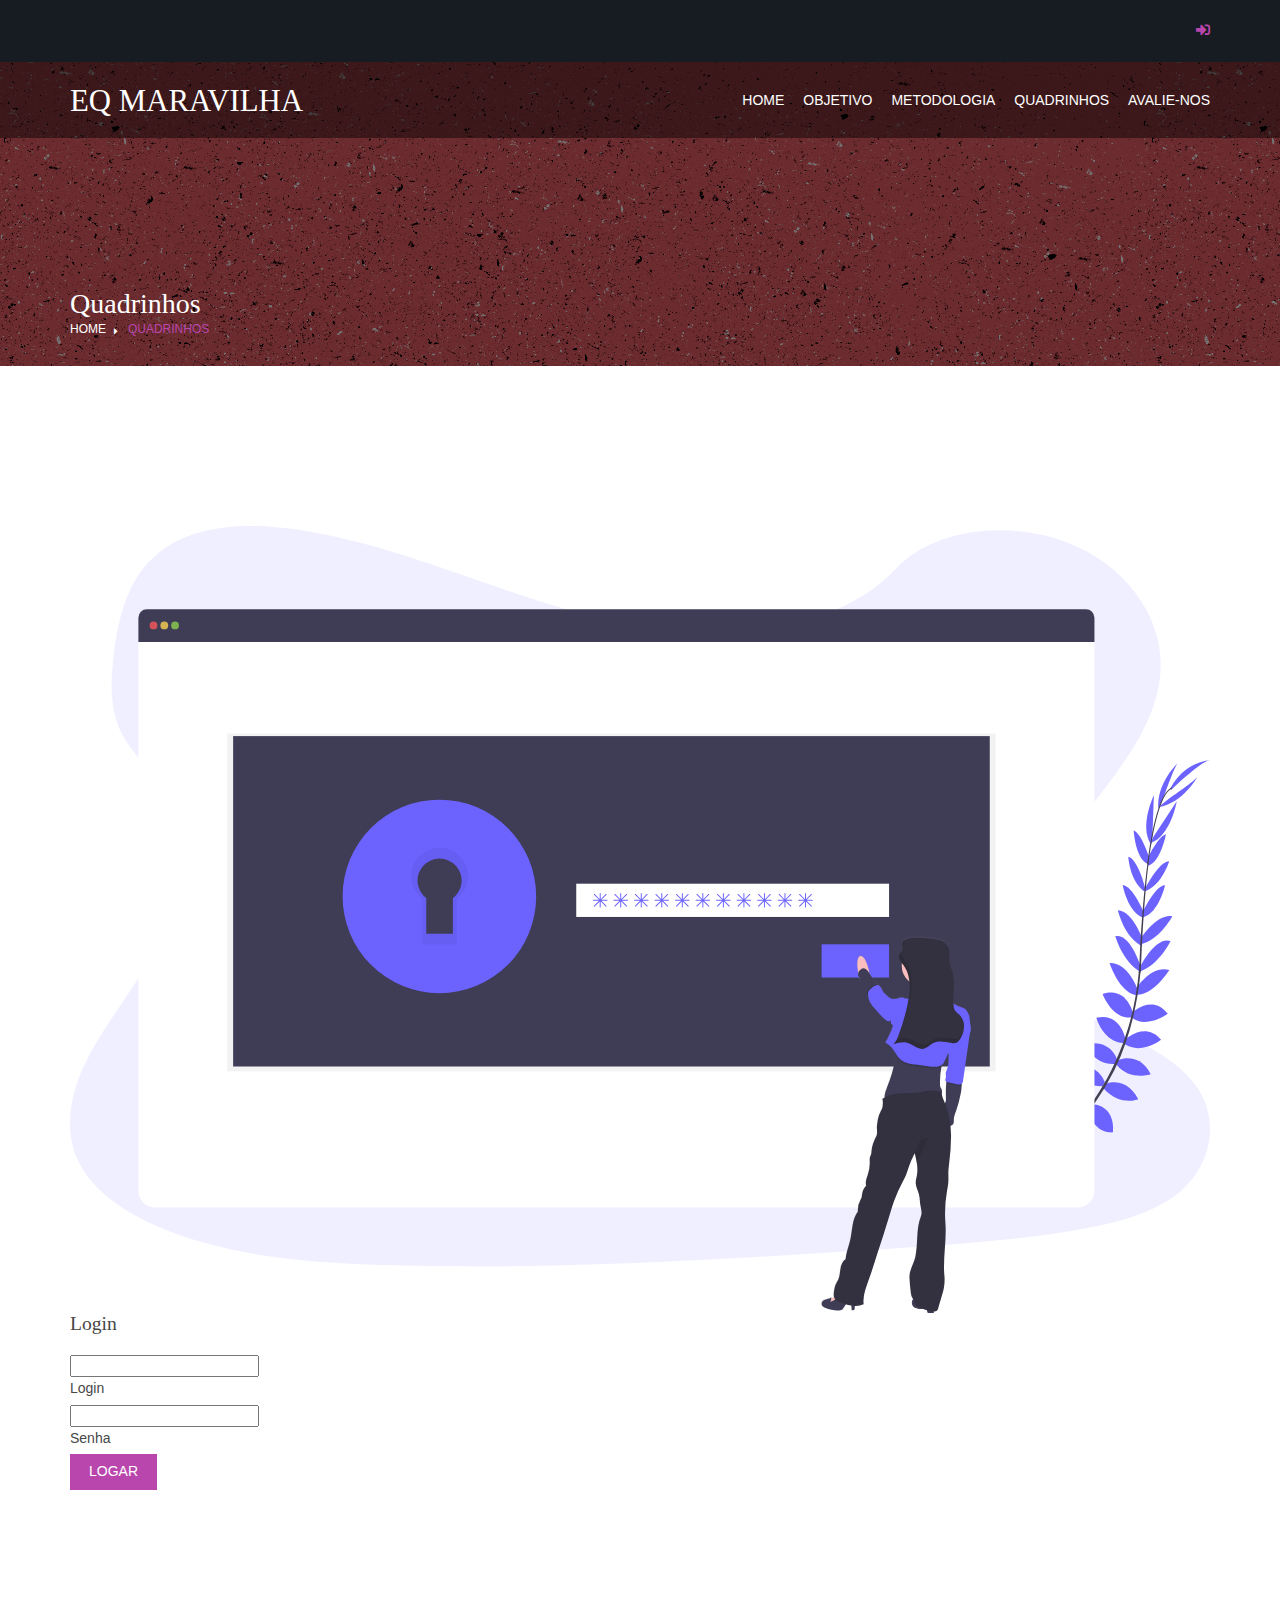
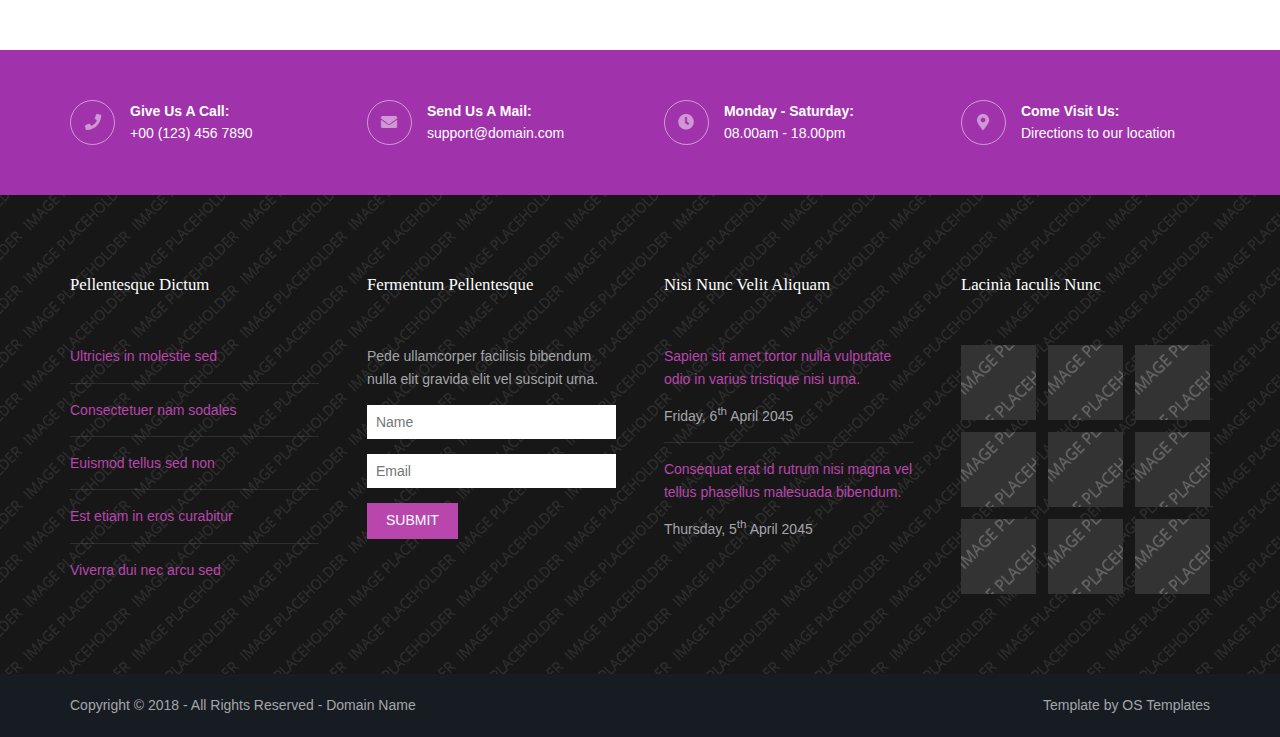
<file: pages/formulario_login.html>
<!DOCTYPE html>
<!--
Template Name: Nocobot
Author: <a href="https://www.os-templates.com/">OS Templates</a>
Author URI: https://www.os-templates.com/
Copyright: OS-Templates.com
Licence: Free to use under our free template licence terms
Licence URI: https://www.os-templates.com/template-terms
-->
<html lang="pt-BR">
<!-- To declare your language - read more here: https://www.w3.org/International/questions/qa-html-language-declarations -->
<head>
<title>EQ MARAVILHA | quadrinhos </title>
<meta charset="utf-8">
<meta name="viewport" content="width=device-width, initial-scale=1.0, maximum-scale=1.0, user-scalable=no">
<link rel="stylesheet" href="https://cdn.jsdelivr.net/npm/bootstrap@4.6.1/dist/css/bootstrap.min.css" integrity="sha384-zCbKRCUGaJDkqS1kPbPd7TveP5iyJE0EjAuZQTgFLD2ylzuqKfdKlfG/eSrtxUkn" crossorigin="anonymous">
<link href="../layout/styles/layout.css" rel="stylesheet" type="text/css" media="all">
<link rel="stylesheet" href="../layout/styles/custom.css">

</head>
<body id="top">
<!-- ################################################################################################ -->
<!-- ################################################################################################ -->
<!-- ################################################################################################ -->
<div class="wrapper row0">
  <div id="topbar" class="hoc clear">
    <div class="fl_left"> 
      <!-- ################################################################################################ -->
    <!--  <ul class="nospace">
        <li><i class="fas fa-phone rgtspace-5"></i> +00 (123) 456 7890</li>
        <li><i class="far fa-envelope rgtspace-5"></i> info@domain.com</li>
      </ul> -->
      <!-- ################################################################################################ -->
    </div>
    <div class="fl_right"> 
      <!-- ################################################################################################ -->
      <ul class="nospace">
        <li><a href="#" title="Login"><i class="fas fa-sign-in-alt"></i></a></li>
   <!--    <li><a href="#" title="Sign Up"><i class="fas fa-edit"></i></a></li>--> 
      <!--  <li id="searchform">
          <div>
            <form action="#" method="post">
              <fieldset>
                <legend>Quick Search:</legend>
                <input type="text" placeholder="Enter search term&hellip;">
                <button type="submit"><i class="fas fa-search"></i></button>
              </fieldset>
            </form>
          </div>
        </li>-->
      </ul>
      <!-- ################################################################################################ -->
    </div>
  </div>
</div>
<!-- ################################################################################################ -->
<!-- ################################################################################################ -->
<!-- ################################################################################################ -->
<!-- Top Background Image Wrapper -->
<div class="bgded" style="background:url('../artes/FUNDO.png') repeat;"> 
  <!-- ################################################################################################ -->
  <div class="wrapper row1">
    <header id="header" class="hoc clear">
      <div id="logo" class="fl_left"> 
        <!-- ################################################################################################ -->
        <h1><a href="../index.html">EQ MARAVILHA</a></h1>
        <!-- ################################################################################################ -->
      </div>
      <nav id="mainav" class="fl_right"> 
        <!-- ################################################################################################ -->
        <ul class="clear">
          <li><a href="../index.html">Home</a></li>
        
          
         
          <li><a href="objetivo.html">OBJETIVO</a></li>
          <li><a href="metodologia.html">METODOLOGIA</a></li>
          <li><a href="quadrinhos.html">QUADRINHOS</a></li>
          <li><a href="avalie-nos.html">AVALIE-NOS</a></li>
        </ul>
        <!-- ################################################################################################ -->
      </nav>
    </header>
  </div>
  <!-- ################################################################################################ -->
  <!-- ################################################################################################ -->
  <!-- ################################################################################################ -->
  <div class="overlay">
    <div id="breadcrumb" class="hoc clear"> 
      <!-- ################################################################################################ -->
      <h6 class="heading">Quadrinhos</h6>
      <ul>
        <li><a href="../index.html">Home</a></li>
       
        <li><a href="#">Quadrinhos</a></li>
      </ul>
      <!-- ################################################################################################ -->
    </div>
  </div>
  <!-- ################################################################################################ -->
</div>
<!-- End Top Background Image Wrapper -->
<!-- ################################################################################################ -->
<!-- ################################################################################################ -->
<!-- ################################################################################################ -->
<div class="wrapper row3">
  <main class="hoc container clear"> 
    <!-- main body -->
    <!-- ################################################################################################ -->
    <main class="container vh-100 mt-5">
      <div class="row h-100 d-flex align align-items-center">
          
          <section class="col-12 col-md-6">
              <header>
                  <img src="../images/login.svg" alt="image" class="figure-img img-fluid rounded">
              </header>    
          </section>
          <section class="col-12 col-md-6 p-5 bg-light">
              <header>
                  <h1>Login</h1>
              </header>
              <form action="#" method="post">
              <div class="form-floating mb-3">        
                  <input type="usuario" class="form-control" id="usuario" name="usuario">
                  <label for="usuario">Login</label>    
              </div>
              <div class="form-floating mb-3">        
                  <input type="password" class="form-control" id="senha" name="senha">
                  <label for="senha" >Senha</label>
              </div>    
              <button type="submit" class="btn btn-primary">Logar</button>
              </form>
          </section>
      </div>
  </main>
    <!-- ################################################################################################ -->
    <!-- / main body -->
    <div class="clear"></div>
  </main>
</div>
<!-- ################################################################################################ -->
<!-- ################################################################################################ -->
<!-- ################################################################################################ -->
<div class="wrapper coloured">
  <section id="ctdetails" class="hoc clear"> 
    <!-- ################################################################################################ -->
    <ul class="nospace clear">
      <li class="one_quarter first">
        <div class="block clear"><a href="#"><i class="fas fa-phone"></i></a> <span><strong>Give us a call:</strong> +00 (123) 456 7890</span></div>
      </li>
      <li class="one_quarter">
        <div class="block clear"><a href="#"><i class="fas fa-envelope"></i></a> <span><strong>Send us a mail:</strong> support@domain.com</span></div>
      </li>
      <li class="one_quarter">
        <div class="block clear"><a href="#"><i class="fas fa-clock"></i></a> <span><strong> Monday - Saturday:</strong> 08.00am - 18.00pm</span></div>
      </li>
      <li class="one_quarter">
        <div class="block clear"><a href="#"><i class="fas fa-map-marker-alt"></i></a> <span><strong>Come visit us:</strong> Directions to <a href="#">our location</a></span></div>
      </li>
    </ul>
    <!-- ################################################################################################ -->
  </section>
</div>
<!-- ################################################################################################ -->
<!-- ################################################################################################ -->
<!-- ################################################################################################ -->
<div class="bgded overlay row4" style="background-image:url('../images/demo/backgrounds/01.png');">
  <footer id="footer" class="hoc clear"> 
    <!-- ################################################################################################ -->
    <div class="one_quarter first">
      <h6 class="heading">Pellentesque dictum</h6>
      <ul class="nospace linklist">
        <li><a href="#">Ultricies in molestie sed</a></li>
        <li><a href="#">Consectetuer nam sodales</a></li>
        <li><a href="#">Euismod tellus sed non</a></li>
        <li><a href="#">Est etiam in eros curabitur</a></li>
        <li><a href="#">Viverra dui nec arcu sed</a></li>
      </ul>
    </div>
    <div class="one_quarter">
      <h6 class="heading">Fermentum pellentesque</h6>
      <p class="nospace btmspace-15">Pede ullamcorper facilisis bibendum nulla elit gravida elit vel suscipit urna.</p>
      <form action="#" method="post">
        <fieldset>
          <legend>Newsletter:</legend>
          <input class="btmspace-15" type="text" value="" placeholder="Name">
          <input class="btmspace-15" type="text" value="" placeholder="Email">
          <button type="submit" value="submit">Submit</button>
        </fieldset>
      </form>
    </div>
    <div class="one_quarter">
      <h6 class="heading">Nisi nunc velit aliquam</h6>
      <ul class="nospace linklist">
        <li>
          <article>
            <p class="nospace btmspace-10"><a href="#">Sapien sit amet tortor nulla vulputate odio in varius tristique nisi urna.</a></p>
            <time class="block font-xs" datetime="2045-04-06">Friday, 6<sup>th</sup> April 2045</time>
          </article>
        </li>
        <li>
          <article>
            <p class="nospace btmspace-10"><a href="#">Consequat erat id rutrum nisi magna vel tellus phasellus malesuada bibendum.</a></p>
            <time class="block font-xs" datetime="2045-04-05">Thursday, 5<sup>th</sup> April 2045</time>
          </article>
        </li>
      </ul>
    </div>
    <div class="one_quarter">
      <h6 class="heading">Lacinia iaculis nunc</h6>
      <ul class="nospace clear latestimg">
        <li><a class="imgover" href="#"><img src="../images/demo/100x100.png" alt=""></a></li>
        <li><a class="imgover" href="#"><img src="../images/demo/100x100.png" alt=""></a></li>
        <li><a class="imgover" href="#"><img src="../images/demo/100x100.png" alt=""></a></li>
        <li><a class="imgover" href="#"><img src="../images/demo/100x100.png" alt=""></a></li>
        <li><a class="imgover" href="#"><img src="../images/demo/100x100.png" alt=""></a></li>
        <li><a class="imgover" href="#"><img src="../images/demo/100x100.png" alt=""></a></li>
        <li><a class="imgover" href="#"><img src="../images/demo/100x100.png" alt=""></a></li>
        <li><a class="imgover" href="#"><img src="../images/demo/100x100.png" alt=""></a></li>
        <li><a class="imgover" href="#"><img src="../images/demo/100x100.png" alt=""></a></li>
      </ul>
    </div>
    <!-- ################################################################################################ -->
  </footer>
</div>
<!-- ################################################################################################ -->
<!-- ################################################################################################ -->
<!-- ################################################################################################ -->
<div class="wrapper row5">
  <div id="copyright" class="hoc clear"> 
    <!-- ################################################################################################ -->
    <p class="fl_left">Copyright &copy; 2018 - All Rights Reserved - <a href="#">Domain Name</a></p>
    <p class="fl_right">Template by <a target="_blank" href="https://www.os-templates.com/" title="Free Website Templates">OS Templates</a></p>
    <!-- ################################################################################################ -->
  </div>
</div>
<!-- ################################################################################################ -->
<!-- ################################################################################################ -->
<!-- ################################################################################################ -->
<a id="backtotop" href="#top"><i class="fas fa-chevron-up"></i></a>
<!-- JAVASCRIPTS -->
<script>
  function change_page() {
      var control = document.getElementById('control-paginas');
      var new_page = control.value;
      var old_url = location.href;
      var url_split = old_url.split('/');
      url_split[url_split.length - 1] = new_page == 0 ? 'quadrinhos.html': `quadrinhos_${new_page}.html`;
      var new_url = url_split.join('/');
      location.href = new_url;
  }

</script>
<script src="../layout/scripts/jquery.min.js"></script>
<script src="../layout/scripts/jquery.backtotop.js"></script>
<script src="../layout/scripts/jquery.mobilemenu.js"></script>
</body>
</html>
</file>
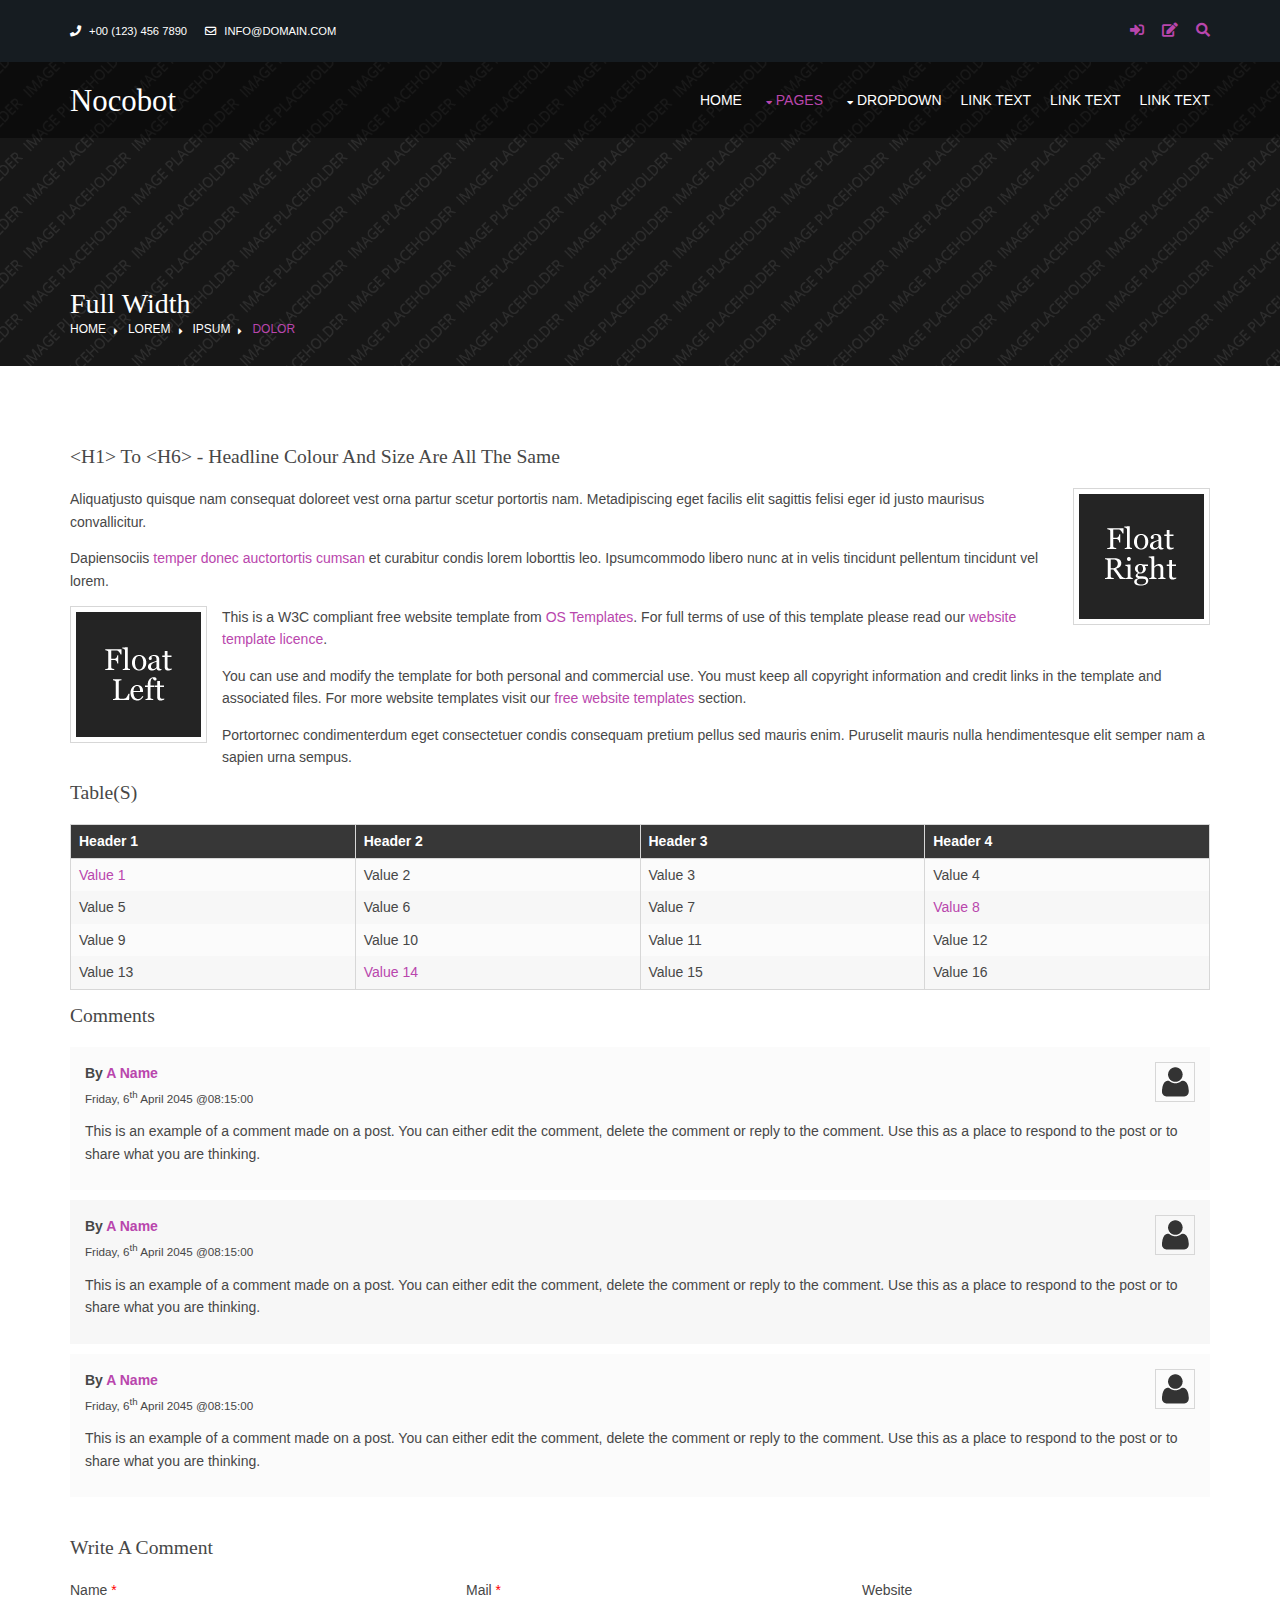
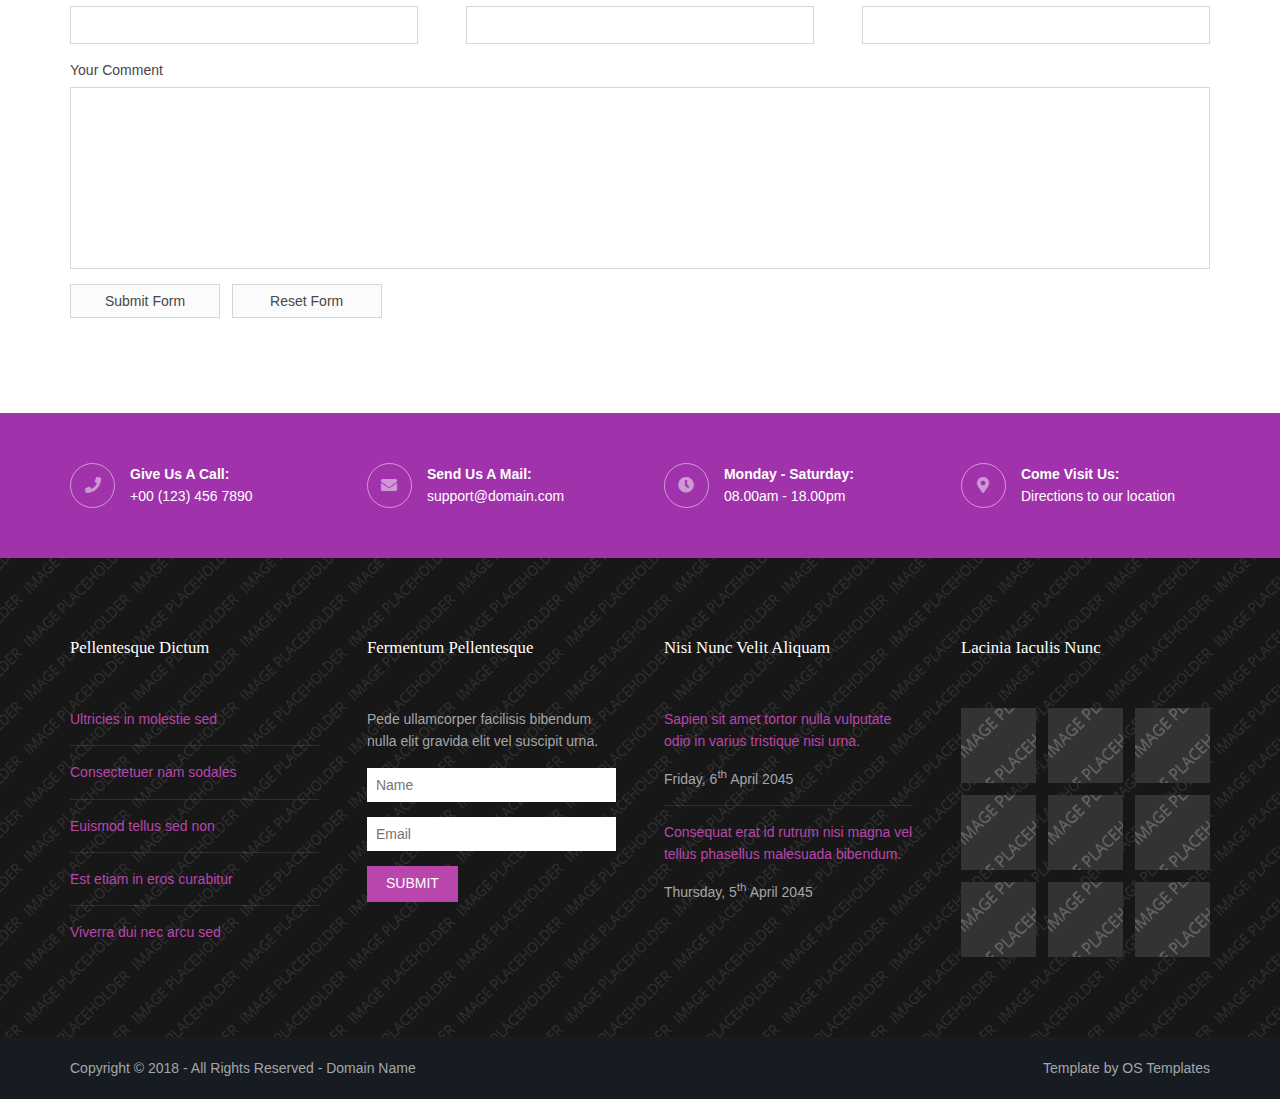
<file: pages/full-width.html>
<!DOCTYPE html>
<!--
Template Name: Nocobot
Author: <a href="https://www.os-templates.com/">OS Templates</a>
Author URI: https://www.os-templates.com/
Copyright: OS-Templates.com
Licence: Free to use under our free template licence terms
Licence URI: https://www.os-templates.com/template-terms
-->
<html lang="">
<!-- To declare your language - read more here: https://www.w3.org/International/questions/qa-html-language-declarations -->
<head>
<title>Nocobot | Pages | Full Width</title>
<meta charset="utf-8">
<meta name="viewport" content="width=device-width, initial-scale=1.0, maximum-scale=1.0, user-scalable=no">
<link href="../layout/styles/layout.css" rel="stylesheet" type="text/css" media="all">
</head>
<body id="top">
<!-- ################################################################################################ -->
<!-- ################################################################################################ -->
<!-- ################################################################################################ -->
<div class="wrapper row0">
  <div id="topbar" class="hoc clear">
    <div class="fl_left"> 
      <!-- ################################################################################################ -->
      <ul class="nospace">
        <li><i class="fas fa-phone rgtspace-5"></i> +00 (123) 456 7890</li>
        <li><i class="far fa-envelope rgtspace-5"></i> info@domain.com</li>
      </ul>
      <!-- ################################################################################################ -->
    </div>
    <div class="fl_right"> 
      <!-- ################################################################################################ -->
      <ul class="nospace">
        <li><a href="#" title="Login"><i class="fas fa-sign-in-alt"></i></a></li>
        <li><a href="#" title="Sign Up"><i class="fas fa-edit"></i></a></li>
        <li id="searchform">
          <div>
            <form action="#" method="post">
              <fieldset>
                <legend>Quick Search:</legend>
                <input type="text" placeholder="Enter search term&hellip;">
                <button type="submit"><i class="fas fa-search"></i></button>
              </fieldset>
            </form>
          </div>
        </li>
      </ul>
      <!-- ################################################################################################ -->
    </div>
  </div>
</div>
<!-- ################################################################################################ -->
<!-- ################################################################################################ -->
<!-- ################################################################################################ -->
<!-- Top Background Image Wrapper -->
<div class="bgded" style="background-image:url('../images/demo/backgrounds/01.png');"> 
  <!-- ################################################################################################ -->
  <div class="wrapper row1">
    <header id="header" class="hoc clear">
      <div id="logo" class="fl_left"> 
        <!-- ################################################################################################ -->
        <h1><a href="../index.html">Nocobot</a></h1>
        <!-- ################################################################################################ -->
      </div>
      <nav id="mainav" class="fl_right"> 
        <!-- ################################################################################################ -->
        <ul class="clear">
          <li><a href="../index.html">Home</a></li>
          <li class="active"><a class="drop" href="#">Pages</a>
            <ul>
              <li><a href="gallery.html">Gallery</a></li>
              <li class="active"><a href="full-width.html">Full Width</a></li>
              <li><a href="sidebar-left.html">Sidebar Left</a></li>
              <li><a href="sidebar-right.html">Sidebar Right</a></li>
              <li><a href="basic-grid.html">Basic Grid</a></li>
              <li><a href="font-icons.html">Font Icons</a></li>
            </ul>
          </li>
          <li><a class="drop" href="#">Dropdown</a>
            <ul>
              <li><a href="#">Level 2</a></li>
              <li><a class="drop" href="#">Level 2 + Drop</a>
                <ul>
                  <li><a href="#">Level 3</a></li>
                  <li><a href="#">Level 3</a></li>
                  <li><a href="#">Level 3</a></li>
                </ul>
              </li>
              <li><a href="#">Level 2</a></li>
            </ul>
          </li>
          <li><a href="#">Link Text</a></li>
          <li><a href="#">Link Text</a></li>
          <li><a href="#">Link Text</a></li>
        </ul>
        <!-- ################################################################################################ -->
      </nav>
    </header>
  </div>
  <!-- ################################################################################################ -->
  <!-- ################################################################################################ -->
  <!-- ################################################################################################ -->
  <div class="overlay">
    <div id="breadcrumb" class="hoc clear"> 
      <!-- ################################################################################################ -->
      <h6 class="heading">Full Width</h6>
      <ul>
        <li><a href="#">Home</a></li>
        <li><a href="#">Lorem</a></li>
        <li><a href="#">Ipsum</a></li>
        <li><a href="#">Dolor</a></li>
      </ul>
      <!-- ################################################################################################ -->
    </div>
  </div>
  <!-- ################################################################################################ -->
</div>
<!-- End Top Background Image Wrapper -->
<!-- ################################################################################################ -->
<!-- ################################################################################################ -->
<!-- ################################################################################################ -->
<div class="wrapper row3">
  <main class="hoc container clear"> 
    <!-- main body -->
    <!-- ################################################################################################ -->
    <div class="content"> 
      <!-- ################################################################################################ -->
      <h1>&lt;h1&gt; to &lt;h6&gt; - Headline Colour and Size Are All The Same</h1>
      <img class="imgr borderedbox inspace-5" src="../images/demo/imgr.gif" alt="">
      <p>Aliquatjusto quisque nam consequat doloreet vest orna partur scetur portortis nam. Metadipiscing eget facilis elit sagittis felisi eger id justo maurisus convallicitur.</p>
      <p>Dapiensociis <a href="#">temper donec auctortortis cumsan</a> et curabitur condis lorem loborttis leo. Ipsumcommodo libero nunc at in velis tincidunt pellentum tincidunt vel lorem.</p>
      <img class="imgl borderedbox inspace-5" src="../images/demo/imgl.gif" alt="">
      <p>This is a W3C compliant free website template from <a href="https://www.os-templates.com/" title="Free Website Templates">OS Templates</a>. For full terms of use of this template please read our <a href="https://www.os-templates.com/template-terms">website template licence</a>.</p>
      <p>You can use and modify the template for both personal and commercial use. You must keep all copyright information and credit links in the template and associated files. For more website templates visit our <a href="https://www.os-templates.com/">free website templates</a> section.</p>
      <p>Portortornec condimenterdum eget consectetuer condis consequam pretium pellus sed mauris enim. Puruselit mauris nulla hendimentesque elit semper nam a sapien urna sempus.</p>
      <h1>Table(s)</h1>
      <div class="scrollable">
        <table>
          <thead>
            <tr>
              <th>Header 1</th>
              <th>Header 2</th>
              <th>Header 3</th>
              <th>Header 4</th>
            </tr>
          </thead>
          <tbody>
            <tr>
              <td><a href="#">Value 1</a></td>
              <td>Value 2</td>
              <td>Value 3</td>
              <td>Value 4</td>
            </tr>
            <tr>
              <td>Value 5</td>
              <td>Value 6</td>
              <td>Value 7</td>
              <td><a href="#">Value 8</a></td>
            </tr>
            <tr>
              <td>Value 9</td>
              <td>Value 10</td>
              <td>Value 11</td>
              <td>Value 12</td>
            </tr>
            <tr>
              <td>Value 13</td>
              <td><a href="#">Value 14</a></td>
              <td>Value 15</td>
              <td>Value 16</td>
            </tr>
          </tbody>
        </table>
      </div>
      <div id="comments">
        <h2>Comments</h2>
        <ul>
          <li>
            <article>
              <header>
                <figure class="avatar"><img src="../images/demo/avatar.png" alt=""></figure>
                <address>
                By <a href="#">A Name</a>
                </address>
                <time datetime="2045-04-06T08:15+00:00">Friday, 6<sup>th</sup> April 2045 @08:15:00</time>
              </header>
              <div class="comcont">
                <p>This is an example of a comment made on a post. You can either edit the comment, delete the comment or reply to the comment. Use this as a place to respond to the post or to share what you are thinking.</p>
              </div>
            </article>
          </li>
          <li>
            <article>
              <header>
                <figure class="avatar"><img src="../images/demo/avatar.png" alt=""></figure>
                <address>
                By <a href="#">A Name</a>
                </address>
                <time datetime="2045-04-06T08:15+00:00">Friday, 6<sup>th</sup> April 2045 @08:15:00</time>
              </header>
              <div class="comcont">
                <p>This is an example of a comment made on a post. You can either edit the comment, delete the comment or reply to the comment. Use this as a place to respond to the post or to share what you are thinking.</p>
              </div>
            </article>
          </li>
          <li>
            <article>
              <header>
                <figure class="avatar"><img src="../images/demo/avatar.png" alt=""></figure>
                <address>
                By <a href="#">A Name</a>
                </address>
                <time datetime="2045-04-06T08:15+00:00">Friday, 6<sup>th</sup> April 2045 @08:15:00</time>
              </header>
              <div class="comcont">
                <p>This is an example of a comment made on a post. You can either edit the comment, delete the comment or reply to the comment. Use this as a place to respond to the post or to share what you are thinking.</p>
              </div>
            </article>
          </li>
        </ul>
        <h2>Write A Comment</h2>
        <form action="#" method="post">
          <div class="one_third first">
            <label for="name">Name <span>*</span></label>
            <input type="text" name="name" id="name" value="" size="22" required>
          </div>
          <div class="one_third">
            <label for="email">Mail <span>*</span></label>
            <input type="email" name="email" id="email" value="" size="22" required>
          </div>
          <div class="one_third">
            <label for="url">Website</label>
            <input type="url" name="url" id="url" value="" size="22">
          </div>
          <div class="block clear">
            <label for="comment">Your Comment</label>
            <textarea name="comment" id="comment" cols="25" rows="10"></textarea>
          </div>
          <div>
            <input type="submit" name="submit" value="Submit Form">
            &nbsp;
            <input type="reset" name="reset" value="Reset Form">
          </div>
        </form>
      </div>
      <!-- ################################################################################################ -->
    </div>
    <!-- ################################################################################################ -->
    <!-- / main body -->
    <div class="clear"></div>
  </main>
</div>
<!-- ################################################################################################ -->
<!-- ################################################################################################ -->
<!-- ################################################################################################ -->
<div class="wrapper coloured">
  <section id="ctdetails" class="hoc clear"> 
    <!-- ################################################################################################ -->
    <ul class="nospace clear">
      <li class="one_quarter first">
        <div class="block clear"><a href="#"><i class="fas fa-phone"></i></a> <span><strong>Give us a call:</strong> +00 (123) 456 7890</span></div>
      </li>
      <li class="one_quarter">
        <div class="block clear"><a href="#"><i class="fas fa-envelope"></i></a> <span><strong>Send us a mail:</strong> support@domain.com</span></div>
      </li>
      <li class="one_quarter">
        <div class="block clear"><a href="#"><i class="fas fa-clock"></i></a> <span><strong> Monday - Saturday:</strong> 08.00am - 18.00pm</span></div>
      </li>
      <li class="one_quarter">
        <div class="block clear"><a href="#"><i class="fas fa-map-marker-alt"></i></a> <span><strong>Come visit us:</strong> Directions to <a href="#">our location</a></span></div>
      </li>
    </ul>
    <!-- ################################################################################################ -->
  </section>
</div>
<!-- ################################################################################################ -->
<!-- ################################################################################################ -->
<!-- ################################################################################################ -->
<div class="bgded overlay row4" style="background-image:url('../images/demo/backgrounds/01.png');">
  <footer id="footer" class="hoc clear"> 
    <!-- ################################################################################################ -->
    <div class="one_quarter first">
      <h6 class="heading">Pellentesque dictum</h6>
      <ul class="nospace linklist">
        <li><a href="#">Ultricies in molestie sed</a></li>
        <li><a href="#">Consectetuer nam sodales</a></li>
        <li><a href="#">Euismod tellus sed non</a></li>
        <li><a href="#">Est etiam in eros curabitur</a></li>
        <li><a href="#">Viverra dui nec arcu sed</a></li>
      </ul>
    </div>
    <div class="one_quarter">
      <h6 class="heading">Fermentum pellentesque</h6>
      <p class="nospace btmspace-15">Pede ullamcorper facilisis bibendum nulla elit gravida elit vel suscipit urna.</p>
      <form action="#" method="post">
        <fieldset>
          <legend>Newsletter:</legend>
          <input class="btmspace-15" type="text" value="" placeholder="Name">
          <input class="btmspace-15" type="text" value="" placeholder="Email">
          <button type="submit" value="submit">Submit</button>
        </fieldset>
      </form>
    </div>
    <div class="one_quarter">
      <h6 class="heading">Nisi nunc velit aliquam</h6>
      <ul class="nospace linklist">
        <li>
          <article>
            <p class="nospace btmspace-10"><a href="#">Sapien sit amet tortor nulla vulputate odio in varius tristique nisi urna.</a></p>
            <time class="block font-xs" datetime="2045-04-06">Friday, 6<sup>th</sup> April 2045</time>
          </article>
        </li>
        <li>
          <article>
            <p class="nospace btmspace-10"><a href="#">Consequat erat id rutrum nisi magna vel tellus phasellus malesuada bibendum.</a></p>
            <time class="block font-xs" datetime="2045-04-05">Thursday, 5<sup>th</sup> April 2045</time>
          </article>
        </li>
      </ul>
    </div>
    <div class="one_quarter">
      <h6 class="heading">Lacinia iaculis nunc</h6>
      <ul class="nospace clear latestimg">
        <li><a class="imgover" href="#"><img src="../images/demo/100x100.png" alt=""></a></li>
        <li><a class="imgover" href="#"><img src="../images/demo/100x100.png" alt=""></a></li>
        <li><a class="imgover" href="#"><img src="../images/demo/100x100.png" alt=""></a></li>
        <li><a class="imgover" href="#"><img src="../images/demo/100x100.png" alt=""></a></li>
        <li><a class="imgover" href="#"><img src="../images/demo/100x100.png" alt=""></a></li>
        <li><a class="imgover" href="#"><img src="../images/demo/100x100.png" alt=""></a></li>
        <li><a class="imgover" href="#"><img src="../images/demo/100x100.png" alt=""></a></li>
        <li><a class="imgover" href="#"><img src="../images/demo/100x100.png" alt=""></a></li>
        <li><a class="imgover" href="#"><img src="../images/demo/100x100.png" alt=""></a></li>
      </ul>
    </div>
    <!-- ################################################################################################ -->
  </footer>
</div>
<!-- ################################################################################################ -->
<!-- ################################################################################################ -->
<!-- ################################################################################################ -->
<div class="wrapper row5">
  <div id="copyright" class="hoc clear"> 
    <!-- ################################################################################################ -->
    <p class="fl_left">Copyright &copy; 2018 - All Rights Reserved - <a href="#">Domain Name</a></p>
    <p class="fl_right">Template by <a target="_blank" href="https://www.os-templates.com/" title="Free Website Templates">OS Templates</a></p>
    <!-- ################################################################################################ -->
  </div>
</div>
<!-- ################################################################################################ -->
<!-- ################################################################################################ -->
<!-- ################################################################################################ -->
<a id="backtotop" href="#top"><i class="fas fa-chevron-up"></i></a>
<!-- JAVASCRIPTS -->
<script src="../layout/scripts/jquery.min.js"></script>
<script src="../layout/scripts/jquery.backtotop.js"></script>
<script src="../layout/scripts/jquery.mobilemenu.js"></script>
</body>
</html>
</file>
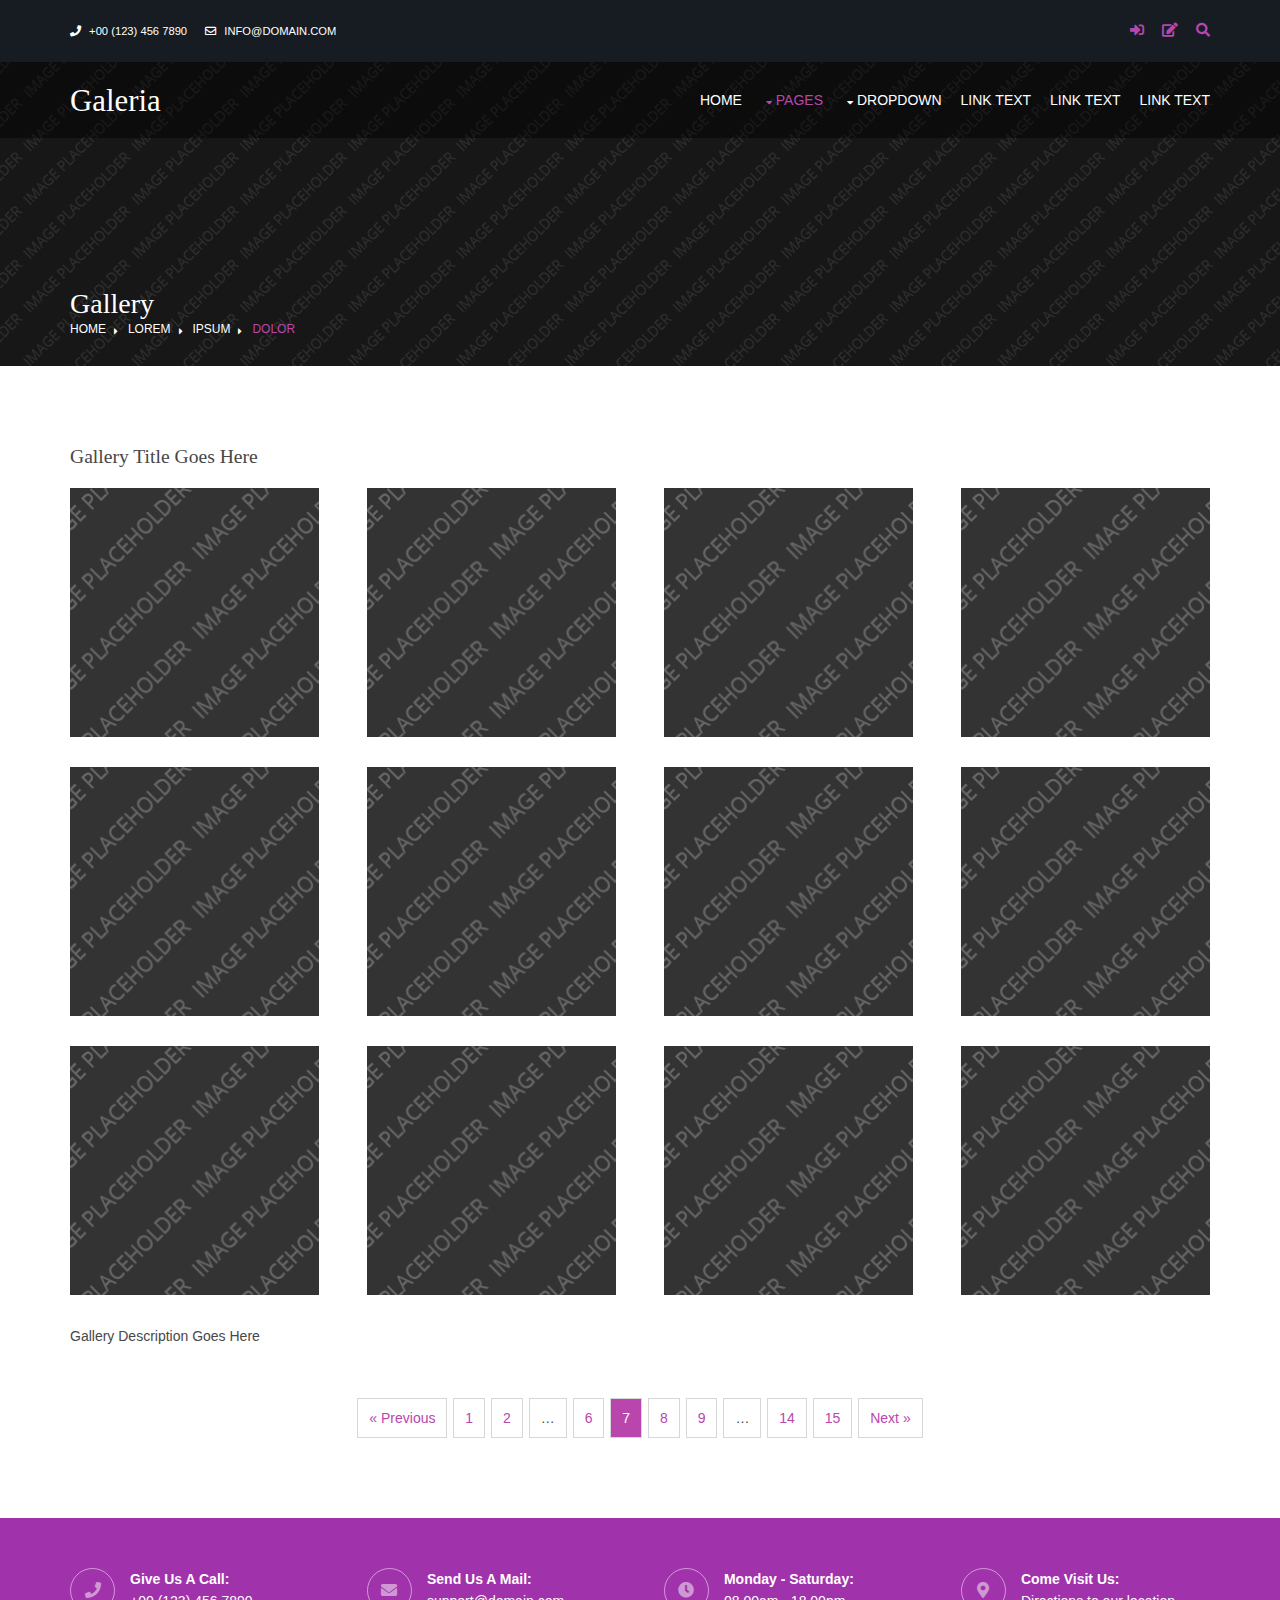
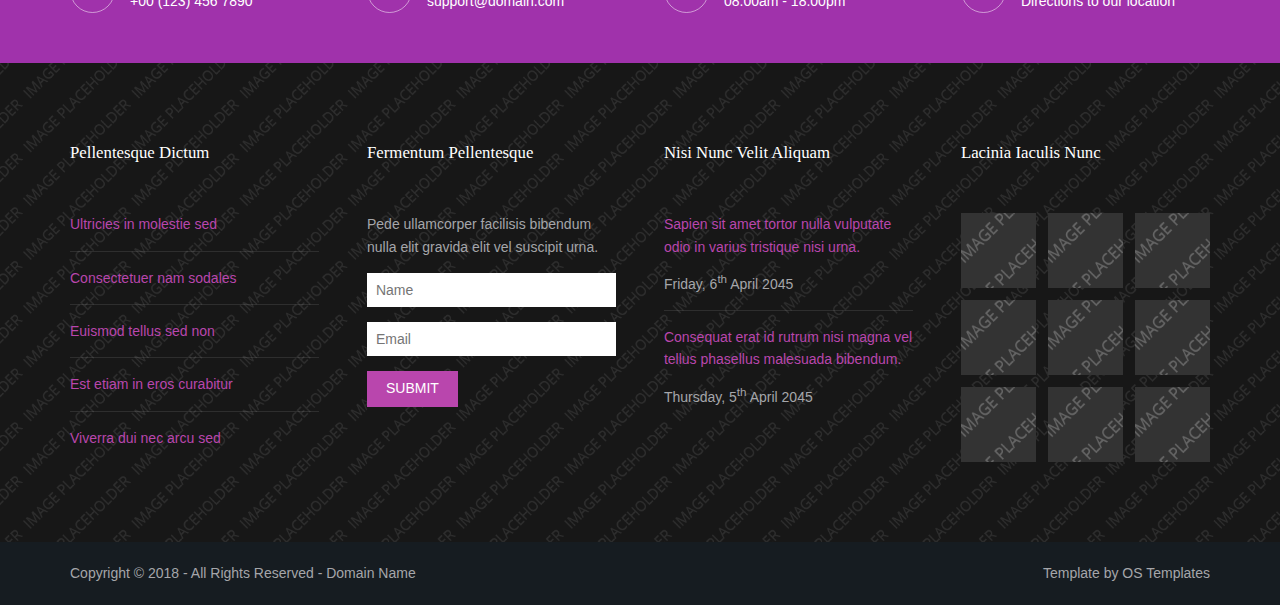
<file: pages/gallery.html>
<!DOCTYPE html>
<!--
Template Name: Nocobot
Author: <a href="https://www.os-templates.com/">OS Templates</a>
Author URI: https://www.os-templates.com/
Copyright: OS-Templates.com
Licence: Free to use under our free template licence terms
Licence URI: https://www.os-templates.com/template-terms
-->
<html lang="">
<!-- To declare your language - read more here: https://www.w3.org/International/questions/qa-html-language-declarations -->
<head>
<title>Nocobot | Pages | Gallery</title>
<meta charset="utf-8">
<meta name="viewport" content="width=device-width, initial-scale=1.0, maximum-scale=1.0, user-scalable=no">
<link href="../layout/styles/layout.css" rel="stylesheet" type="text/css" media="all">
</head>
<body id="top">
<!-- ################################################################################################ -->
<!-- ################################################################################################ -->
<!-- ################################################################################################ -->
<div class="wrapper row0">
  <div id="topbar" class="hoc clear">
    <div class="fl_left"> 
      <!-- ################################################################################################ -->
      <ul class="nospace">
        <li><i class="fas fa-phone rgtspace-5"></i> +00 (123) 456 7890</li>
        <li><i class="far fa-envelope rgtspace-5"></i> info@domain.com</li>
      </ul>
      <!-- ################################################################################################ -->
    </div>
    <div class="fl_right"> 
      <!-- ################################################################################################ -->
      <ul class="nospace">
        <li><a href="#" title="Login"><i class="fas fa-sign-in-alt"></i></a></li>
        <li><a href="#" title="Sign Up"><i class="fas fa-edit"></i></a></li>
        <li id="searchform">
          <div>
            <form action="#" method="post">
              <fieldset>
                <legend>Quick Search:</legend>
                <input type="text" placeholder="Enter search term&hellip;">
                <button type="submit"><i class="fas fa-search"></i></button>
              </fieldset>
            </form>
          </div>
        </li>
      </ul>
      <!-- ################################################################################################ -->
    </div>
  </div>
</div>
<!-- ################################################################################################ -->
<!-- ################################################################################################ -->
<!-- ################################################################################################ -->
<!-- Top Background Image Wrapper -->
<div class="bgded" style="background-image:url('../images/demo/backgrounds/01.png');"> 
  <!-- ################################################################################################ -->
  <div class="wrapper row1">
    <header id="header" class="hoc clear">
      <div id="logo" class="fl_left"> 
        <!-- ################################################################################################ -->
        <h1><a href="../index.html">Galeria</a></h1>
        <!-- ################################################################################################ -->
      </div>
      <nav id="mainav" class="fl_right"> 
        <!-- ################################################################################################ -->
        <ul class="clear">
          <li><a href="../index.html">Home</a></li>
          <li class="active"><a class="drop" href="#">Pages</a>
            <ul>
              <li class="active"><a href="gallery.html">Gallery</a></li>
              <li><a href="full-width.html">Full Width</a></li>
              <li><a href="sidebar-left.html">Sidebar Left</a></li>
              <li><a href="sidebar-right.html">Sidebar Right</a></li>
              <li><a href="basic-grid.html">Basic Grid</a></li>
              <li><a href="font-icons.html">Font Icons</a></li>
            </ul>
          </li>
          <li><a class="drop" href="#">Dropdown</a>
            <ul>
              <li><a href="#">Level 2</a></li>
              <li><a class="drop" href="#">Level 2 + Drop</a>
                <ul>
                  <li><a href="#">Level 3</a></li>
                  <li><a href="#">Level 3</a></li>
                  <li><a href="#">Level 3</a></li>
                </ul>
              </li>
              <li><a href="#">Level 2</a></li>
            </ul>
          </li>
          <li><a href="#">Link Text</a></li>
          <li><a href="#">Link Text</a></li>
          <li><a href="#">Link Text</a></li>
        </ul>
        <!-- ################################################################################################ -->
      </nav>
    </header>
  </div>
  <!-- ################################################################################################ -->
  <!-- ################################################################################################ -->
  <!-- ################################################################################################ -->
  <div class="overlay">
    <div id="breadcrumb" class="hoc clear"> 
      <!-- ################################################################################################ -->
      <h6 class="heading">Gallery</h6>
      <ul>
        <li><a href="#">Home</a></li>
        <li><a href="#">Lorem</a></li>
        <li><a href="#">Ipsum</a></li>
        <li><a href="#">Dolor</a></li>
      </ul>
      <!-- ################################################################################################ -->
    </div>
  </div>
  <!-- ################################################################################################ -->
</div>
<!-- End Top Background Image Wrapper -->
<!-- ################################################################################################ -->
<!-- ################################################################################################ -->
<!-- ################################################################################################ -->
<div class="wrapper row3">
  <main class="hoc container clear"> 
    <!-- main body -->
    <!-- ################################################################################################ -->
    <div class="content"> 
      <!-- ################################################################################################ -->
      <div id="gallery">
        <figure>
          <header class="heading">Gallery Title Goes Here</header>
          <ul class="nospace clear">
            <li class="one_quarter first"><a href="#"><img src="../images/demo/gallery/01.png" alt=""></a></li>
            <li class="one_quarter"><a href="#"><img src="../images/demo/gallery/01.png" alt=""></a></li>
            <li class="one_quarter"><a href="#"><img src="../images/demo/gallery/01.png" alt=""></a></li>
            <li class="one_quarter"><a href="#"><img src="../images/demo/gallery/01.png" alt=""></a></li>
            <li class="one_quarter first"><a href="#"><img src="../images/demo/gallery/01.png" alt=""></a></li>
            <li class="one_quarter"><a href="#"><img src="../images/demo/gallery/01.png" alt=""></a></li>
            <li class="one_quarter"><a href="#"><img src="../images/demo/gallery/01.png" alt=""></a></li>
            <li class="one_quarter"><a href="#"><img src="../images/demo/gallery/01.png" alt=""></a></li>
            <li class="one_quarter first"><a href="#"><img src="../images/demo/gallery/01.png" alt=""></a></li>
            <li class="one_quarter"><a href="#"><img src="../images/demo/gallery/01.png" alt=""></a></li>
            <li class="one_quarter"><a href="#"><img src="../images/demo/gallery/01.png" alt=""></a></li>
            <li class="one_quarter"><a href="#"><img src="../images/demo/gallery/01.png" alt=""></a></li>
          </ul>
          <figcaption>Gallery Description Goes Here</figcaption>
        </figure>
      </div>
      <!-- ################################################################################################ -->
      <!-- ################################################################################################ -->
      <nav class="pagination">
        <ul>
          <li><a href="#">&laquo; Previous</a></li>
          <li><a href="#">1</a></li>
          <li><a href="#">2</a></li>
          <li><strong>&hellip;</strong></li>
          <li><a href="#">6</a></li>
          <li class="current"><strong>7</strong></li>
          <li><a href="#">8</a></li>
          <li><a href="#">9</a></li>
          <li><strong>&hellip;</strong></li>
          <li><a href="#">14</a></li>
          <li><a href="#">15</a></li>
          <li><a href="#">Next &raquo;</a></li>
        </ul>
      </nav>
      <!-- ################################################################################################ -->
    </div>
    <!-- ################################################################################################ -->
    <!-- / main body -->
    <div class="clear"></div>
  </main>
</div>
<!-- ################################################################################################ -->
<!-- ################################################################################################ -->
<!-- ################################################################################################ -->
<div class="wrapper coloured">
  <section id="ctdetails" class="hoc clear"> 
    <!-- ################################################################################################ -->
    <ul class="nospace clear">
      <li class="one_quarter first">
        <div class="block clear"><a href="#"><i class="fas fa-phone"></i></a> <span><strong>Give us a call:</strong> +00 (123) 456 7890</span></div>
      </li>
      <li class="one_quarter">
        <div class="block clear"><a href="#"><i class="fas fa-envelope"></i></a> <span><strong>Send us a mail:</strong> support@domain.com</span></div>
      </li>
      <li class="one_quarter">
        <div class="block clear"><a href="#"><i class="fas fa-clock"></i></a> <span><strong> Monday - Saturday:</strong> 08.00am - 18.00pm</span></div>
      </li>
      <li class="one_quarter">
        <div class="block clear"><a href="#"><i class="fas fa-map-marker-alt"></i></a> <span><strong>Come visit us:</strong> Directions to <a href="#">our location</a></span></div>
      </li>
    </ul>
    <!-- ################################################################################################ -->
  </section>
</div>
<!-- ################################################################################################ -->
<!-- ################################################################################################ -->
<!-- ################################################################################################ -->
<div class="bgded overlay row4" style="background-image:url('../images/demo/backgrounds/01.png');">
  <footer id="footer" class="hoc clear"> 
    <!-- ################################################################################################ -->
    <div class="one_quarter first">
      <h6 class="heading">Pellentesque dictum</h6>
      <ul class="nospace linklist">
        <li><a href="#">Ultricies in molestie sed</a></li>
        <li><a href="#">Consectetuer nam sodales</a></li>
        <li><a href="#">Euismod tellus sed non</a></li>
        <li><a href="#">Est etiam in eros curabitur</a></li>
        <li><a href="#">Viverra dui nec arcu sed</a></li>
      </ul>
    </div>
    <div class="one_quarter">
      <h6 class="heading">Fermentum pellentesque</h6>
      <p class="nospace btmspace-15">Pede ullamcorper facilisis bibendum nulla elit gravida elit vel suscipit urna.</p>
      <form action="#" method="post">
        <fieldset>
          <legend>Newsletter:</legend>
          <input class="btmspace-15" type="text" value="" placeholder="Name">
          <input class="btmspace-15" type="text" value="" placeholder="Email">
          <button type="submit" value="submit">Submit</button>
        </fieldset>
      </form>
    </div>
    <div class="one_quarter">
      <h6 class="heading">Nisi nunc velit aliquam</h6>
      <ul class="nospace linklist">
        <li>
          <article>
            <p class="nospace btmspace-10"><a href="#">Sapien sit amet tortor nulla vulputate odio in varius tristique nisi urna.</a></p>
            <time class="block font-xs" datetime="2045-04-06">Friday, 6<sup>th</sup> April 2045</time>
          </article>
        </li>
        <li>
          <article>
            <p class="nospace btmspace-10"><a href="#">Consequat erat id rutrum nisi magna vel tellus phasellus malesuada bibendum.</a></p>
            <time class="block font-xs" datetime="2045-04-05">Thursday, 5<sup>th</sup> April 2045</time>
          </article>
        </li>
      </ul>
    </div>
    <div class="one_quarter">
      <h6 class="heading">Lacinia iaculis nunc</h6>
      <ul class="nospace clear latestimg">
        <li><a class="imgover" href="#"><img src="../images/demo/100x100.png" alt=""></a></li>
        <li><a class="imgover" href="#"><img src="../images/demo/100x100.png" alt=""></a></li>
        <li><a class="imgover" href="#"><img src="../images/demo/100x100.png" alt=""></a></li>
        <li><a class="imgover" href="#"><img src="../images/demo/100x100.png" alt=""></a></li>
        <li><a class="imgover" href="#"><img src="../images/demo/100x100.png" alt=""></a></li>
        <li><a class="imgover" href="#"><img src="../images/demo/100x100.png" alt=""></a></li>
        <li><a class="imgover" href="#"><img src="../images/demo/100x100.png" alt=""></a></li>
        <li><a class="imgover" href="#"><img src="../images/demo/100x100.png" alt=""></a></li>
        <li><a class="imgover" href="#"><img src="../images/demo/100x100.png" alt=""></a></li>
      </ul>
    </div>
    <!-- ################################################################################################ -->
  </footer>
</div>
<!-- ################################################################################################ -->
<!-- ################################################################################################ -->
<!-- ################################################################################################ -->
<div class="wrapper row5">
  <div id="copyright" class="hoc clear"> 
    <!-- ################################################################################################ -->
    <p class="fl_left">Copyright &copy; 2018 - All Rights Reserved - <a href="#">Domain Name</a></p>
    <p class="fl_right">Template by <a target="_blank" href="https://www.os-templates.com/" title="Free Website Templates">OS Templates</a></p>
    <!-- ################################################################################################ -->
  </div>
</div>
<!-- ################################################################################################ -->
<!-- ################################################################################################ -->
<!-- ################################################################################################ -->
<a id="backtotop" href="#top"><i class="fas fa-chevron-up"></i></a>
<!-- JAVASCRIPTS -->
<script src="../layout/scripts/jquery.min.js"></script>
<script src="../layout/scripts/jquery.backtotop.js"></script>
<script src="../layout/scripts/jquery.mobilemenu.js"></script>
</body>
</html>
</file>
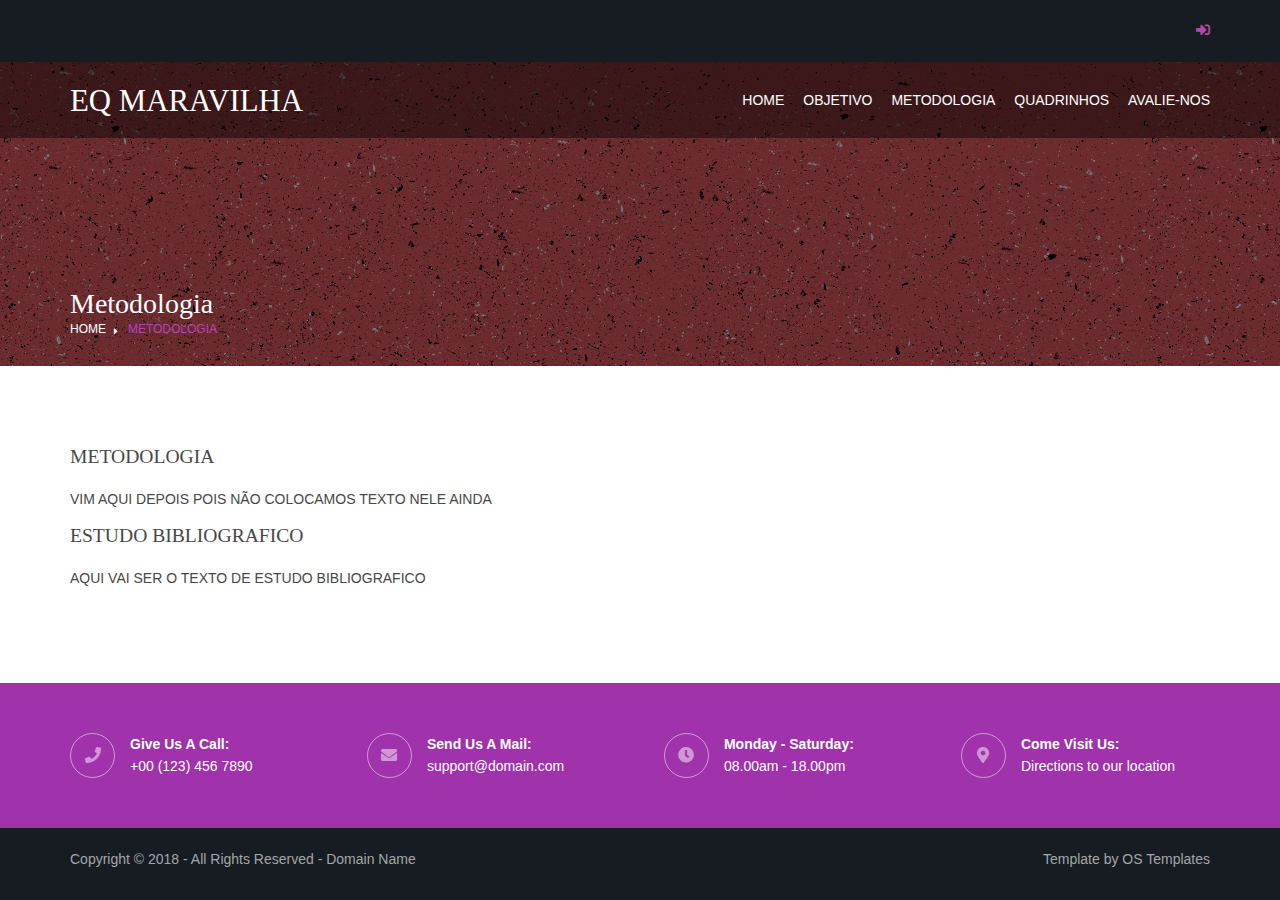
<file: pages/metodologia.html>
<!DOCTYPE html>
<!--
Template Name: Nocobot
Author: <a href="https://www.os-templates.com/">OS Templates</a>
Author URI: https://www.os-templates.com/
Copyright: OS-Templates.com
Licence: Free to use under our free template licence terms
Licence URI: https://www.os-templates.com/template-terms
-->
<html lang="pt-BR">
<!-- To declare your language - read more here: https://www.w3.org/International/questions/qa-html-language-declarations -->
<head>
<title>EQ MARAVILHA | Metodologia </title>
<meta charset="utf-8">
<meta name="viewport" content="width=device-width, initial-scale=1.0, maximum-scale=1.0, user-scalable=no">
<link href="../layout/styles/layout.css" rel="stylesheet" type="text/css" media="all">
</head>
<body id="top">
<!-- ################################################################################################ -->
<!-- ################################################################################################ -->
<!-- ################################################################################################ -->
<div class="wrapper row0">
  <div id="topbar" class="hoc clear">
    <div class="fl_left"> 
      <!-- ################################################################################################ -->
    <!--  <ul class="nospace">
        <li><i class="fas fa-phone rgtspace-5"></i> +00 (123) 456 7890</li>
        <li><i class="far fa-envelope rgtspace-5"></i> info@domain.com</li>
      </ul> -->
      <!-- ################################################################################################ -->
    </div>
    <div class="fl_right"> 
      <!-- ################################################################################################ -->
      <ul class="nospace">
        <li><a href="#" title="Login"><i class="fas fa-sign-in-alt"></i></a></li>
   <!--    <li><a href="#" title="Sign Up"><i class="fas fa-edit"></i></a></li>--> 
      <!--  <li id="searchform">
          <div>
            <form action="#" method="post">
              <fieldset>
                <legend>Quick Search:</legend>
                <input type="text" placeholder="Enter search term&hellip;">
                <button type="submit"><i class="fas fa-search"></i></button>
              </fieldset>
            </form>
          </div>
        </li>-->
      </ul>
      <!-- ################################################################################################ -->
    </div>
  </div>
</div>
<!-- ################################################################################################ -->
<!-- ################################################################################################ -->
<!-- ################################################################################################ -->
<!-- Top Background Image Wrapper -->
<div class="bgded" style="background:url('../artes/FUNDO.png') repeat;"> 
  <!-- ################################################################################################ -->
  <div class="wrapper row1">
    <header id="header" class="hoc clear">
      <div id="logo" class="fl_left"> 
        <!-- ################################################################################################ -->
        <h1><a href="../index.html">EQ MARAVILHA</a></h1>
        <!-- ################################################################################################ -->
      </div>
      <nav id="mainav" class="fl_right"> 
        <!-- ################################################################################################ -->
        <ul class="clear">
          <li><a href="../index.html">Home</a></li>
        
          
         
          <li><a href="objetivo.html">OBJETIVO</a></li>
          <li><a href="metodologia.html">METODOLOGIA</a></li>
          <li><a href="quadrinhos.html">QUADRINHOS</a></li>
          <li><a href="avalie-nos.php">AVALIE-NOS</a></li>
        </ul>
        <!-- ################################################################################################ -->
      </nav>
    </header>
  </div>
  <!-- ################################################################################################ -->
  <!-- ################################################################################################ -->
  <!-- ################################################################################################ -->
  <div class="overlay">
    <div id="breadcrumb" class="hoc clear"> 
      <!-- ################################################################################################ -->
      <h6 class="heading">Metodologia</h6>
      <ul>
        <li><a href="../index.html">Home</a></li>
       
        <li><a href="#">Metodologia</a></li>
      </ul>
      <!-- ################################################################################################ -->
    </div>
  </div>
  <!-- ################################################################################################ -->
</div>
<!-- End Top Background Image Wrapper -->
<!-- ################################################################################################ -->
<!-- ################################################################################################ -->
<!-- ################################################################################################ -->
<div class="wrapper row3">
  <main class="hoc container clear"> 
    <!-- main body -->
    <!-- ################################################################################################ -->
    <div class="content"> 
      <!-- ################################################################################################ -->
      <h1> METODOLOGIA</h1>
    
      <p>VIM AQUI DEPOIS POIS NÃO COLOCAMOS TEXTO NELE AINDA </p>
     
      
      <h2> ESTUDO BIBLIOGRAFICO</h2>
      <p> AQUI VAI SER O TEXTO DE ESTUDO BIBLIOGRAFICO  </p>   
      <!-- ################################################################################################ -->
    </div>
    <!-- ################################################################################################ -->
    <!-- / main body -->
    <div class="clear"></div>
  </main>
</div>
<!-- ################################################################################################ -->
<!-- ################################################################################################ -->
<!-- ################################################################################################ -->
<div class="wrapper coloured">
  <section id="ctdetails" class="hoc clear"> 
    <!-- ################################################################################################ -->
    <ul class="nospace clear">
      <li class="one_quarter first">
        <div class="block clear"><a href="#"><i class="fas fa-phone"></i></a> <span><strong>Give us a call:</strong> +00 (123) 456 7890</span></div>
      </li>
      <li class="one_quarter">
        <div class="block clear"><a href="#"><i class="fas fa-envelope"></i></a> <span><strong>Send us a mail:</strong> support@domain.com</span></div>
      </li>
      <li class="one_quarter">
        <div class="block clear"><a href="#"><i class="fas fa-clock"></i></a> <span><strong> Monday - Saturday:</strong> 08.00am - 18.00pm</span></div>
      </li>
      <li class="one_quarter">
        <div class="block clear"><a href="#"><i class="fas fa-map-marker-alt"></i></a> <span><strong>Come visit us:</strong> Directions to <a href="#">our location</a></span></div>
      </li>
    </ul>
    <!-- ################################################################################################ -->
  </section>
</div>
<!-- ################################################################################################ -->
<!-- ################################################################################################ -->
<!-- ################################################################################################ -->
<div class="bgded overlay row4" style="background-image:url('../images/demo/backgrounds/01.png');">
  
</div>
<!-- ################################################################################################ -->
<!-- ################################################################################################ -->
<!-- ################################################################################################ -->
<div class="wrapper row5">
  <div id="copyright" class="hoc clear"> 
    <!-- ################################################################################################ -->
    <p class="fl_left">Copyright &copy; 2018 - All Rights Reserved - <a href="#">Domain Name</a></p>
    <p class="fl_right">Template by <a target="_blank" href="https://www.os-templates.com/" title="Free Website Templates">OS Templates</a></p>
    <!-- ################################################################################################ -->
  </div>
</div>
<!-- ################################################################################################ -->
<!-- ################################################################################################ -->
<!-- ################################################################################################ -->
<a id="backtotop" href="#top"><i class="fas fa-chevron-up"></i></a>
<!-- JAVASCRIPTS -->
<script src="../layout/scripts/jquery.min.js"></script>
<script src="../layout/scripts/jquery.backtotop.js"></script>
<script src="../layout/scripts/jquery.mobilemenu.js"></script>
</body>
</html>
</file>
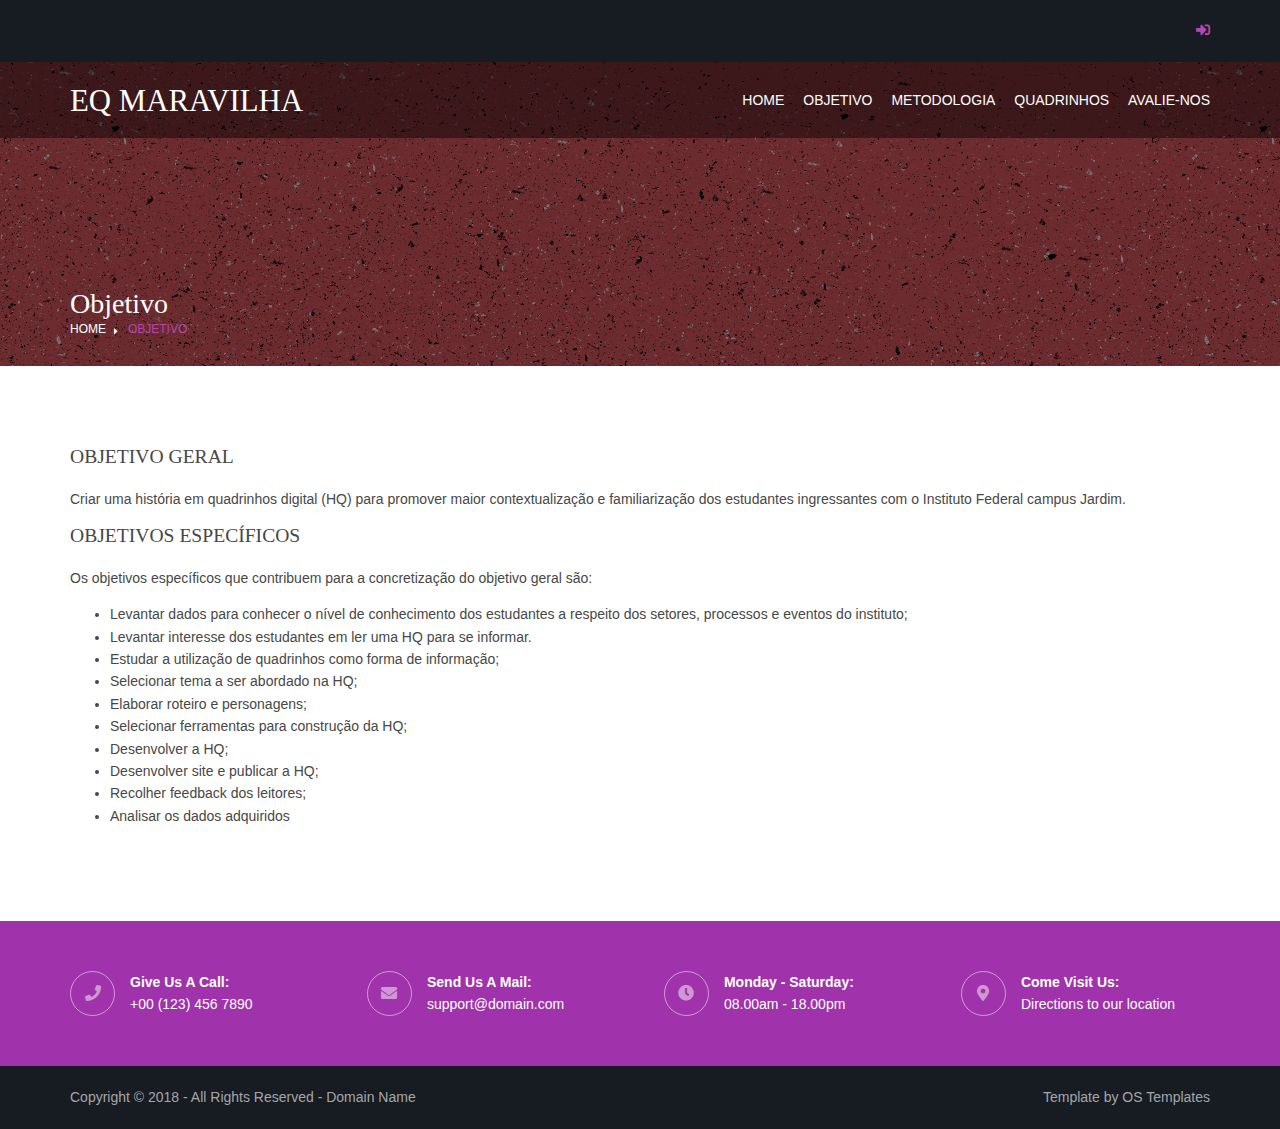
<file: pages/objetivo.html>
<!DOCTYPE html>
<!--
Template Name: Nocobot
Author: <a href="https://www.os-templates.com/">OS Templates</a>
Author URI: https://www.os-templates.com/
Copyright: OS-Templates.com
Licence: Free to use under our free template licence terms
Licence URI: https://www.os-templates.com/template-terms
-->
<html lang="pt-BR">
<!-- To declare your language - read more here: https://www.w3.org/International/questions/qa-html-language-declarations -->
<head>
<title>EQ MARAVILHA | objetivos </title>
<meta charset="utf-8">
<meta name="viewport" content="width=device-width, initial-scale=1.0, maximum-scale=1.0, user-scalable=no">
<link href="../layout/styles/layout.css" rel="stylesheet" type="text/css" media="all">
</head>
<body id="top">
<!-- ################################################################################################ -->
<!-- ################################################################################################ -->
<!-- ################################################################################################ -->
<div class="wrapper row0">
  <div id="topbar" class="hoc clear">
    <div class="fl_left"> 
      <!-- ################################################################################################ -->
    <!--  <ul class="nospace">
        <li><i class="fas fa-phone rgtspace-5"></i> +00 (123) 456 7890</li>
        <li><i class="far fa-envelope rgtspace-5"></i> info@domain.com</li>
      </ul> -->
      <!-- ################################################################################################ -->
    </div>
    <div class="fl_right"> 
      <!-- ################################################################################################ -->
      <ul class="nospace">
        <li><a href="#" title="Login"><i class="fas fa-sign-in-alt"></i></a></li>
   <!--    <li><a href="#" title="Sign Up"><i class="fas fa-edit"></i></a></li>--> 
      <!--  <li id="searchform">
          <div>
            <form action="#" method="post">
              <fieldset>
                <legend>Quick Search:</legend>
                <input type="text" placeholder="Enter search term&hellip;">
                <button type="submit"><i class="fas fa-search"></i></button>
              </fieldset>
            </form>
          </div>
        </li>-->
      </ul>
      <!-- ################################################################################################ -->
    </div>
  </div>
</div>
<!-- ################################################################################################ -->
<!-- ################################################################################################ -->
<!-- ################################################################################################ -->
<!-- Top Background Image Wrapper -->
<div class="bgded" style="background:url('../artes/FUNDO.png') repeat;"> 
  <!-- ################################################################################################ -->
  <div class="wrapper row1">
    <header id="header" class="hoc clear">
      <div id="logo" class="fl_left"> 
        <!-- ################################################################################################ -->
        <h1><a href="../index.html">EQ MARAVILHA</a></h1>
        <!-- ################################################################################################ -->
      </div>
      <nav id="mainav" class="fl_right"> 
        <!-- ################################################################################################ -->
        <ul class="clear">
          <li><a href="../index.html">Home</a></li>
        
          
         
          <li><a href="objetivo.html">OBJETIVO</a></li>
          <li><a href="metodologia.html">METODOLOGIA</a></li>
          <li><a href="quadrinhos.html">QUADRINHOS</a></li>
          <li><a href="avalie-nos.php">AVALIE-NOS</a></li>
        </ul>
        <!-- ################################################################################################ -->
      </nav>
    </header>
  </div>
  <!-- ################################################################################################ -->
  <!-- ################################################################################################ -->
  <!-- ################################################################################################ -->
  <div class="overlay">
    <div id="breadcrumb" class="hoc clear"> 
      <!-- ################################################################################################ -->
      <h6 class="heading">Objetivo</h6>
      <ul>
        <li><a href="../index.html">Home</a></li>
       
        <li><a href="#">Objetivo</a></li>
      </ul>
      <!-- ################################################################################################ -->
    </div>
  </div>
  <!-- ################################################################################################ -->
</div>
<!-- End Top Background Image Wrapper -->
<!-- ################################################################################################ -->
<!-- ################################################################################################ -->
<!-- ################################################################################################ -->
<div class="wrapper row3">
  <main class="hoc container clear"> 
    <!-- main body -->
    <!-- ################################################################################################ -->
    <div class="content"> 
      <!-- ################################################################################################ -->
      <h1> OBJETIVO GERAL</h1>
    
      <p> Criar uma história em quadrinhos digital (HQ) para promover maior contextualização e familiarização dos estudantes ingressantes com o Instituto Federal campus Jardim.</p>
     
      
      <h2>  OBJETIVOS ESPECÍFICOS</h2>
      <p> Os objetivos específicos que contribuem para a concretização do objetivo geral são: 
        <ul>
          <li> Levantar dados para conhecer o nível de conhecimento dos estudantes a respeito dos setores, processos e eventos do instituto; </li>
          <li>Levantar interesse dos estudantes em ler uma HQ para se informar.</li>
          <li>Estudar a utilização de quadrinhos como forma de informação;</li>
          <li>Selecionar tema a ser abordado na HQ;</li>
          <li> Elaborar roteiro e personagens;</li>
          <li>Selecionar ferramentas para construção da HQ;</li>
          <li>Desenvolver a HQ;</li>
          <li> Desenvolver site e publicar a HQ;</li>
          <li>Recolher feedback dos leitores;</li>
          <li>Analisar os dados adquiridos</li>
        </ul>
    
      </p>
     
      
      
    
     
      
      <!-- ################################################################################################ -->
    </div>
    <!-- ################################################################################################ -->
    <!-- / main body -->
    <div class="clear"></div>
  </main>
</div>
<!-- ################################################################################################ -->
<!-- ################################################################################################ -->
<!-- ################################################################################################ -->
<div class="wrapper coloured">
  <section id="ctdetails" class="hoc clear"> 
    <!-- ################################################################################################ -->
    <ul class="nospace clear">
      <li class="one_quarter first">
        <div class="block clear"><a href="#"><i class="fas fa-phone"></i></a> <span><strong>Give us a call:</strong> +00 (123) 456 7890</span></div>
      </li>
      <li class="one_quarter">
        <div class="block clear"><a href="#"><i class="fas fa-envelope"></i></a> <span><strong>Send us a mail:</strong> support@domain.com</span></div>
      </li>
      <li class="one_quarter">
        <div class="block clear"><a href="#"><i class="fas fa-clock"></i></a> <span><strong> Monday - Saturday:</strong> 08.00am - 18.00pm</span></div>
      </li>
      <li class="one_quarter">
        <div class="block clear"><a href="#"><i class="fas fa-map-marker-alt"></i></a> <span><strong>Come visit us:</strong> Directions to <a href="#">our location</a></span></div>
      </li>
    </ul>
    <!-- ################################################################################################ -->
  </section>
</div>
<!-- ################################################################################################ -->
<!-- ################################################################################################ -->
<!-- ################################################################################################ -->
<div class="bgded overlay row4" style="background-image:url('../images/demo/backgrounds/01.png');">
  
</div>
<!-- ################################################################################################ -->
<!-- ################################################################################################ -->
<!-- ################################################################################################ -->
<div class="wrapper row5">
  <div id="copyright" class="hoc clear"> 
    <!-- ################################################################################################ -->
    <p class="fl_left">Copyright &copy; 2018 - All Rights Reserved - <a href="#">Domain Name</a></p>
    <p class="fl_right">Template by <a target="_blank" href="https://www.os-templates.com/" title="Free Website Templates">OS Templates</a></p>
    <!-- ################################################################################################ -->
  </div>
</div>
<!-- ################################################################################################ -->
<!-- ################################################################################################ -->
<!-- ################################################################################################ -->
<a id="backtotop" href="#top"><i class="fas fa-chevron-up"></i></a>
<!-- JAVASCRIPTS -->
<script src="../layout/scripts/jquery.min.js"></script>
<script src="../layout/scripts/jquery.backtotop.js"></script>
<script src="../layout/scripts/jquery.mobilemenu.js"></script>
</body>
</html>
</file>
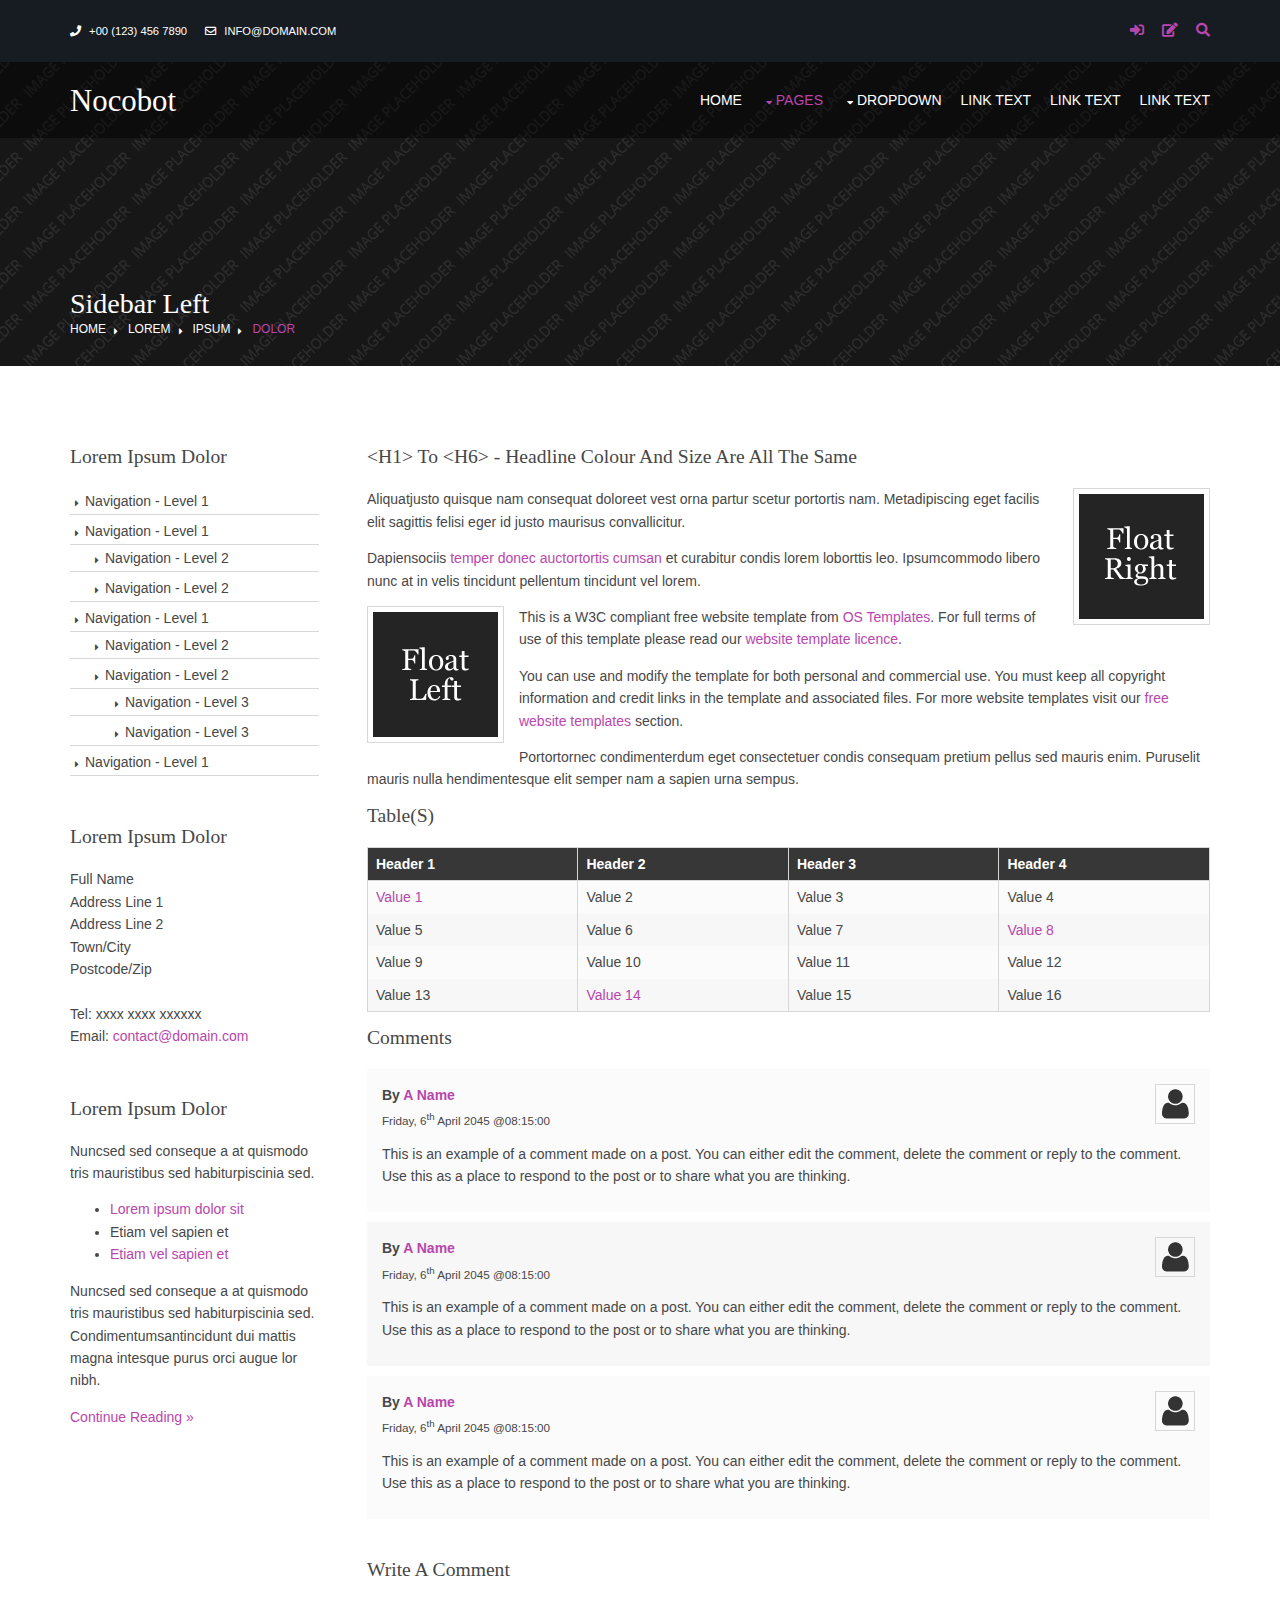
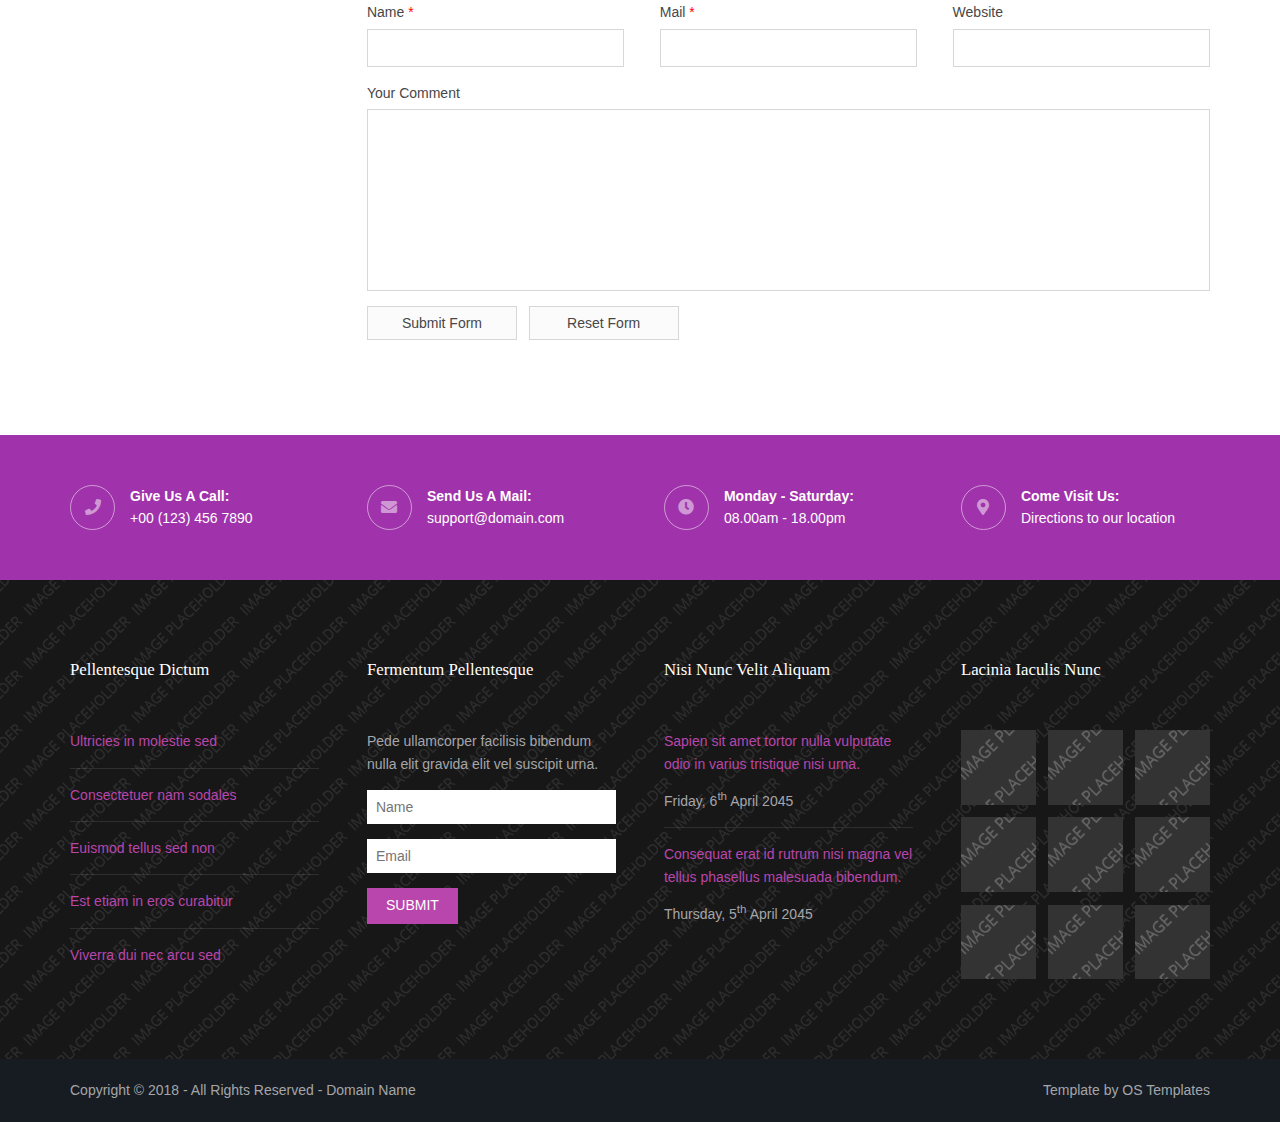
<file: pages/sidebar-left.html>
<!DOCTYPE html>
<!--
Template Name: Nocobot
Author: <a href="https://www.os-templates.com/">OS Templates</a>
Author URI: https://www.os-templates.com/
Copyright: OS-Templates.com
Licence: Free to use under our free template licence terms
Licence URI: https://www.os-templates.com/template-terms
-->
<html lang="">
<!-- To declare your language - read more here: https://www.w3.org/International/questions/qa-html-language-declarations -->
<head>
<title>Nocobot | Pages | Sidebar Left</title>
<meta charset="utf-8">
<meta name="viewport" content="width=device-width, initial-scale=1.0, maximum-scale=1.0, user-scalable=no">
<link href="../layout/styles/layout.css" rel="stylesheet" type="text/css" media="all">
</head>
<body id="top">
<!-- ################################################################################################ -->
<!-- ################################################################################################ -->
<!-- ################################################################################################ -->
<div class="wrapper row0">
  <div id="topbar" class="hoc clear">
    <div class="fl_left"> 
      <!-- ################################################################################################ -->
      <ul class="nospace">
        <li><i class="fas fa-phone rgtspace-5"></i> +00 (123) 456 7890</li>
        <li><i class="far fa-envelope rgtspace-5"></i> info@domain.com</li>
      </ul>
      <!-- ################################################################################################ -->
    </div>
    <div class="fl_right"> 
      <!-- ################################################################################################ -->
      <ul class="nospace">
        <li><a href="#" title="Login"><i class="fas fa-sign-in-alt"></i></a></li>
        <li><a href="#" title="Sign Up"><i class="fas fa-edit"></i></a></li>
        <li id="searchform">
          <div>
            <form action="#" method="post">
              <fieldset>
                <legend>Quick Search:</legend>
                <input type="text" placeholder="Enter search term&hellip;">
                <button type="submit"><i class="fas fa-search"></i></button>
              </fieldset>
            </form>
          </div>
        </li>
      </ul>
      <!-- ################################################################################################ -->
    </div>
  </div>
</div>
<!-- ################################################################################################ -->
<!-- ################################################################################################ -->
<!-- ################################################################################################ -->
<!-- Top Background Image Wrapper -->
<div class="bgded" style="background-image:url('../images/demo/backgrounds/01.png');"> 
  <!-- ################################################################################################ -->
  <div class="wrapper row1">
    <header id="header" class="hoc clear">
      <div id="logo" class="fl_left"> 
        <!-- ################################################################################################ -->
        <h1><a href="../index.html">Nocobot</a></h1>
        <!-- ################################################################################################ -->
      </div>
      <nav id="mainav" class="fl_right"> 
        <!-- ################################################################################################ -->
        <ul class="clear">
          <li><a href="../index.html">Home</a></li>
          <li class="active"><a class="drop" href="#">Pages</a>
            <ul>
              <li><a href="gallery.html">Gallery</a></li>
              <li><a href="full-width.html">Full Width</a></li>
              <li class="active"><a href="sidebar-left.html">Sidebar Left</a></li>
              <li><a href="sidebar-right.html">Sidebar Right</a></li>
              <li><a href="basic-grid.html">Basic Grid</a></li>
              <li><a href="font-icons.html">Font Icons</a></li>
            </ul>
          </li>
          <li><a class="drop" href="#">Dropdown</a>
            <ul>
              <li><a href="#">Level 2</a></li>
              <li><a class="drop" href="#">Level 2 + Drop</a>
                <ul>
                  <li><a href="#">Level 3</a></li>
                  <li><a href="#">Level 3</a></li>
                  <li><a href="#">Level 3</a></li>
                </ul>
              </li>
              <li><a href="#">Level 2</a></li>
            </ul>
          </li>
          <li><a href="#">Link Text</a></li>
          <li><a href="#">Link Text</a></li>
          <li><a href="#">Link Text</a></li>
        </ul>
        <!-- ################################################################################################ -->
      </nav>
    </header>
  </div>
  <!-- ################################################################################################ -->
  <!-- ################################################################################################ -->
  <!-- ################################################################################################ -->
  <div class="overlay">
    <div id="breadcrumb" class="hoc clear"> 
      <!-- ################################################################################################ -->
      <h6 class="heading">Sidebar Left</h6>
      <ul>
        <li><a href="#">Home</a></li>
        <li><a href="#">Lorem</a></li>
        <li><a href="#">Ipsum</a></li>
        <li><a href="#">Dolor</a></li>
      </ul>
      <!-- ################################################################################################ -->
    </div>
  </div>
  <!-- ################################################################################################ -->
</div>
<!-- End Top Background Image Wrapper -->
<!-- ################################################################################################ -->
<!-- ################################################################################################ -->
<!-- ################################################################################################ -->
<div class="wrapper row3">
  <main class="hoc container clear"> 
    <!-- main body -->
    <!-- ################################################################################################ -->
    <div class="sidebar one_quarter first"> 
      <!-- ################################################################################################ -->
      <h6>Lorem ipsum dolor</h6>
      <nav class="sdb_holder">
        <ul>
          <li><a href="#">Navigation - Level 1</a></li>
          <li><a href="#">Navigation - Level 1</a>
            <ul>
              <li><a href="#">Navigation - Level 2</a></li>
              <li><a href="#">Navigation - Level 2</a></li>
            </ul>
          </li>
          <li><a href="#">Navigation - Level 1</a>
            <ul>
              <li><a href="#">Navigation - Level 2</a></li>
              <li><a href="#">Navigation - Level 2</a>
                <ul>
                  <li><a href="#">Navigation - Level 3</a></li>
                  <li><a href="#">Navigation - Level 3</a></li>
                </ul>
              </li>
            </ul>
          </li>
          <li><a href="#">Navigation - Level 1</a></li>
        </ul>
      </nav>
      <div class="sdb_holder">
        <h6>Lorem ipsum dolor</h6>
        <address>
        Full Name<br>
        Address Line 1<br>
        Address Line 2<br>
        Town/City<br>
        Postcode/Zip<br>
        <br>
        Tel: xxxx xxxx xxxxxx<br>
        Email: <a href="#">contact@domain.com</a>
        </address>
      </div>
      <div class="sdb_holder">
        <article>
          <h6>Lorem ipsum dolor</h6>
          <p>Nuncsed sed conseque a at quismodo tris mauristibus sed habiturpiscinia sed.</p>
          <ul>
            <li><a href="#">Lorem ipsum dolor sit</a></li>
            <li>Etiam vel sapien et</li>
            <li><a href="#">Etiam vel sapien et</a></li>
          </ul>
          <p>Nuncsed sed conseque a at quismodo tris mauristibus sed habiturpiscinia sed. Condimentumsantincidunt dui mattis magna intesque purus orci augue lor nibh.</p>
          <p class="more"><a href="#">Continue Reading &raquo;</a></p>
        </article>
      </div>
      <!-- ################################################################################################ -->
    </div>
    <!-- ################################################################################################ -->
    <!-- ################################################################################################ -->
    <div class="content three_quarter"> 
      <!-- ################################################################################################ -->
      <h1>&lt;h1&gt; to &lt;h6&gt; - Headline Colour and Size Are All The Same</h1>
      <img class="imgr borderedbox inspace-5" src="../images/demo/imgr.gif" alt="">
      <p>Aliquatjusto quisque nam consequat doloreet vest orna partur scetur portortis nam. Metadipiscing eget facilis elit sagittis felisi eger id justo maurisus convallicitur.</p>
      <p>Dapiensociis <a href="#">temper donec auctortortis cumsan</a> et curabitur condis lorem loborttis leo. Ipsumcommodo libero nunc at in velis tincidunt pellentum tincidunt vel lorem.</p>
      <img class="imgl borderedbox inspace-5" src="../images/demo/imgl.gif" alt="">
      <p>This is a W3C compliant free website template from <a href="https://www.os-templates.com/" title="Free Website Templates">OS Templates</a>. For full terms of use of this template please read our <a href="https://www.os-templates.com/template-terms">website template licence</a>.</p>
      <p>You can use and modify the template for both personal and commercial use. You must keep all copyright information and credit links in the template and associated files. For more website templates visit our <a href="https://www.os-templates.com/">free website templates</a> section.</p>
      <p>Portortornec condimenterdum eget consectetuer condis consequam pretium pellus sed mauris enim. Puruselit mauris nulla hendimentesque elit semper nam a sapien urna sempus.</p>
      <h1>Table(s)</h1>
      <div class="scrollable">
        <table>
          <thead>
            <tr>
              <th>Header 1</th>
              <th>Header 2</th>
              <th>Header 3</th>
              <th>Header 4</th>
            </tr>
          </thead>
          <tbody>
            <tr>
              <td><a href="#">Value 1</a></td>
              <td>Value 2</td>
              <td>Value 3</td>
              <td>Value 4</td>
            </tr>
            <tr>
              <td>Value 5</td>
              <td>Value 6</td>
              <td>Value 7</td>
              <td><a href="#">Value 8</a></td>
            </tr>
            <tr>
              <td>Value 9</td>
              <td>Value 10</td>
              <td>Value 11</td>
              <td>Value 12</td>
            </tr>
            <tr>
              <td>Value 13</td>
              <td><a href="#">Value 14</a></td>
              <td>Value 15</td>
              <td>Value 16</td>
            </tr>
          </tbody>
        </table>
      </div>
      <div id="comments">
        <h2>Comments</h2>
        <ul>
          <li>
            <article>
              <header>
                <figure class="avatar"><img src="../images/demo/avatar.png" alt=""></figure>
                <address>
                By <a href="#">A Name</a>
                </address>
                <time datetime="2045-04-06T08:15+00:00">Friday, 6<sup>th</sup> April 2045 @08:15:00</time>
              </header>
              <div class="comcont">
                <p>This is an example of a comment made on a post. You can either edit the comment, delete the comment or reply to the comment. Use this as a place to respond to the post or to share what you are thinking.</p>
              </div>
            </article>
          </li>
          <li>
            <article>
              <header>
                <figure class="avatar"><img src="../images/demo/avatar.png" alt=""></figure>
                <address>
                By <a href="#">A Name</a>
                </address>
                <time datetime="2045-04-06T08:15+00:00">Friday, 6<sup>th</sup> April 2045 @08:15:00</time>
              </header>
              <div class="comcont">
                <p>This is an example of a comment made on a post. You can either edit the comment, delete the comment or reply to the comment. Use this as a place to respond to the post or to share what you are thinking.</p>
              </div>
            </article>
          </li>
          <li>
            <article>
              <header>
                <figure class="avatar"><img src="../images/demo/avatar.png" alt=""></figure>
                <address>
                By <a href="#">A Name</a>
                </address>
                <time datetime="2045-04-06T08:15+00:00">Friday, 6<sup>th</sup> April 2045 @08:15:00</time>
              </header>
              <div class="comcont">
                <p>This is an example of a comment made on a post. You can either edit the comment, delete the comment or reply to the comment. Use this as a place to respond to the post or to share what you are thinking.</p>
              </div>
            </article>
          </li>
        </ul>
        <h2>Write A Comment</h2>
        <form action="#" method="post">
          <div class="one_third first">
            <label for="name">Name <span>*</span></label>
            <input type="text" name="name" id="name" value="" size="22" required>
          </div>
          <div class="one_third">
            <label for="email">Mail <span>*</span></label>
            <input type="email" name="email" id="email" value="" size="22" required>
          </div>
          <div class="one_third">
            <label for="url">Website</label>
            <input type="url" name="url" id="url" value="" size="22">
          </div>
          <div class="block clear">
            <label for="comment">Your Comment</label>
            <textarea name="comment" id="comment" cols="25" rows="10"></textarea>
          </div>
          <div>
            <input type="submit" name="submit" value="Submit Form">
            &nbsp;
            <input type="reset" name="reset" value="Reset Form">
          </div>
        </form>
      </div>
      <!-- ################################################################################################ -->
    </div>
    <!-- ################################################################################################ -->
    <!-- / main body -->
    <div class="clear"></div>
  </main>
</div>
<!-- ################################################################################################ -->
<!-- ################################################################################################ -->
<!-- ################################################################################################ -->
<div class="wrapper coloured">
  <section id="ctdetails" class="hoc clear"> 
    <!-- ################################################################################################ -->
    <ul class="nospace clear">
      <li class="one_quarter first">
        <div class="block clear"><a href="#"><i class="fas fa-phone"></i></a> <span><strong>Give us a call:</strong> +00 (123) 456 7890</span></div>
      </li>
      <li class="one_quarter">
        <div class="block clear"><a href="#"><i class="fas fa-envelope"></i></a> <span><strong>Send us a mail:</strong> support@domain.com</span></div>
      </li>
      <li class="one_quarter">
        <div class="block clear"><a href="#"><i class="fas fa-clock"></i></a> <span><strong> Monday - Saturday:</strong> 08.00am - 18.00pm</span></div>
      </li>
      <li class="one_quarter">
        <div class="block clear"><a href="#"><i class="fas fa-map-marker-alt"></i></a> <span><strong>Come visit us:</strong> Directions to <a href="#">our location</a></span></div>
      </li>
    </ul>
    <!-- ################################################################################################ -->
  </section>
</div>
<!-- ################################################################################################ -->
<!-- ################################################################################################ -->
<!-- ################################################################################################ -->
<div class="bgded overlay row4" style="background-image:url('../images/demo/backgrounds/01.png');">
  <footer id="footer" class="hoc clear"> 
    <!-- ################################################################################################ -->
    <div class="one_quarter first">
      <h6 class="heading">Pellentesque dictum</h6>
      <ul class="nospace linklist">
        <li><a href="#">Ultricies in molestie sed</a></li>
        <li><a href="#">Consectetuer nam sodales</a></li>
        <li><a href="#">Euismod tellus sed non</a></li>
        <li><a href="#">Est etiam in eros curabitur</a></li>
        <li><a href="#">Viverra dui nec arcu sed</a></li>
      </ul>
    </div>
    <div class="one_quarter">
      <h6 class="heading">Fermentum pellentesque</h6>
      <p class="nospace btmspace-15">Pede ullamcorper facilisis bibendum nulla elit gravida elit vel suscipit urna.</p>
      <form action="#" method="post">
        <fieldset>
          <legend>Newsletter:</legend>
          <input class="btmspace-15" type="text" value="" placeholder="Name">
          <input class="btmspace-15" type="text" value="" placeholder="Email">
          <button type="submit" value="submit">Submit</button>
        </fieldset>
      </form>
    </div>
    <div class="one_quarter">
      <h6 class="heading">Nisi nunc velit aliquam</h6>
      <ul class="nospace linklist">
        <li>
          <article>
            <p class="nospace btmspace-10"><a href="#">Sapien sit amet tortor nulla vulputate odio in varius tristique nisi urna.</a></p>
            <time class="block font-xs" datetime="2045-04-06">Friday, 6<sup>th</sup> April 2045</time>
          </article>
        </li>
        <li>
          <article>
            <p class="nospace btmspace-10"><a href="#">Consequat erat id rutrum nisi magna vel tellus phasellus malesuada bibendum.</a></p>
            <time class="block font-xs" datetime="2045-04-05">Thursday, 5<sup>th</sup> April 2045</time>
          </article>
        </li>
      </ul>
    </div>
    <div class="one_quarter">
      <h6 class="heading">Lacinia iaculis nunc</h6>
      <ul class="nospace clear latestimg">
        <li><a class="imgover" href="#"><img src="../images/demo/100x100.png" alt=""></a></li>
        <li><a class="imgover" href="#"><img src="../images/demo/100x100.png" alt=""></a></li>
        <li><a class="imgover" href="#"><img src="../images/demo/100x100.png" alt=""></a></li>
        <li><a class="imgover" href="#"><img src="../images/demo/100x100.png" alt=""></a></li>
        <li><a class="imgover" href="#"><img src="../images/demo/100x100.png" alt=""></a></li>
        <li><a class="imgover" href="#"><img src="../images/demo/100x100.png" alt=""></a></li>
        <li><a class="imgover" href="#"><img src="../images/demo/100x100.png" alt=""></a></li>
        <li><a class="imgover" href="#"><img src="../images/demo/100x100.png" alt=""></a></li>
        <li><a class="imgover" href="#"><img src="../images/demo/100x100.png" alt=""></a></li>
      </ul>
    </div>
    <!-- ################################################################################################ -->
  </footer>
</div>
<!-- ################################################################################################ -->
<!-- ################################################################################################ -->
<!-- ################################################################################################ -->
<div class="wrapper row5">
  <div id="copyright" class="hoc clear"> 
    <!-- ################################################################################################ -->
    <p class="fl_left">Copyright &copy; 2018 - All Rights Reserved - <a href="#">Domain Name</a></p>
    <p class="fl_right">Template by <a target="_blank" href="https://www.os-templates.com/" title="Free Website Templates">OS Templates</a></p>
    <!-- ################################################################################################ -->
  </div>
</div>
<!-- ################################################################################################ -->
<!-- ################################################################################################ -->
<!-- ################################################################################################ -->
<a id="backtotop" href="#top"><i class="fas fa-chevron-up"></i></a>
<!-- JAVASCRIPTS -->
<script src="../layout/scripts/jquery.min.js"></script>
<script src="../layout/scripts/jquery.backtotop.js"></script>
<script src="../layout/scripts/jquery.mobilemenu.js"></script>
</body>
</html>
</file>
<file: layout/styles/layout.css>
@charset "utf-8";
/*
Template Name: Nocobot
Author: <a href="https://www.os-templates.com/">OS Templates</a>
Author URI: https://www.os-templates.com/
Copyright: OS-Templates.com
Licence: Free to use under our free template licence terms
Licence URI: https://www.os-templates.com/template-terms
File: Layout CSS
*/

@import url("fontawesome-free/css/fontawesome-all.min.css");
@import url("framework.css");

/* Rows
--------------------------------------------------------------------------------------------------------------- */
.row0, .row0 a{}
.row1, .row1 a{}
.row2, .row2 a{}
.row3, .row3 a{}
.row4, .row4 a{}
.row5, .row5 a{}


/* Top Bar
--------------------------------------------------------------------------------------------------------------- */
#topbar{padding:20px 0; font-size:.8rem; text-transform:uppercase;}

#topbar ul li{display:inline-block; margin-right:15px;}
#topbar ul li:last-child{margin-right:0; padding-right:0; border-right:none;}
#topbar i{line-height:normal;}
#topbar > div:nth-of-type(2) i{font-size:1rem;}

/* Search Form */
#topbar #searchform{position:relative; line-height:1; z-index:9999;}
#topbar #searchform::after{display:block; height:18px; line-height:18px; padding:0; font-family:"Font Awesome\ 5 Free"; font-weight:900; font-size:1rem; content:"\f002"/* fa-search */;}
#topbar #searchform:hover::after, #topbar #searchform button{cursor:pointer;}
#topbar #searchform > div{position:absolute; top:18px; right:0; width:280px; visibility:hidden; opacity:0/* Required for transition effect */;}
#topbar #searchform:hover > div{visibility:visible; opacity:1/* Required for transition effect */;}
#topbar #searchform form{display:block; position:relative;}
#topbar #searchform form *{border:none;}
#topbar #searchform input{display:block; width:100%; height:36px; padding:8px 40px 8px 10px; font-size:1rem;}
#topbar #searchform ::placeholder{text-transform:capitalize;}
#topbar #searchform button{display:block; position:absolute; top:3px; right:2px; height:30px; font-size:16px; line-height:1;}


/* Header
--------------------------------------------------------------------------------------------------------------- */
#header{}

#header #logo{margin:22px 0 0 0;}
#header #logo h1{margin:0; padding:0; font-size:2.2rem;}


/* Page Intro
--------------------------------------------------------------------------------------------------------------- */
#pageintro{padding:200px 0 400px;}/* 400px => 200px for #introblocks negative margin */

#pageintro article, #pageintro article p{display:block; max-width:75%; margin:0 auto; text-align:center;}
#pageintro article p{max-width:65%; line-height:2rem;}
#pageintro .heading{margin-bottom:20px; font-size:4rem;}
#pageintro footer{margin-top:50px;}


/* Content Area
--------------------------------------------------------------------------------------------------------------- */
.container{padding:80px 0;}

/* Content */
.container .content{}

.sectiontitle{display:block; max-width:55%; margin:0 auto 80px; text-align:center;}
.sectiontitle *{margin:0;}

/* Introblocks - x3 */
#introblocks{display:block; position:relative; margin:-280px 0 0 0; z-index:1; text-align:center;}/* 280px => 200px + container padding */
#introblocks figure{display:block; position:relative; max-width:348px; text-align:center;}
#introblocks figure figcaption{display:block; position:absolute; bottom:0; width:100%; padding:0 20px;}
#introblocks figure figcaption *{margin:0; padding:0;}
#introblocks figure figcaption div{max-height:0; overflow:hidden; transition:max-height .6s cubic-bezier(0, 1, 0, 1) -.1s;}
#introblocks figure:hover figcaption div{max-height:1200px; transition-timing-function:cubic-bezier(0.5, 0, 1, 0); transition-delay:0s;}
#introblocks figure figcaption .heading{padding:20px 0; font-size:1.2rem; font-weight:700; line-height:1;}
#introblocks figure figcaption div p{padding:0 0 20px 0;}

/* Image Group */
.imgroup{}
.imgroup li{margin-bottom:50px;}
.imgroup li:nth-last-child(-n+3){margin-bottom:0;}/* Removes bottom margin from the last three items - margin is restored in the media queries when items stack */
.imgroup li:nth-child(3n+1){margin-left:0; clear:left;}/* Removes the need to add class="first" */

/* Team Members */
.team{}
.team li:last-child{margin-bottom:0;}/* Used when elements stack in small viewports */
.team figure{display:block; text-align:center;}
.team figure *{margin:0; padding:0;}
.team figure a{}
.team figure img{}
.team figure figcaption{padding:20px 10px; line-height:1;}
.team figure strong{display:block; margin-bottom:8px; font-size:1.4rem; font-weight:400;}
.team figure em{display:block; font-style:normal; font-size:.8rem;}

/* Client Logos */
.clients{text-align:center;}
.clients li{margin-bottom:20px;}
.clients li:nth-last-child(-n+4){margin-bottom:0;}/* Removes bottom margin from the last four items - margin is restored in the media queries when items stack */
.clients li:nth-child(4n+1){margin-left:0; clear:left;}/* Removes the need to add class="first" */

/* Testimonials */
#testimonials{text-align:center;}
#testimonials li:last-child{margin-bottom:0;}/* Used when elements stack in smaller viewports */
#testimonials blockquote{max-width:80%; margin:0 auto 30px; padding:20px; line-height:2rem; font-size:1.2rem;}
#testimonials blockquote::before{top:10px; left:10px;}
#testimonials blockquote::after{display:block; position:absolute; bottom:-15px; left:50%; margin-left:-15px; width:0; height:0; content:""; border:15px solid transparent; border-bottom:none;}
#testimonials figure{}
#testimonials figure *{margin:0; line-height:1;}
#testimonials figure img{margin:0 0 15px 0;}
#testimonials figcaption .heading{font-size:1.2rem; font-weight:700;}
#testimonials figcaption em{font-size:.8rem;}

/* Latest - Blog posts etc. */
#latest{}
#latest > li:last-child{margin-bottom:0;}/* Used when elements stack in small viewports */
#latest article{}
#latest article figure{}
#latest article figure img{}
#latest article .meta{display:block; margin:0 0 30px 0; padding:5px 10px;}
#latest article .meta li{display:block; float:left; width:50%; font-size:.8rem;}
#latest article .meta li:last-child{text-align:right;}
#latest article .meta li i{margin-right:5px;}
#latest article .excerpt{position:relative; margin:0 0 30px 0; padding:0 0 0 65px;}
#latest article .excerpt .heading{margin:0 0 15px 0; font-size:1.2rem;}
#latest article .excerpt time{display:block; position:absolute; top:0; left:0; width:54px;}
#latest article .excerpt time *{display:block; margin:0; padding:0; text-align:center; text-transform:uppercase; font-style:normal; line-height:1;}
#latest article .excerpt time strong{padding:12px 0; font-size:18px; border-bottom:1px solid; opacity:.5;}
#latest article .excerpt time em{padding:8px 0;}
#latest article .excerpt p{margin:0; padding:0;}
#latest article footer{text-align:right;}

/* Comments */
#comments ul{margin:0 0 40px 0; padding:0; list-style:none;}
#comments li{margin:0 0 10px 0; padding:15px;}
#comments .avatar{float:right; margin:0 0 10px 10px; padding:3px; border:1px solid;}
#comments address{font-weight:bold;}
#comments time{font-size:smaller;}
#comments .comcont{display:block; margin:0; padding:0;}
#comments .comcont p{margin:10px 5px 10px 0; padding:0;}

#comments form{display:block; width:100%;}
#comments input, #comments textarea{width:100%; padding:10px; border:1px solid;}
#comments textarea{overflow:auto;}
#comments div{margin-bottom:15px;}
#comments input[type="submit"], #comments input[type="reset"]{display:inline-block; width:auto; min-width:150px; margin:0; padding:8px 5px; cursor:pointer;}

/* Sidebar */
.container .sidebar{}

.sidebar .sdb_holder{margin-bottom:50px;}
.sidebar .sdb_holder:last-child{margin-bottom:0;}


/* Contact Details
--------------------------------------------------------------------------------------------------------------- */
#ctdetails{padding:50px 0;}
#ctdetails ul{}
#ctdetails ul li{}
#ctdetails ul li div{position:relative; min-height:45px; padding:0 0 0 60px; line-height:1;}
#ctdetails ul li div i{position:absolute; top:0; left:0; width:45px; height:45px; line-height:43px; font-size:16px; text-align:center; border:1px solid; border-radius:50%;}
#ctdetails ul li div span{display:block; padding:4px 0 0 0;}
#ctdetails ul li div strong{display:block; margin:0 0 8px 0; text-transform:capitalize;}


/* Footer
--------------------------------------------------------------------------------------------------------------- */
#footer{padding:80px 0;}

#footer .heading{margin-bottom:50px; font-size:1.2rem;}

#footer input, #footer button{border:1px solid;}
#footer input{display:block; width:100%; padding:8px;}
#footer button{padding:8px 18px 10px; text-transform:uppercase; font-weight:400; cursor:pointer;}

#footer .linklist li{display:block; margin-bottom:15px; padding:0 0 15px 0; border-bottom:1px solid;}
#footer .linklist li:last-child{margin:0; padding:0; border:none;}
#footer .linklist li::before, #footer .linklist li::after{display:table; content:"";}
#footer .linklist li, #footer .linklist li::after{clear:both;}

#footer .contact{}
#footer .contact.linklist li, #footer .contact.linklist li:last-child{position:relative; padding-left:40px;}
#footer .contact li *{margin:0; padding:0; line-height:1.6;}
#footer .contact li i{display:block; position:absolute; top:0; left:0; width:30px; font-size:16px; text-align:center;}

#footer .latestimg{}
#footer .latestimg > li{display:inline-block; float:left; width:30%; margin:0 0 5% 5%;}
#footer .latestimg > li:nth-last-child(-n+3){margin-bottom:0;}/* Removes bottom margin from the last three items - margin is restored in the media queries when items stack */
#footer .latestimg > li:nth-child(3n+1){margin-left:0; clear:left;}/* Removes the need to add class="first" */
#footer .latestimg > li img{width:100%;}/* Force the image to resize to take the full space - may have to be changed for tablets, depends on personal preference */
#footer .latestimg > li a.imgover{display:block;}


/* Copyright
--------------------------------------------------------------------------------------------------------------- */
#copyright{padding:20px 0;}
#copyright *{margin:0; padding:0;}


/* Transition Fade
This gives a smooth transition to "ALL" elements used in the layout - other than the navigation form used in mobile devices
If you don't want it to fade all elements, you have to list the ones you want to be faded individually
Delete it completely to stop fading
--------------------------------------------------------------------------------------------------------------- */
*, *::before, *::after{transition:all .3s ease-in-out;}
#mainav form *{transition:none !important;}


/* ------------------------------------------------------------------------------------------------------------ */
/* ------------------------------------------------------------------------------------------------------------ */
/* ------------------------------------------------------------------------------------------------------------ */
/* ------------------------------------------------------------------------------------------------------------ */
/* ------------------------------------------------------------------------------------------------------------ */


/* Navigation
--------------------------------------------------------------------------------------------------------------- */
nav ul, nav ol{margin:0; padding:0; list-style:none;}

#mainav, #breadcrumb, .sidebar nav{line-height:normal;}
#mainav .drop::after, #mainav li li .drop::after, #breadcrumb li a::after, .sidebar nav a::after{position:absolute; font-family:"Font Awesome\ 5 Free"; font-weight:900; font-size:10px; line-height:10px;}

/* Top Navigation */
#mainav{}
#mainav ul{text-transform:uppercase;}
#mainav ul ul{position:absolute; width:180px; text-transform:none; z-index:9999;}
#mainav ul ul ul{left:180px; top:0;}
#mainav li{display:inline-block; position:relative; margin:0 15px 0 0; padding:0;}
#mainav li:last-child{margin-right:0;}
#mainav li li{width:100%; margin:0;}
#mainav li a{display:block; padding:30px 0;}
#mainav li li a{border:solid; border-width:0 0 1px 0;}
#mainav .drop{padding-left:15px;}
#mainav li li a, #mainav li li .drop{display:block; margin:0; padding:10px 15px;}
#mainav .drop::after, #mainav li li .drop::after{content:"\f0d7";}
#mainav .drop::after{top:35px; left:5px;}
#mainav li li .drop::after{top:15px; left:5px;}
#mainav ul ul{visibility:hidden; opacity:0;}
#mainav ul li:hover > ul{visibility:visible; opacity:1;}

#mainav form{display:none; width:100%; margin:0; padding:0;}
#mainav form select, #mainav form select option{display:block; cursor:pointer; outline:none;}
#mainav form select{width:100%; padding:5px; border:none;}
#mainav form select option{margin:5px; padding:0; border:none;}

/* Breadcrumb */
#breadcrumb{padding:150px 0 30px;}
#breadcrumb ul{margin:0; padding:0; list-style:none; text-transform:uppercase;}
#breadcrumb li{display:inline-block; margin:0 6px 0 0; padding:0;}
#breadcrumb li a{display:block; position:relative; margin:0; padding:0 12px 0 0; font-size:12px;}
#breadcrumb li a::after{top:4px; right:0; content:"\f0da";}
#breadcrumb li:last-child a{margin:0; padding:0;}
#breadcrumb li:last-child a::after{display:none;}
#breadcrumb .heading{margin:0; font-size:2rem;}

/* Sidebar Navigation */
.sidebar nav{display:block; width:100%;}
.sidebar nav li{margin:0 0 3px 0; padding:0;}
.sidebar nav a{display:block; position:relative; margin:0; padding:5px 10px 5px 15px; text-decoration:none; border:solid; border-width:0 0 1px 0;}
.sidebar nav a::after{top:10px; left:5px; content:"\f0da";}
.sidebar nav ul ul a{padding-left:35px;}
.sidebar nav ul ul a::after{left:25px;}
.sidebar nav ul ul ul a{padding-left:55px;}
.sidebar nav ul ul ul a::after{left:45px;}

/* Pagination */
.pagination{display:block; width:100%; text-align:center; clear:both;}
.pagination li{display:inline-block; margin:0 2px 0 0;}
.pagination li:last-child{margin-right:0;}
.pagination a, .pagination strong{display:block; padding:8px 11px; border:1px solid; background-clip:padding-box; font-weight:normal;}

/* Back to Top */
#backtotop{z-index:999; display:inline-block; position:fixed; visibility:hidden; bottom:20px; right:20px; width:36px; height:36px; line-height:36px; font-size:16px; text-align:center; opacity:.2;}
#backtotop i{display:block; width:100%; height:100%; line-height:inherit;}
#backtotop.visible{visibility:visible; opacity:.5;}
#backtotop:hover{opacity:1;}


/* Tables
--------------------------------------------------------------------------------------------------------------- */
table, th, td{border:1px solid; border-collapse:collapse; vertical-align:top;}
table, th{table-layout:auto;}
table{width:100%; margin-bottom:15px;}
th, td{padding:5px 8px;}
td{border-width:0 1px;}


/* Gallery
--------------------------------------------------------------------------------------------------------------- */
#gallery{display:block; width:100%; margin-bottom:50px;}
#gallery figure figcaption{display:block; width:100%; clear:both;}
#gallery li{margin-bottom:30px;}


/* ------------------------------------------------------------------------------------------------------------ */
/* ------------------------------------------------------------------------------------------------------------ */
/* ------------------------------------------------------------------------------------------------------------ */
/* ------------------------------------------------------------------------------------------------------------ */
/* ------------------------------------------------------------------------------------------------------------ */


/* Colours
--------------------------------------------------------------------------------------------------------------- */
body{color:#A5A6AA; background-color:#161C21;}
a{color:#B946AD;}
a:active, a:focus{background:transparent !important;}/* IE10 + 11 Bugfix - prevents grey background */
hr, .borderedbox{border-color:#D7D7D7;}
label span{color:#FF0000; background-color:inherit;}
input:focus, textarea:focus, *:required:focus{border-color:#B946AD !important;}

.overlay{color:#FFFFFF; background-color:inherit;}
.overlay::after{color:inherit; background-color:rgba(0,0,0,.55);}
.overlay.light{color:#474747;}
.overlay.light::after{background-color:rgba(255,255,255,.7);}

.coloured{color:#FFFFFF; background-color:#A032AB;}
.coloured .btn, .coloured .btn.inverse:hover{color:#FFFFFF; background-color:#161C21; border-color:#161C21;}

.btn, .btn.inverse:hover{color:#FFFFFF; background-color:#B946AD; border-color:#B946AD;}
.btn:hover, .btn.inverse{color:inherit; background-color:transparent; border-color:inherit;}

.imgover:hover::before{background-color:rgba(185,70,173,.5);/* #B946AD */}
.imgover, .imgover:hover::after{color:#FFFFFF;}

.heading.underline::after{background-color:#A032AB;}


/* Rows */
.row0{color:#FFFFFF; background-color:#161C21;}
.row1{color:#FFFFFF; background-color:rgba(0,0,0,.75);}
.row2{color:#474747; background-color:#F4F4F4;}
.row3{color:#474747; background-color:#FFFFFF;}
.row4{color:#A5A6AA; background-color:#000000;}
.row5, .row5 a{color:#A5A6AA; background-color:#161C21;}


/* Top Bar */
#topbar #searchform{color:#B946AD;}
#topbar #searchform:hover{}
#topbar #searchform input{color:#FFFFFF; background:#A032AB;}
#topbar #searchform button{color:#FFFFFF; background:transparent;}


/* Header */
#header #logo h1 a{color:inherit;}


/* Page Intro */
#pageintro{color:#FFFFFF;}


/* Content Area */
#introblocks figure figcaption{color:#FFFFFF; background-color:rgba(0,0,0,.55);}

.imgroup article a{color:inherit;}
.imgroup article:hover a{color:#B946AD;}

.team figure{box-shadow:0px 0px 15px rgba(0,0,0,.1);}
.team figure:hover{color:#FFFFFF; background-color:#B946AD;}

#testimonials blockquote{color:#FFFFFF; background-color:rgba(255,255,255,.5);}
#testimonials blockquote::before{color:rgba(0,0,0,.2);}
#testimonials blockquote::after{border-top-color:rgba(255,255,255,.5);}
#testimonials:hover blockquote{color:#474747; background-color:rgba(255,255,255,1);}
#testimonials:hover blockquote::before{color:rgba(0,0,0,.05);}
#testimonials:hover blockquote::after{border-top-color:rgba(255,255,255,1);}


/* Latest */
#latest article .meta, #latest article .meta *{color:#FFFFFF; background-color:#161C21;}
#latest article .excerpt time{color:#474747; background-color:#F3F3F3;}
#latest article .excerpt time strong{border-color:rgba(0,0,0,.2);}


/* Contact Details */
#ctdetails ul li div a{color:#FFFFFF;}
#ctdetails ul li div a i{color:rgba(255,255,255,.5); border-color:rgba(255,255,255,.5);}
#ctdetails ul li div:hover a i{color:inherit; border-color:rgba(255,255,255,1);}
#ctdetails ul li div strong{color:#FFFFFF;}


/* Footer */
#footer .heading{color:#FFFFFF;}
#footer hr, #footer .borderedbox, #footer .linklist li{border-color:rgba(255,255,255,.1);}

#footer input, #footer button{border-color:transparent;}
#footer input{color:#474747; background-color:rgba(255,255,255,1);}
#footer input:focus{border-color:#B946AD;}
#footer button{color:#FFFFFF; background-color:#B946AD;}
#footer button:hover{color:inherit; background-color:transparent; border-color:inherit;}


/* Navigation */
#mainav{}
#mainav li a{color:inherit;}
#mainav .active a, #mainav a:hover, #mainav li:hover > a{color:#B946AD; background-color:inherit;}
#mainav li li a, #mainav .active li a{color:#FFFFFF; background-color:rgba(185,70,173,.5);/* #B946AD */ border-color:rgba(185,70,173,.5);}
#mainav li li:hover > a, #mainav .active .active > a{color:#FFFFFF; background-color:#B946AD;}
#mainav form select{color:#474747; background-color:#FFFFFF;}

#breadcrumb a{color:inherit; background-color:inherit;}
#breadcrumb li:last-child a{color:#B946AD;}

.container .sidebar nav a{color:inherit; border-color:#D7D7D7;}
.container .sidebar nav a:hover{color:#B946AD;}

.pagination a, .pagination strong{border-color:#D7D7D7;}
.pagination .current *{color:#FFFFFF; background-color:#B946AD;}

#backtotop{color:#FFFFFF; background-color:#B946AD;}


/* Tables + Comments */
table, th, td, #comments .avatar, #comments input, #comments textarea{border-color:#D7D7D7;}
th{color:#FFFFFF; background-color:#373737;}
tr, #comments li, #comments input[type="submit"], #comments input[type="reset"]{color:inherit; background-color:#FBFBFB;}
tr:nth-child(even), #comments li:nth-child(even){color:inherit; background-color:#F7F7F7;}
table a, #comments a{background-color:inherit;}


/* ------------------------------------------------------------------------------------------------------------ */
/* ------------------------------------------------------------------------------------------------------------ */
/* ------------------------------------------------------------------------------------------------------------ */
/* ------------------------------------------------------------------------------------------------------------ */
/* ------------------------------------------------------------------------------------------------------------ */


/* Media Queries
--------------------------------------------------------------------------------------------------------------- */
@-ms-viewport{width:device-width;}


/* Max Wrapper Width - Laptop, Desktop etc.
--------------------------------------------------------------------------------------------------------------- */
@media screen and (min-width:1140px){
	.hoc{max-width:1140px;}
}

@media screen and (min-width:978px) and (max-width:1140px){
	.hoc{max-width:95%;}
}


/* Mobile Devices
--------------------------------------------------------------------------------------------------------------- */
@media screen and (max-width:978px){
	.hoc{max-width:90%;}

	#topbar{}

	#header{padding:30px 0;}
	#header #logo{margin-top:0;}

	#mainav{}
	#mainav ul{display:none;}
	#mainav form{display:block; margin-top:2px;}

	#breadcrumb{}

	.container{}
	#comments input[type="reset"]{margin-top:10px;}
	.pagination li{display:inline-block; margin:0 5px 5px 0;}

	#footer{}

	#copyright{}
	#copyright p:first-of-type{margin-bottom:10px;}
}

@media screen and (max-width:750px){
	.imgl, .imgr{display:inline-block; float:none; margin:0 0 10px 0;}
	.fl_left, .fl_right{display:block; float:none;}
	.group .group > *:last-child, .clear .clear > *:last-child, .clear .group > *:last-child, .group .clear > *:last-child{margin-bottom:0;}/* Experimental - Needs more testing in different situations, stops double margin when stacking */
	.one_half, .one_third, .two_third, .one_quarter, .two_quarter, .three_quarter{display:block; float:none; width:auto; margin:0 0 30px 0;}

	#topbar{text-align:center;}
	#topbar > div:first-of-type ul{margin:0 0 10px 0;}
	#topbar #searchform{display:none;}/* This is personal preference - remove if not required */

	#header{text-align:center;}
	#header #logo{margin:0 0 15px 0;}

	#pageintro article, #pageintro article p{max-width:none;}
	#pageintro .heading{font-size:2rem;}

	.sectiontitle{max-width:none;}
	
	#introblocks > ul{margin:0 auto 80px;}
	#introblocks > ul, #latest article{max-width:348px;}/* Restrict the width to the one_third grid element */
	.team figure{max-width:300px;}/* Restrict the width to the image width */
	#introblocks > ul > li, .imgroup li:nth-last-child(-n+3){margin-bottom:50px;}
	.clients li:nth-last-child(-n+4){margin-bottom:20px;}
	#introblocks > ul > li:last-child, .imgroup li:last-child, .clients li:last-child{margin-bottom:0;}

	#footer{padding-bottom:50px;}/* Not needed - just looks better */
	#footer .latestimg > li, #footer .latestimg > li:nth-last-child(-n+3){display:inline-block; float:none; width:auto; margin:0 5% 5% 0;}
	#footer .latestimg > li:last-child{margin-bottom:0;}
	#footer .latestimg > li img{width:auto;}
}

@media screen and (max-width:450px){
	#topbar > div:first-of-type ul li{display:block; margin:0;}

	#latest article .excerpt{padding:0;}
	#latest article .excerpt time{display:none;}
	#latest article footer{text-align:left;}
}

/* Other
--------------------------------------------------------------------------------------------------------------- */
@media screen and (max-width:650px){
	.scrollable{display:block; width:100%; margin:0 0 30px 0; padding:0 0 15px 0; overflow:auto; overflow-x:scroll;}
	.scrollable table{margin:0; padding:0; white-space:nowrap;}

	.inline li{display:block; margin-bottom:10px;}
	.pushright li{margin-right:0;}

	.font-x2{font-size:1.6rem;}
	.font-x3{font-size:1.8rem;}
}
</file>
<file: layout/styles/custom.css>
#control-container {
    height: 80px;
    line-height: 80px;
    display: flex;
    justify-content: center;
    align-items: center;
    gap:5px;
}


#control-paginas{
  height: 40px;
    
    margin-bottom: 25px;
}

.rating {
  --dir: right;
  --fill: #A032AB;/*gold;*/
  --fillbg: rgba(100, 100, 100, 0.15);
  --heart: url('data:image/svg+xml,<svg xmlns="http://www.w3.org/2000/svg" viewBox="0 0 24 24"><path d="M12 21.328l-1.453-1.313q-2.484-2.25-3.609-3.328t-2.508-2.672-1.898-2.883-0.516-2.648q0-2.297 1.57-3.891t3.914-1.594q2.719 0 4.5 2.109 1.781-2.109 4.5-2.109 2.344 0 3.914 1.594t1.57 3.891q0 1.828-1.219 3.797t-2.648 3.422-4.664 4.359z"/></svg>');
  --star: url('data:image/svg+xml,<svg xmlns="http://www.w3.org/2000/svg" viewBox="0 0 24 24"><path d="M12 17.25l-6.188 3.75 1.641-7.031-5.438-4.734 7.172-0.609 2.813-6.609 2.813 6.609 7.172 0.609-5.438 4.734 1.641 7.031z"/></svg>');
  --stars: 5;
  --starsize: 3rem;
  --symbol: var(--star);
  --value: 1;
  --w: calc(var(--stars) * var(--starsize));
  --x: calc(100% * (var(--value) / var(--stars)));
  block-size: var(--starsize);
  inline-size: var(--w);
  position: relative;
  touch-action: manipulation;
  -webkit-appearance: none;
}
[dir="rtl"] .rating {
  --dir: left;
}
.rating::-moz-range-track {
  background: linear-gradient(to var(--dir), var(--fill) 0 var(--x), var(--fillbg) 0 var(--x));
  block-size: 100%;
  mask: repeat left center/var(--starsize) var(--symbol);
}
.rating::-webkit-slider-runnable-track {
  background: linear-gradient(to var(--dir), var(--fill) 0 var(--x), var(--fillbg) 0 var(--x));
  block-size: 100%;
  mask: repeat left center/var(--starsize) var(--symbol);
  -webkit-mask: repeat left center/var(--starsize) var(--symbol);
}
.rating::-moz-range-thumb {
  height: var(--starsize);
  opacity: 0;
  width: var(--starsize);
}
.rating::-webkit-slider-thumb {
  height: var(--starsize);
  opacity: 0;
  width: var(--starsize);
  -webkit-appearance: none;
}
.rating, .rating-label {
  display: block;
  font-family: ui-sans-serif, system-ui, sans-serif;
}
.rating-label {
  margin-block-end: 1rem;
}

/* NO JS */
.rating--nojs::-moz-range-track {
  background: var(--fillbg);
}
.rating--nojs::-moz-range-progress {
  background: var(--fill);
  block-size: 100%;
  mask: repeat left center/var(--starsize) var(--star);
}
.rating--nojs::-webkit-slider-runnable-track {
  background: var(--fillbg);
}
.rating--nojs::-webkit-slider-thumb {
  background-color: var(--fill);
  box-shadow: calc(0rem - var(--w)) 0 0 var(--w) var(--fill);
  opacity: 1;
  width: 1px;
}
[dir="rtl"] .rating--nojs::-webkit-slider-thumb {
  box-shadow: var(--w) 0 0 var(--w) var(--fill);
}
.rating{
  border: none !important;
  width: calc( var(--starsize) * 5) !important;
  padding: 0 !important;
}
</file>
